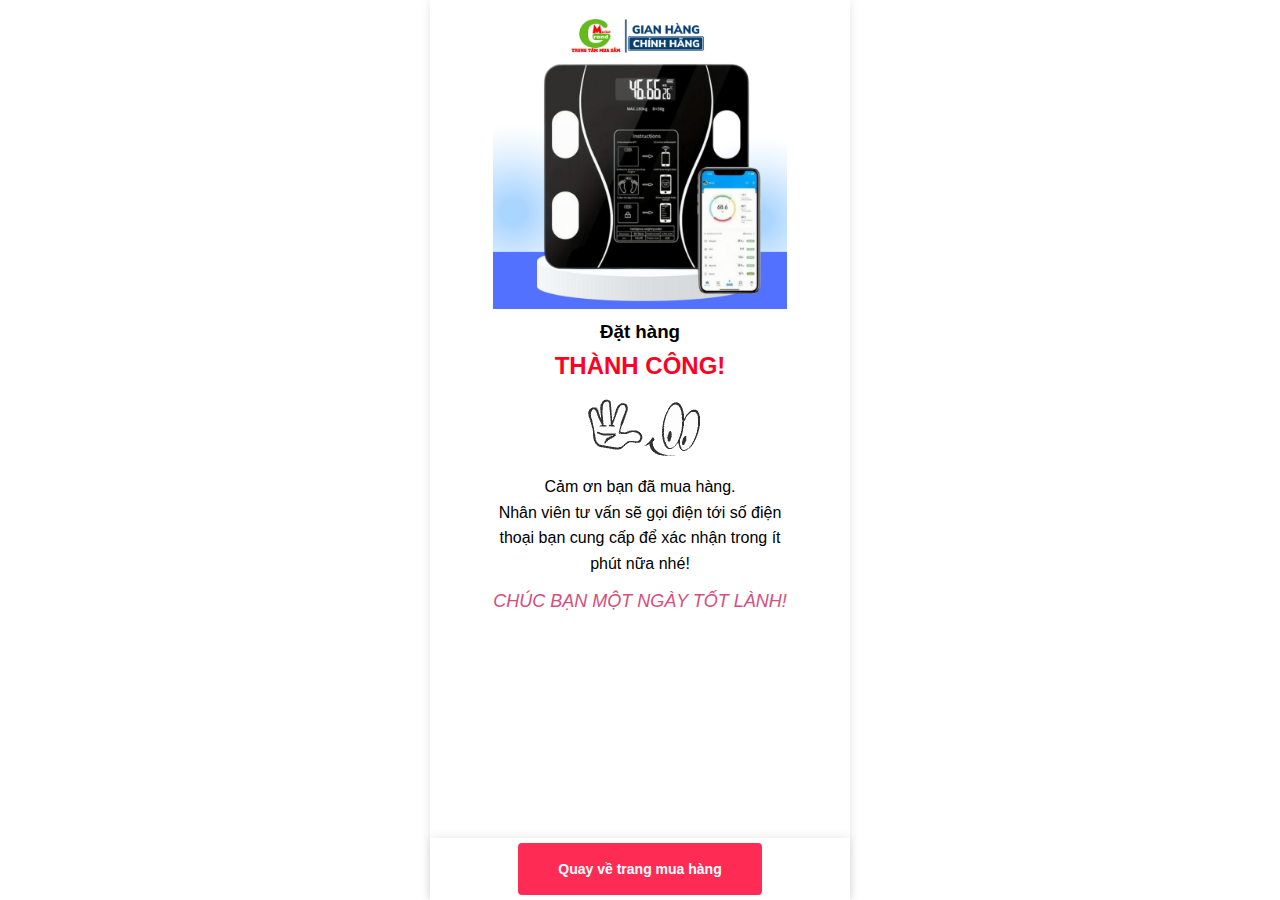
<file: camon/index.html>
<!DOCTYPE html>
<html lang="en">
<head>
    <meta charset="UTF-8">
    <meta name="viewport" content="width=device-width, initial-scale=1.0">
    <title>Cảm ơn - Cân điện tử thông minh</title>
    <link rel="stylesheet" href="../css/common.css">
    <link rel="icon" type="image/x-icon" href="../img/slider/1.png">

    <!-- Facebook Pixel Code -->
    <script>
        !function(f,b,e,v,n,t,s)
        {if(f.fbq)return;n=f.fbq=function(){n.callMethod?
        n.callMethod.apply(n,arguments):n.queue.push(arguments)};
        if(!f._fbq)f._fbq=n;n.push=n;n.loaded=!0;n.version='2.0';
        n.queue=[];t=b.createElement(e);t.async=!0;
        t.src=v;s=b.getElementsByTagName(e)[0];
        s.parentNode.insertBefore(t,s)}(window,document,'script',
        'https://connect.facebook.net/en_US/fbevents.js');
        fbq('init', '805229224928658'); 
        fbq('track', 'PageView');
    </script>
    <noscript><img height="1" width="1" style="display:none"
        src="https://www.facebook.com/tr?id=805229224928658&ev=PageView&noscript=1"
    /></noscript>
    <!-- End Facebook Pixel Code -->
</head>
<div class="container" style="height: 100vh;box-shadow: 0 0 10px rgba(0, 0, 0, 0.1);">
    <div class="menu-footer">
        <div class="menu-buynow" onclick="window.location.href = '/'">Quay về trang mua hàng</div>
    </div>
    <!-- Popup for success message -->
    <div class="popup" id="successPopup">
        <img class="popup-image" src="../img/slider/1.png" alt="Image 1">
        <h3>Đặt hàng</h3>
        <div class="animation">
            <h2>THÀNH CÔNG!</h2>
        </div>
        <img src="../img/icon.gif" alt="">
        <div class="popup-txt">
            <p>Cảm ơn bạn đã mua hàng.</p>
            <p>Nhân viên tư vấn sẽ gọi điện tới số điện thoại bạn cung cấp để xác nhận trong ít phút nữa nhé!</p>
        </div>
        <p class="popup-end">CHÚC BẠN MỘT NGÀY TỐT LÀNH!</p>
    </div>
</div>
</html>
</file>
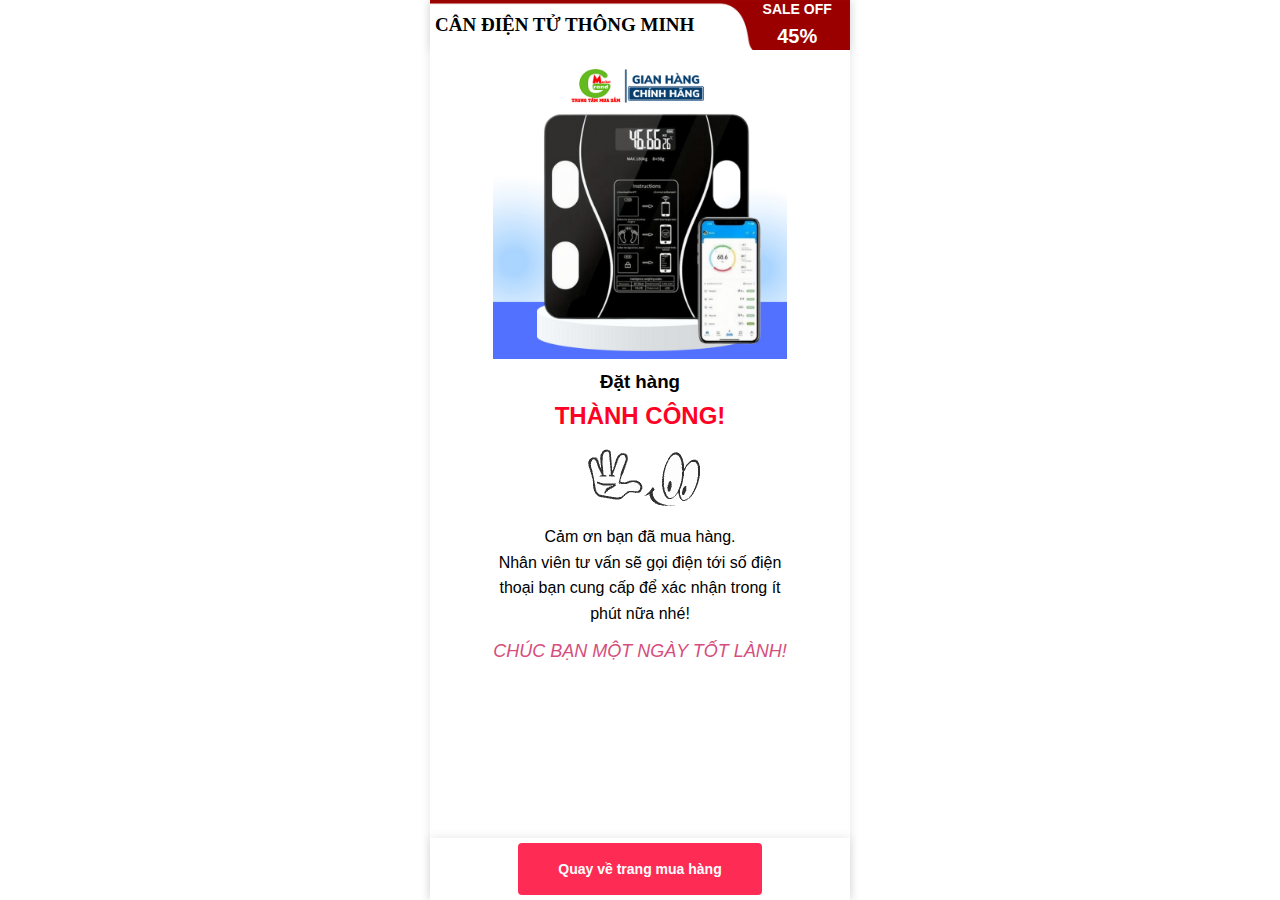
<file: camon.html>
<!DOCTYPE html>
<html lang="en">
<head>
    <meta charset="UTF-8">
    <meta name="viewport" content="width=device-width, initial-scale=1.0">
    <title>Cảm ơn - Cân điện tử thông minh</title>
    <link rel="stylesheet" href="css/common.css">
    <link rel="icon" type="image/x-icon" href="img/slider/1.png">

    <!-- Facebook Pixel Code -->
    <script>
        !function(f,b,e,v,n,t,s)
        {if(f.fbq)return;n=f.fbq=function(){n.callMethod?
        n.callMethod.apply(n,arguments):n.queue.push(arguments)};
        if(!f._fbq)f._fbq=n;n.push=n;n.loaded=!0;n.version='2.0';
        n.queue=[];t=b.createElement(e);t.async=!0;
        t.src=v;s=b.getElementsByTagName(e)[0];
        s.parentNode.insertBefore(t,s)}(window,document,'script',
        'https://connect.facebook.net/en_US/fbevents.js');
        fbq('init', '805229224928658'); 
        fbq('track', 'PageView');
    </script>
    <noscript><img height="1" width="1" style="display:none"
        src="https://www.facebook.com/tr?id=805229224928658&ev=PageView&noscript=1"
    /></noscript>
    <!-- End Facebook Pixel Code -->
</head>
<div class="container" style="height: 100vh;box-shadow: 0 0 10px rgba(0, 0, 0, 0.1);">
    <div class="header" style="box-shadow: 0 0 10px rgba(0, 0, 0, 0.1);">
        <div class="header-title">CÂN ĐIỆN TỬ THÔNG MINH</div>
        <div class="header-sale">SALE OFF<br><span>45%</span></div>
    </div>
    <div class="menu-footer">
        <div class="menu-buynow" onclick="window.location.href = 'index.html'">Quay về trang mua hàng</div>
    </div>
    <!-- Popup for success message -->
    <div class="popup" id="successPopup">
        <img class="popup-image" src="img/slider/1.png" alt="Image 1">
        <h3>Đặt hàng</h3>
        <div class="animation">
            <h2>THÀNH CÔNG!</h2>
        </div>
        <img src="img/icon.gif" alt="">
        <div class="popup-txt">
            <p>Cảm ơn bạn đã mua hàng.</p>
            <p>Nhân viên tư vấn sẽ gọi điện tới số điện thoại bạn cung cấp để xác nhận trong ít phút nữa nhé!</p>
        </div>
        <p class="popup-end">CHÚC BẠN MỘT NGÀY TỐT LÀNH!</p>
    </div>
</div>
</html>
</file>
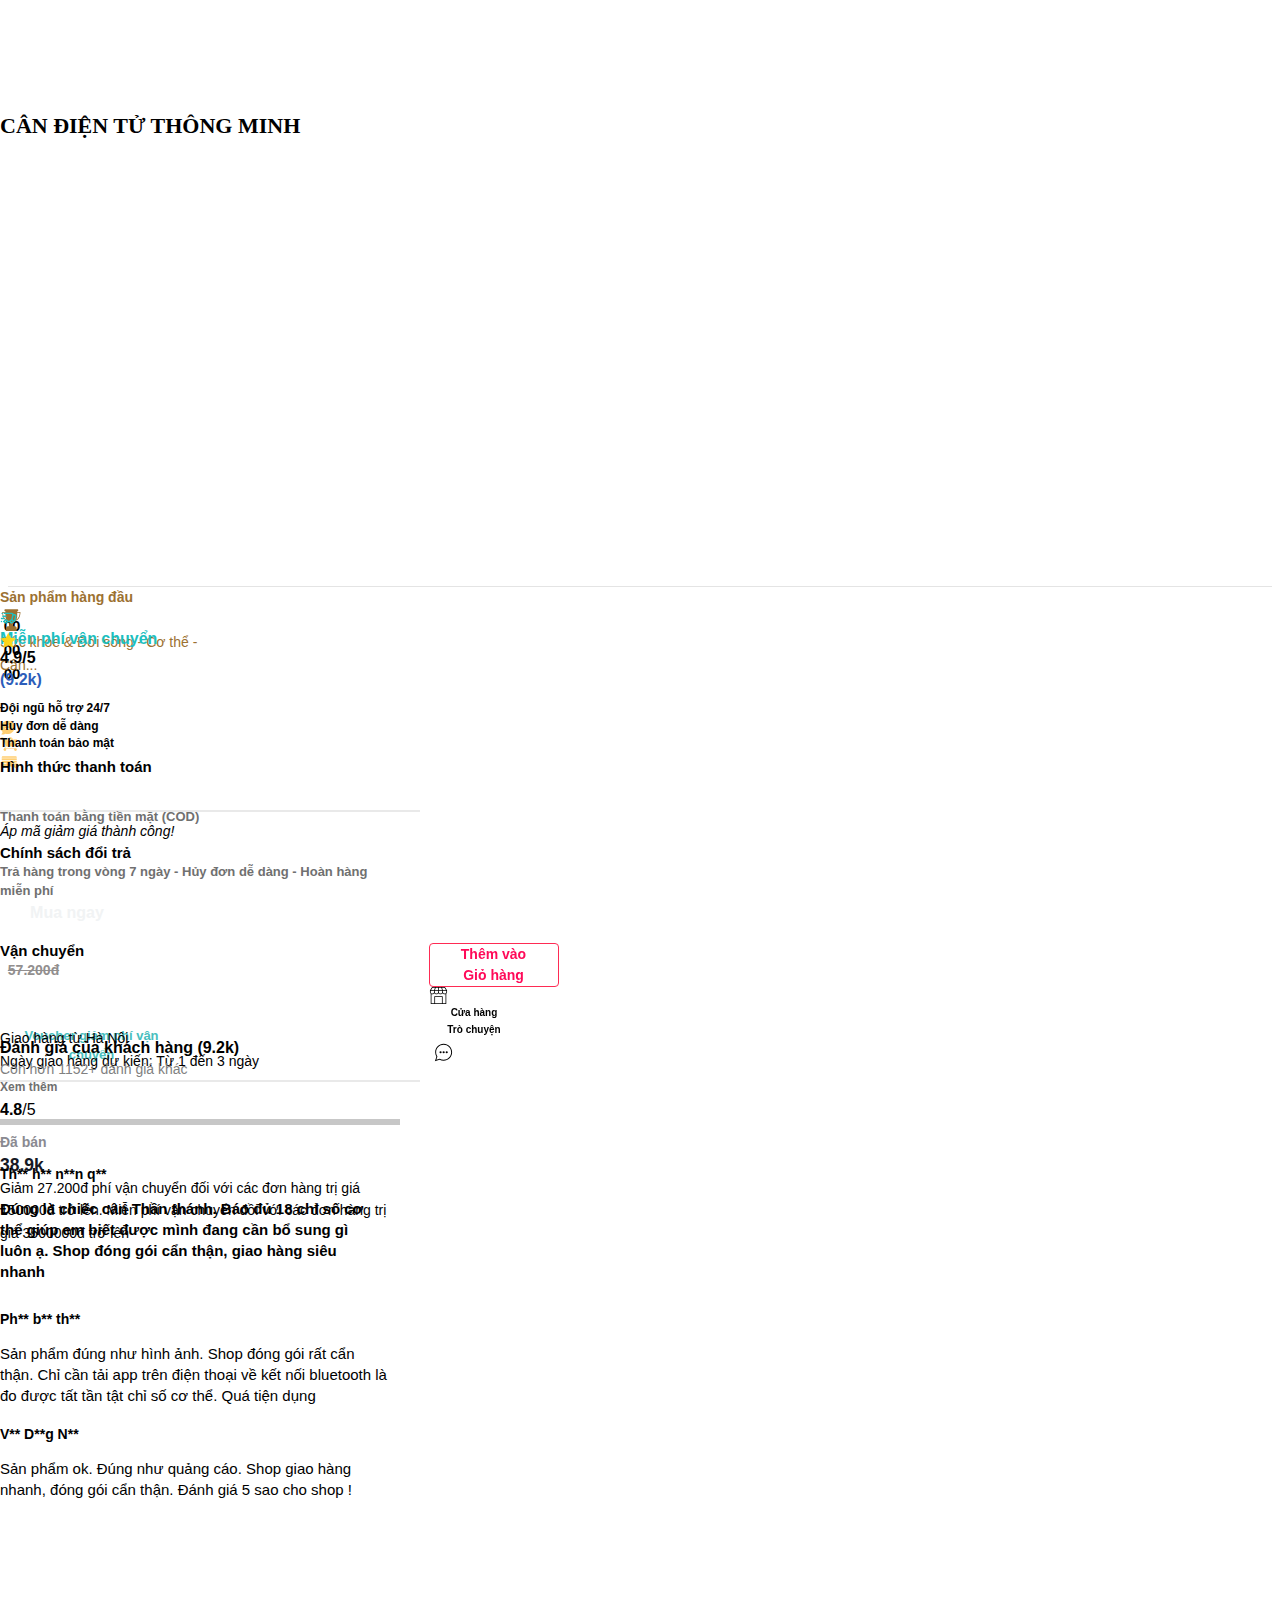
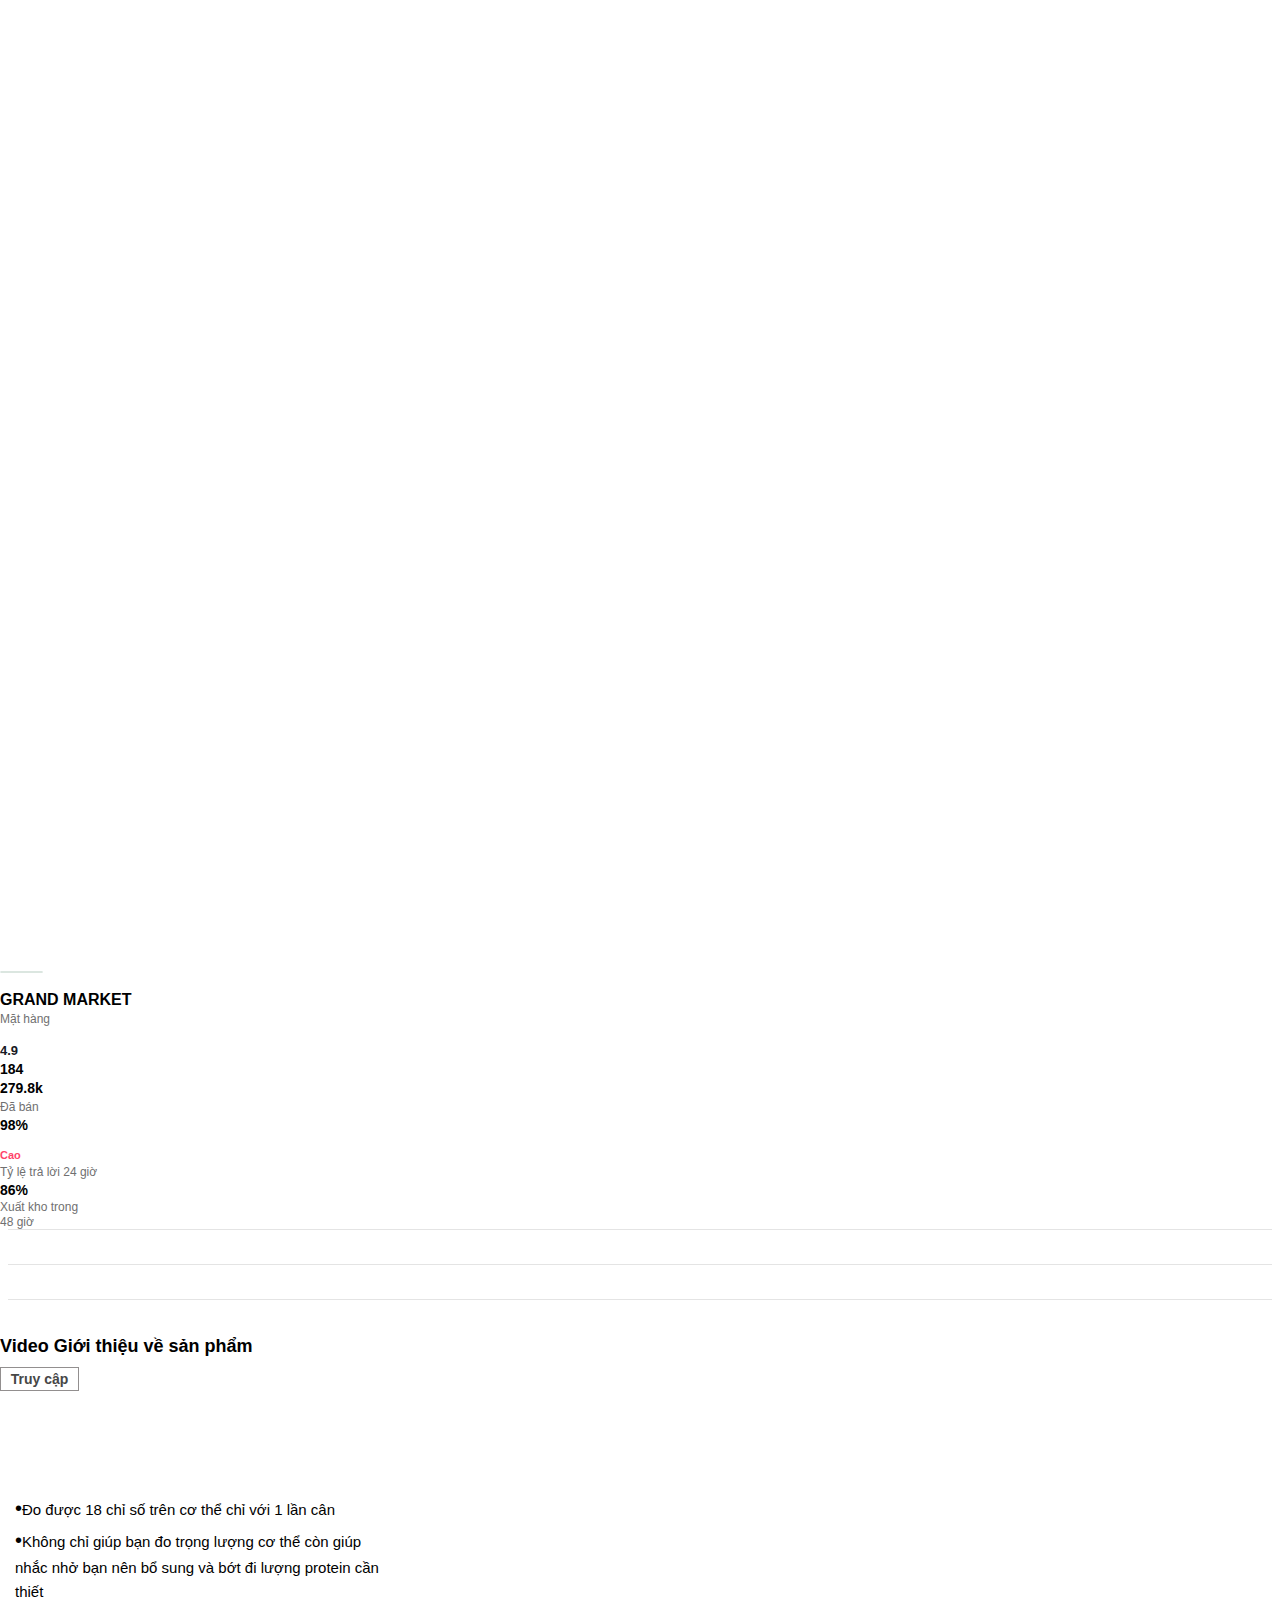
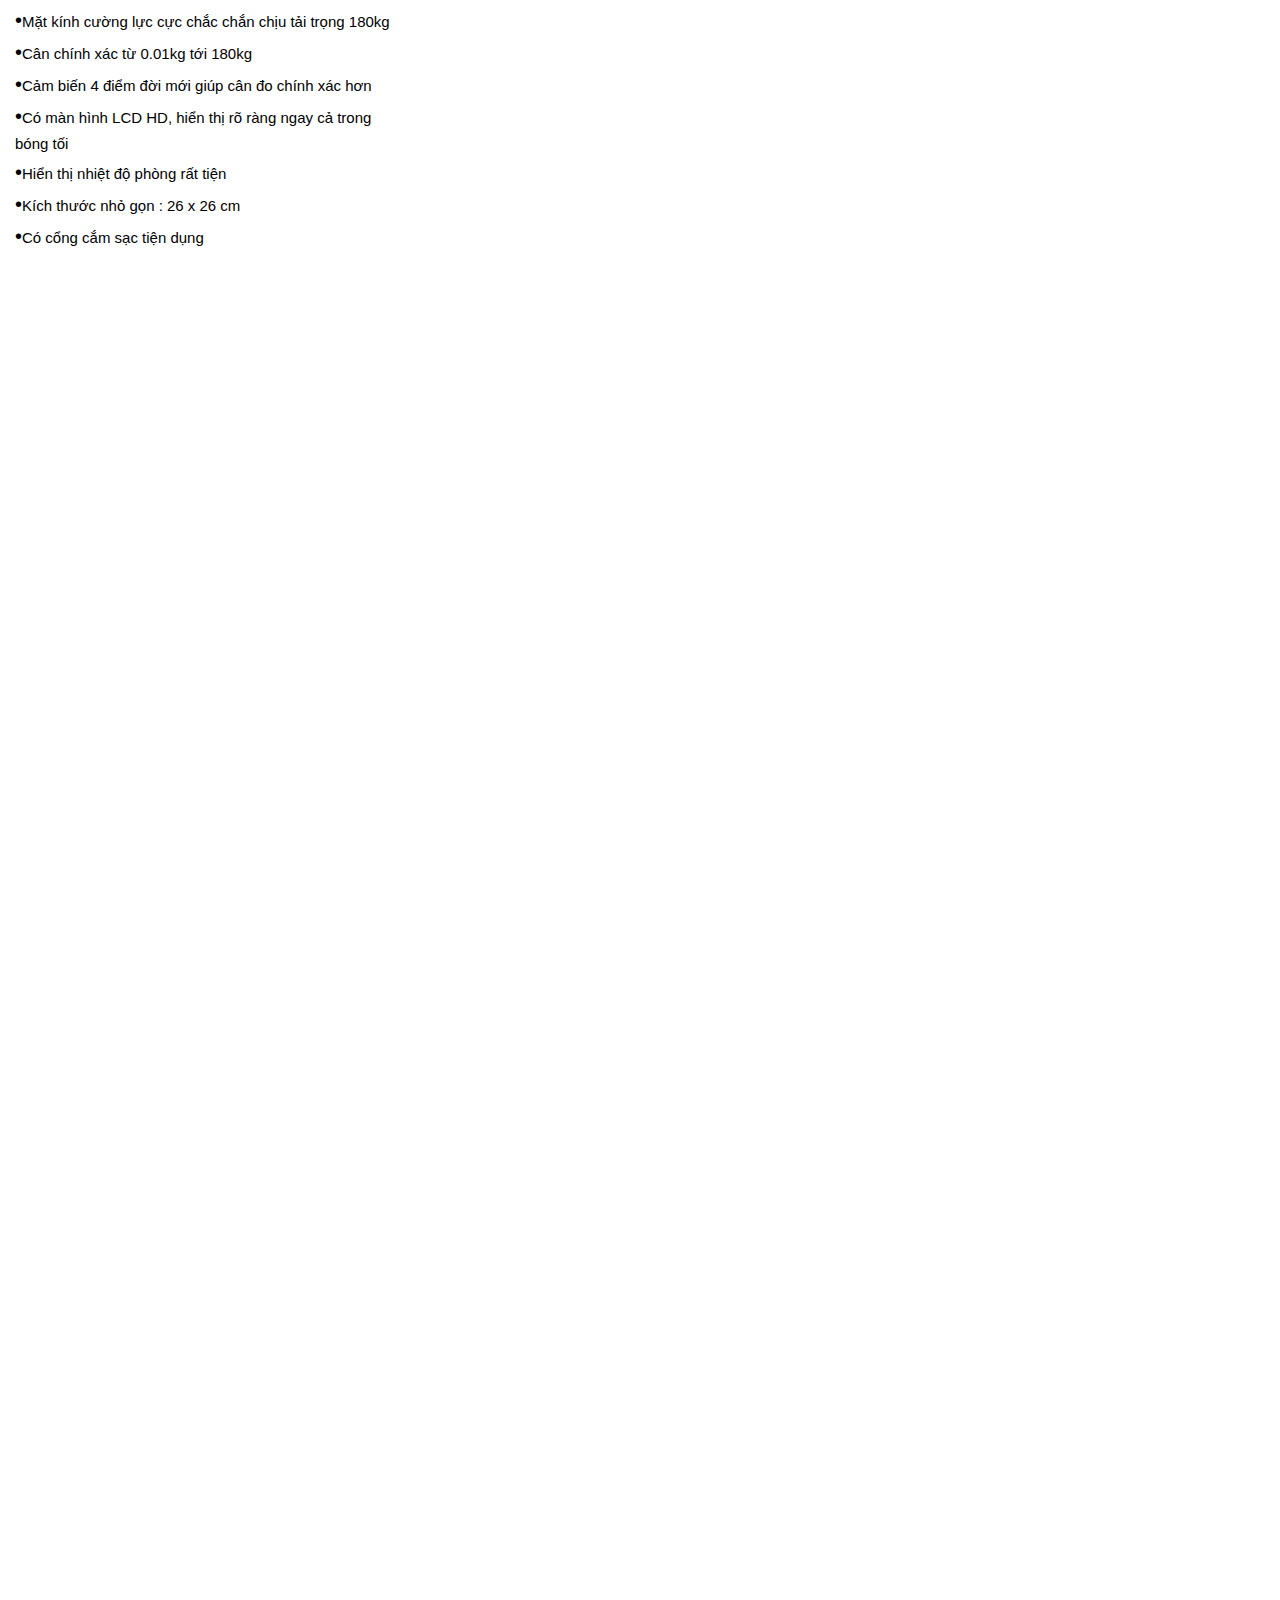
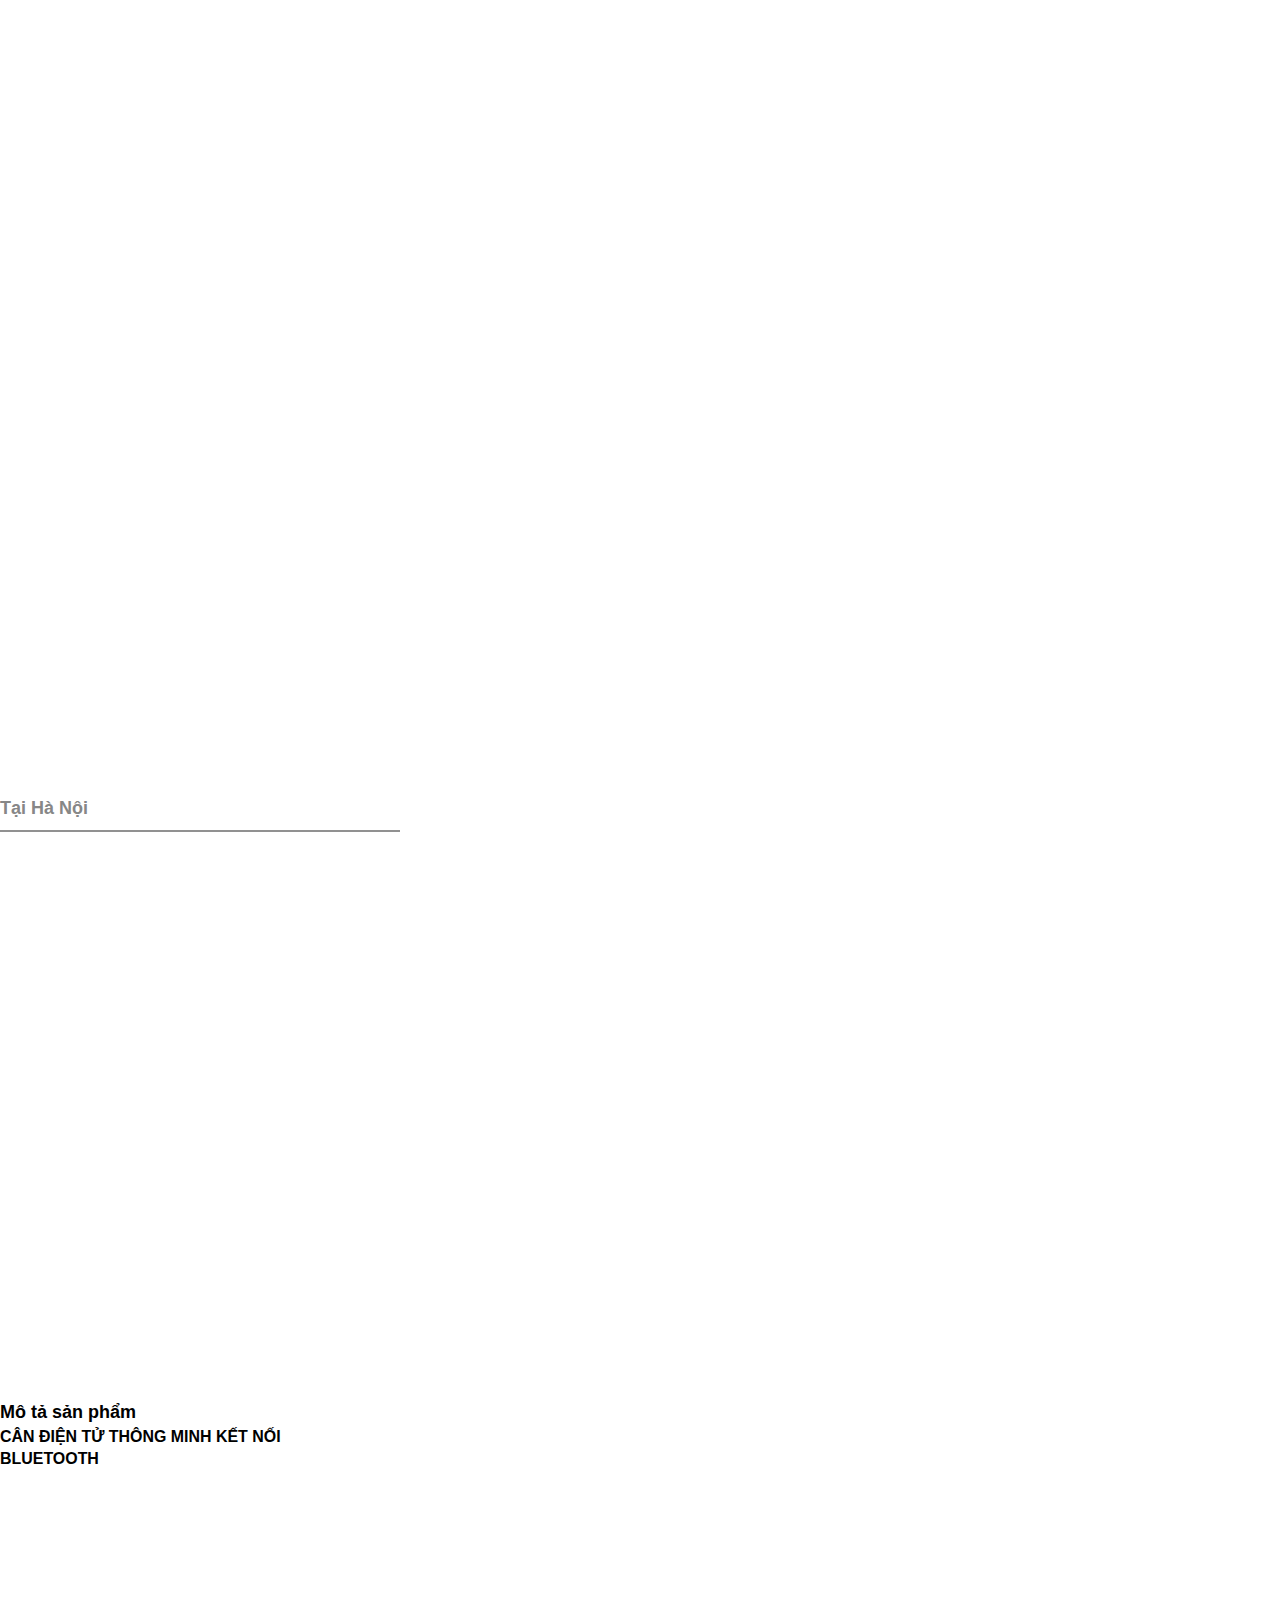
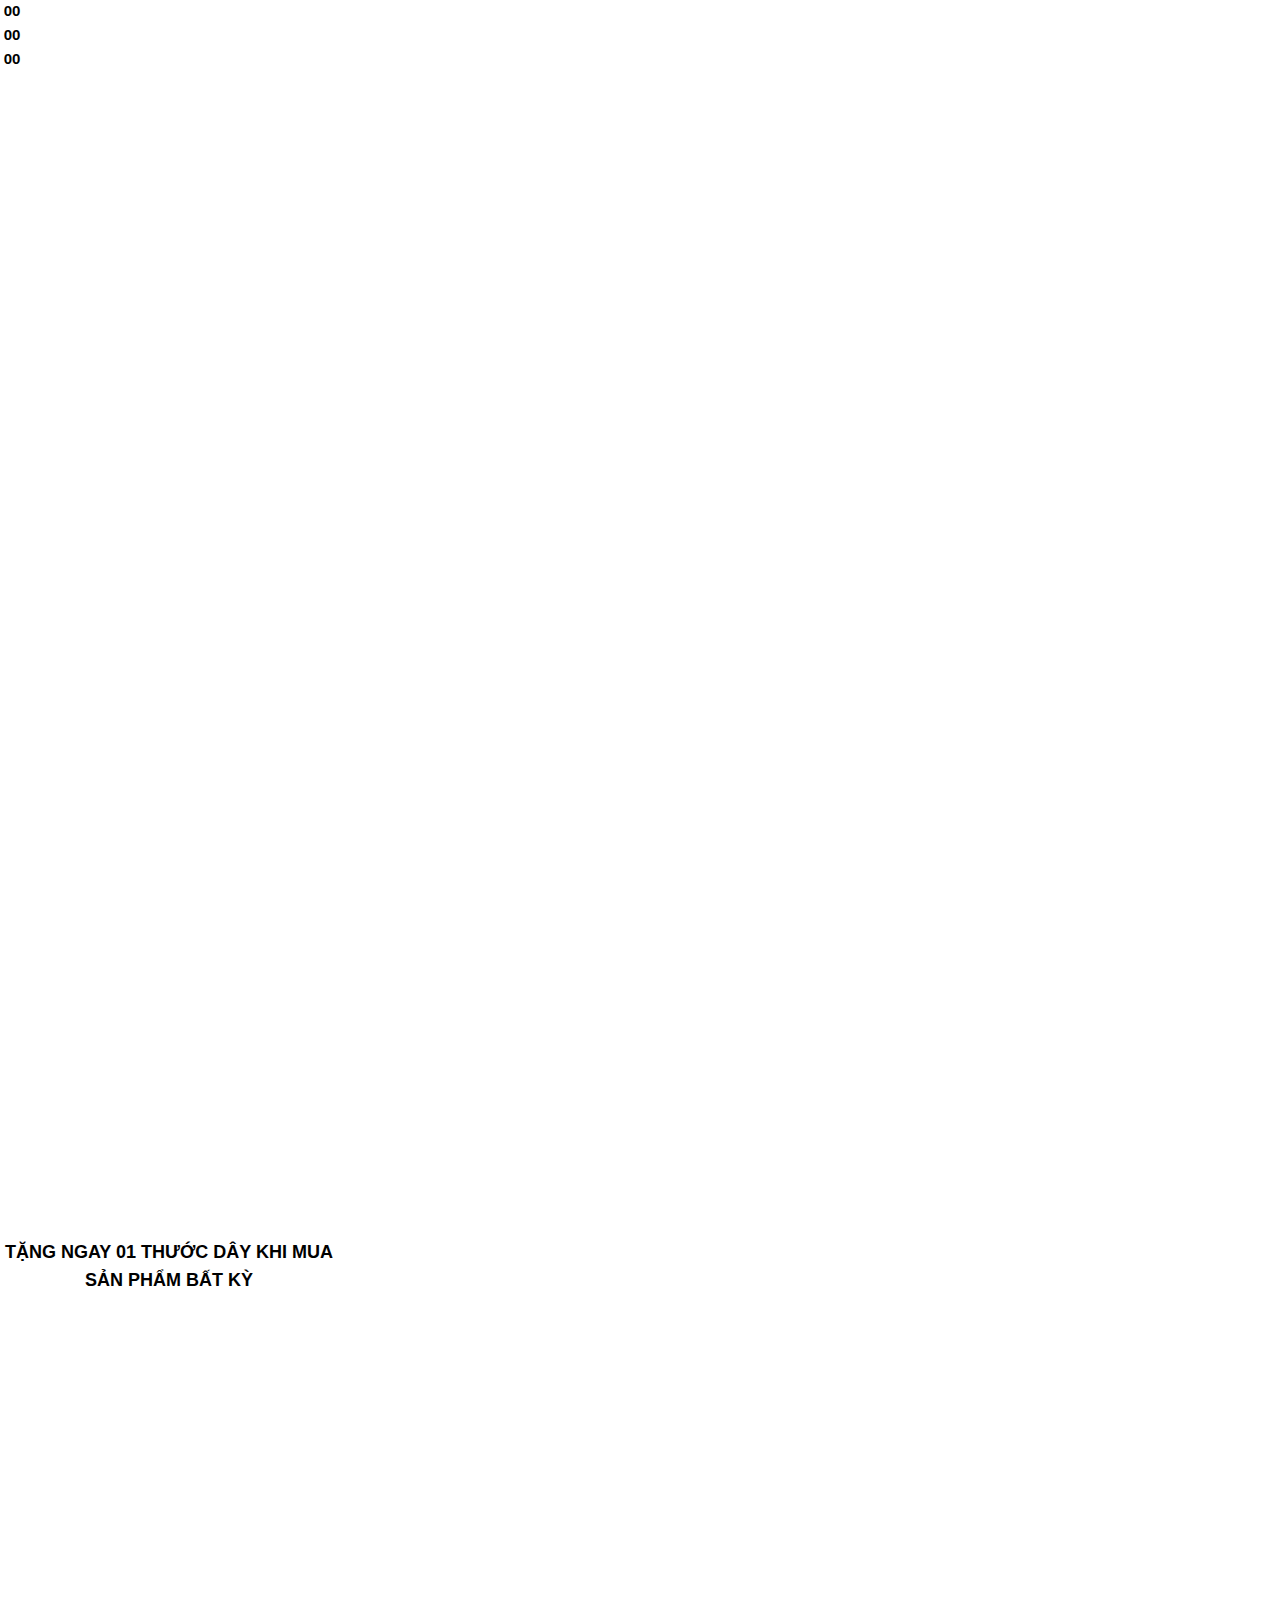
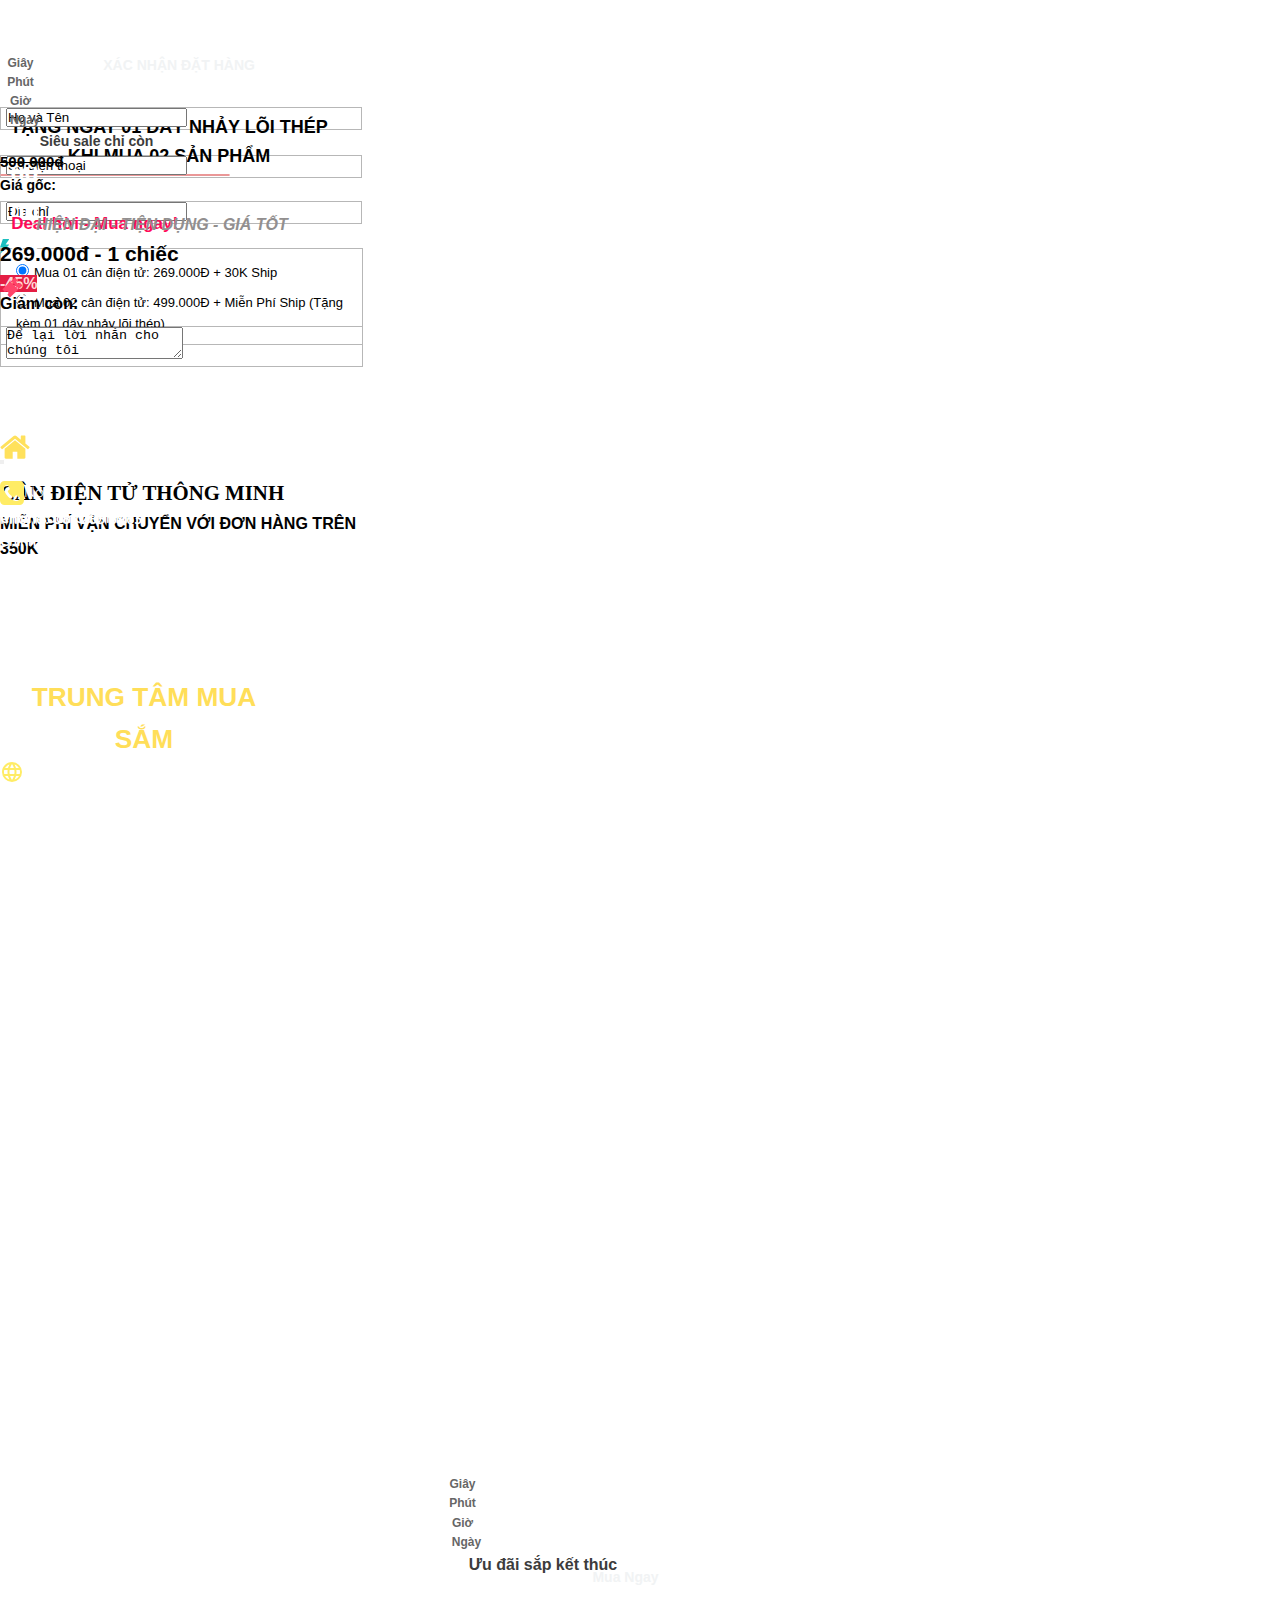
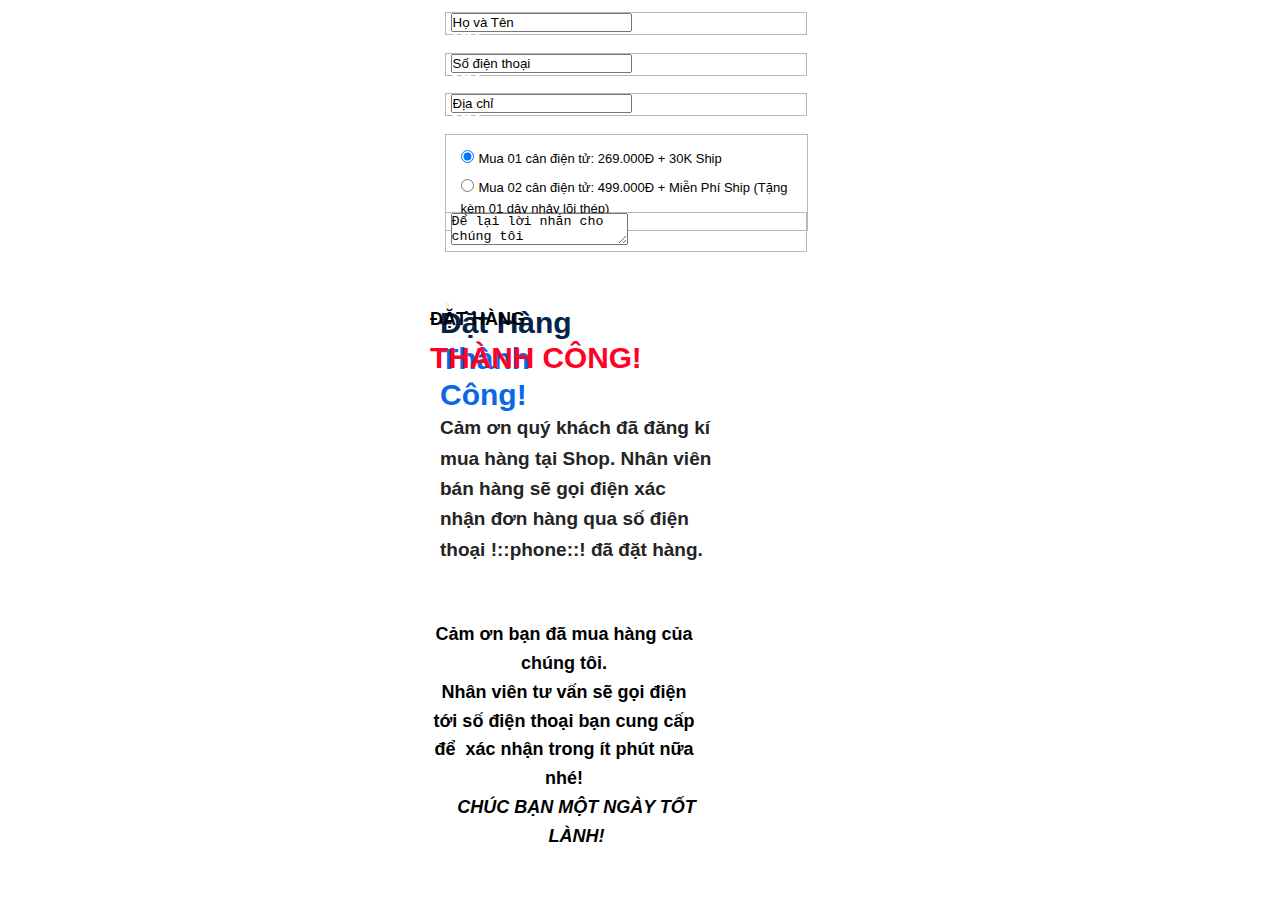
<file: can-dien-tu.html>
<!DOCTYPE html>
<html lang="vi">

<head>
    <meta charset="UTF-8">
    <title>Cân điện tử thông minh</title>
    <meta http-equiv="Cache-Control" content="no-cache">
    <meta http-equiv="X-UA-Compatible" content="IE=edge">
    <meta name="keywords" content="Cân điện tử thông minh">
    <meta name="description" content="Cân điện tử thông minh">
    <meta name='viewport' content='width=device-width, initial-scale=1'/>
    <meta property="og:title" content="Cân điện tử thông minh"/>
    <meta property="og:type" content="website"/>
    <meta property="og:image"
          content="https://static.ladipage.net/614aef18e2ab1300126343a5/tai-xuong-20240324054617-iuavu.png">
    <meta property="og:description" content="Cân điện tử thông minh"/>
    <link rel="shortcut icon"
          href="https://static.ladipage.net/614aef18e2ab1300126343a5/tai-xuong-20240324054617-iuavu.png"/>
    <link rel="preload"
          href="https://fonts.googleapis.com/css2?family=Roboto:wght@400;700&family=Montserrat:wght@400;700&family=Open+Sans:wght@400;700&family=Quicksand:wght@400;700&family=Tinos:wght@400;700&display=swap"
          as="style" onload="this.onload = null; this.rel = 'stylesheet';">
    <link rel="preload" href="https://w.ladicdn.com/v4/source/ladipagev3.min.js?v=1711505929897" as="script">
    <link rel="stylesheet" href="css/common.css">
    <link rel="stylesheet" href="css/element.css">
    <script type="text/javascript" src="js/common.js"></script>
</head>

<body class="lazyload">
<div class="ladi-wraper">
    <div id="SECTION9" class='ladi-section'>
        <div class='ladi-section-background'></div>
        <div class="ladi-container">
            <div id="IMAGE134" class='ladi-element'>
                <div class='ladi-image'>
                    <div class="ladi-image-background"></div>
                </div>
            </div>
            <div id="HEADLINE183" class='ladi-element'>
                <h3 class='ladi-headline'>SALE OFF<br></h3>
            </div>
            <div id="HEADLINE184" class='ladi-element'>
                <h3 class='ladi-headline'>45%<br></h3>
            </div>
            <div id="HEADLINE185" class='ladi-element'>
                <h3 class='ladi-headline'>CÂN ĐIỆN TỬ THÔNG MINH<br></h3>
            </div>
        </div>
    </div>
    <div id="SECTION1" class='ladi-section'>
        <div class='ladi-section-background'></div>
        <div class="ladi-container">
            <div id="GALLERY1" class='ladi-element'>
                <div class='ladi-gallery ladi-gallery-bottom'>
                    <div class="ladi-gallery-view">
                        <div class="ladi-gallery-view-arrow ladi-gallery-view-arrow-left opacity-0"></div>
                        <div class="ladi-gallery-view-arrow ladi-gallery-view-arrow-right opacity-0"></div>
                        <div class="ladi-gallery-view-item selected" data-index="0"></div>
                        <div class="ladi-gallery-view-item" data-index="1"></div>
                        <div class="ladi-gallery-view-item" data-index="2"></div>
                        <div class="ladi-gallery-view-item" data-index="3"></div>
                        <div class="ladi-gallery-view-item" data-index="4"></div>
                        <div class="ladi-gallery-view-item" data-index="5"></div>
                        <div class="ladi-gallery-view-item" data-index="6"></div>
                        <div class="ladi-gallery-view-item" data-index="7"></div>
                        <div class="ladi-gallery-view-item" data-index="8"></div>
                    </div>
                    <div class="ladi-gallery-control">
                        <div class="ladi-gallery-control-box">
                            <div class="ladi-gallery-control-item selected" data-index="0"></div>
                            <div class="ladi-gallery-control-item" data-index="1"></div>
                            <div class="ladi-gallery-control-item" data-index="2"></div>
                            <div class="ladi-gallery-control-item" data-index="3"></div>
                            <div class="ladi-gallery-control-item" data-index="4"></div>
                            <div class="ladi-gallery-control-item" data-index="5"></div>
                            <div class="ladi-gallery-control-item" data-index="6"></div>
                            <div class="ladi-gallery-control-item" data-index="7"></div>
                            <div class="ladi-gallery-control-item" data-index="8"></div>
                        </div>
                        <div class="ladi-gallery-control-arrow ladi-gallery-control-arrow-left opacity-0"></div>
                        <div class="ladi-gallery-control-arrow ladi-gallery-control-arrow-right opacity-0"></div>
                    </div>
                </div>
            </div>
            <div id="GROUP115" class='ladi-element'>
                <div class='ladi-group'>
                    <div id="IMAGE135" class='ladi-element'>
                        <div class='ladi-image'>
                            <div class="ladi-image-background"></div>
                        </div>
                    </div>
                    <div id="COUNTDOWN4" class='ladi-element'>
                        <div class='ladi-countdown'>
                            <div id="COUNTDOWN_ITEM13" class='ladi-element'>
                                <div class="ladi-countdown-background"></div>
                                <div class='ladi-countdown-text'><span>00</span></div>
                            </div>
                            <div id="COUNTDOWN_ITEM14" class='ladi-element'>
                                <div class="ladi-countdown-background"></div>
                                <div class='ladi-countdown-text'><span>00</span></div>
                            </div>
                            <div id="COUNTDOWN_ITEM15" class='ladi-element'>
                                <div class="ladi-countdown-background"></div>
                                <div class='ladi-countdown-text'><span>00</span></div>
                            </div>
                            <div id="COUNTDOWN_ITEM16" class='ladi-element'>
                                <div class="ladi-countdown-background"></div>
                                <div class='ladi-countdown-text'><span>00</span></div>
                            </div>
                        </div>
                    </div>
                    <div id="IMAGE136" class='ladi-element'>
                        <div class='ladi-image'>
                            <div class="ladi-image-background"></div>
                        </div>
                    </div>
                    <div id="HEADLINE186" class='ladi-element'>
                        <h3 class='ladi-headline'>269.000đ - 1 CHIẾC<br></h3>
                    </div>
                    <div id="HEADLINE187" class='ladi-element'>
                        <h3 class='ladi-headline'>Giá cũ<br></h3>
                    </div>
                    <div id="HEADLINE188" class='ladi-element'>
                        <h3 class='ladi-headline'>500.000đ<br></h3>
                    </div>
                </div>
            </div>
            <div id="GROUP114" class='ladi-element'>
                <div class='ladi-group'>
                    <div id="BOX45" class='ladi-element'>
                        <div class='ladi-box ladi-transition'></div>
                    </div>
                    <div id="GROUP111" class='ladi-element'>
                        <div class='ladi-group'>
                            <div data-action="true" id="BUTTON5" class='ladi-element'>
                                <div class='ladi-button'>
                                    <div class="ladi-button-background"></div>
                                    <div id="BUTTON_TEXT5" class='ladi-element ladi-button-headline'>
                                        <p class='ladi-headline'>Mua Ngay</p>
                                    </div>
                                </div>
                            </div>
                            <div data-action="true" id="BUTTON6" class='ladi-element'>
                                <div class='ladi-button'>
                                    <div class="ladi-button-background"></div>
                                    <div id="BUTTON_TEXT6" class='ladi-element ladi-button-headline'>
                                        <p class='ladi-headline'>Thêm vào<br>Giỏ hàng</p>
                                    </div>
                                </div>
                            </div>
                            <div id="GROUP62" class='ladi-element'>
                                <div class='ladi-group'>
                                    <div id="SHAPE56" class='ladi-element'>
                                        <div class='ladi-shape'>
                                            <svg xmlns="http://www.w3.org/2000/svg"
                                                 xmlns:xlink="http://www.w3.org/1999/xlink" version="1.1" x="0px"
                                                 y="0px" viewBox="0 0 100 100" enable-background="new 0 0 100 100"
                                                 xml:space="preserve" preserveAspectRatio="none"
                                                 width="100%" height="100%" class="" fill="#000"><g><path d="M94.724,22.965l-10-16.98C84.364,5.375,83.708,5,83,5H17c-0.708,0-1.364,0.375-1.724,0.985l-10,16.98   C5.096,23.272,5,23.623,5,23.98v8.27h0.051c0.253,3.24,1.72,6.139,3.949,8.249V93c0,1.104,0.896,2,2,2h78c1.104,0,2-0.896,2-2   V40.499c2.229-2.11,3.696-5.009,3.949-8.249H95v-8.27C95,23.623,94.904,23.272,94.724,22.965z M82.25,40   c-4.825,0-8.75-3.925-8.75-8.75v-5.27H91v5.27C91,36.075,87.075,40,82.25,40z M9,25.98h17.5v5.27c0,4.825-3.925,8.75-8.75,8.75   S9,36.075,9,31.25V25.98z M31.25,9l-4.204,12.98H10.499L18.144,9H31.25z M48,9v12.98H31.25L35.454,9H48z M64.546,9l4.204,12.98H52   V9H64.546z M81.856,9l7.645,12.98H72.954L68.75,9H81.856z M60.75,40C55.925,40,52,36.075,52,31.25v-5.27h17.5v5.27   C69.5,36.075,65.575,40,60.75,40z M30.5,31.25v-5.27H48v5.27c0,4.825-3.925,8.75-8.75,8.75S30.5,36.075,30.5,31.25z M32,91V58h36   v33H32z M87,91H72V54H28v37H13V43.073C14.47,43.666,16.07,44,17.75,44c4.518,0,8.484-2.369,10.75-5.923   C30.766,41.631,34.732,44,39.25,44s8.484-2.369,10.75-5.923C52.266,41.631,56.232,44,60.75,44s8.484-2.369,10.75-5.923   C73.766,41.631,77.732,44,82.25,44c1.68,0,3.28-0.334,4.75-0.927V91z"></path></g></svg>
                                        </div>
                                    </div>
                                    <div id="PARAGRAPH16" class='ladi-element'>
                                        <div class='ladi-paragraph'>Cửa hàng</div>
                                    </div>
                                </div>
                            </div>
                            <div id="GROUP61" class='ladi-element'>
                                <div class='ladi-group'>
                                    <div id="PARAGRAPH17" class='ladi-element'>
                                        <div class='ladi-paragraph'>Trò chuyện</div>
                                    </div>
                                    <div id="SHAPE58" class='ladi-element'>
                                        <div class='ladi-shape'>
                                            <svg xmlns="http://www.w3.org/2000/svg"
                                                 xmlns:xlink="http://www.w3.org/1999/xlink" version="1.1" x="0px"
                                                 y="0px" viewBox="0 0 512 512" enable-background="new 0 0 512 512"
                                                 xml:space="preserve" preserveAspectRatio="none"
                                                 width="100%" height="100%" class="" fill="#000000"><g><circle cx="204.486" cy="251.653" r="18.958"></circle><circle
                                                    cx="313.234" cy="251.653" r="18.958"></circle><circle cx="258.86"
                                                                                                          cy="251.653"
                                                                                                          r="18.958"></circle><path
                                                    d="M258.764,102.372c-82.654,0-149.664,67.007-149.664,149.672c0,28.276,7.848,54.725,21.476,77.285l-27.015,80.299   l82.864-26.528c21.444,11.854,46.101,18.617,72.339,18.617c82.668,0,149.676-67.016,149.676-149.673   C408.439,169.379,341.432,102.372,258.764,102.372z M258.764,384.64c-25.391,0-49.137-7.188-69.32-19.616l-59.947,19.188   l19.484-57.926c-14.38-21.205-22.808-46.748-22.808-74.242c0-73.118,59.482-132.604,132.591-132.604   c73.122,0,132.603,59.485,132.603,132.604C391.365,325.157,331.886,384.64,258.764,384.64z"></path></g></svg>
                                        </div>
                                    </div>
                                </div>
                            </div>
                        </div>
                    </div>
                </div>
            </div>
        </div>
    </div>
    <div id="SECTION2" class='ladi-section'>
        <div class='ladi-section-background'></div>
        <div class="ladi-container">
            <div id="GROUP107" class='ladi-element'>
                <div class='ladi-group'>
                    <div id="BOX28" class='ladi-element'>
                        <div class='ladi-box ladi-transition'></div>
                    </div>
                    <div id="PARAGRAPH22" class='ladi-element'>
                        <div class='ladi-paragraph'>Sản phẩm hàng đầu</div>
                    </div>
                    <div id="SHAPE65" class='ladi-element'>
                        <div class='ladi-shape'>
                            <svg xmlns="http://www.w3.org/2000/svg" xmlns:xlink="http://www.w3.org/1999/xlink"
                                 version="1.1" x="0px" y="0px" viewBox="0 0 66 66"
                                 style="enable-background:new 0 0 66 66;" xml:space="preserve"
                                 preserveAspectRatio="none" width="100%"
                                 height="100%" class="" fill="rgba(156, 113, 49, 1)"><g><path d="M43.4,50.4h-3.1h0c-1.2,0-2.7-2-3.4-6.3c1.3-0.2,2.3-1.4,2.3-2.7v-1.2c-1.7,0.6-3.5,0.9-5.3,1c-0.3,0-0.6,0-0.9,0   c-2.1,0-4.2-0.3-6.1-1v1.2c0,1.4,1,2.5,2.3,2.7c-0.7,4.3-2.2,6.3-3.4,6.3h-3.1c-2.8,0-5,2.3-5,5v8.7c0,0.6,0.4,1,1,1h28.8   c0.5,0,1-0.4,1-1v-8.7C48.4,52.7,46.1,50.4,43.4,50.4z"></path><path
                                    d="M58.5,8.9h-8.3V6.9c0.8,0,1.6-0.3,2.1-0.9c0.5-0.5,0.9-1.3,0.9-2.1c0-1.7-1.3-3-3-3H15.8c-1.7,0-3,1.3-3,3c0,1.6,1.3,3,3,3   h0v2.1H7.5c-0.5,0-1,0.5-1,1c0.3,12.4,5.8,21.6,14.3,24.2c3.1,3.1,7.4,5.1,12.2,5.1c0.3,0,0.5,0,0.8,0c4.4-0.2,8.3-2.1,11.2-5   c8.7-2.5,14.2-11.8,14.5-24.3C59.5,9.4,59,8.9,58.5,8.9z M8.5,10.9h7.3v11.2c0,3.2,0.9,6.2,2.4,8.8C12.6,27.5,9,20.3,8.5,10.9z    M47.5,31c4-6.5,2.2-11.9,2.6-20.1h7.3C57,20.4,53.3,27.7,47.5,31z"></path></g></svg>
                        </div>
                    </div>
                    <div id="PARAGRAPH23" class='ladi-element'>
                        <div class='ladi-paragraph'>Sức khỏe &amp; Đời sống - Cơ thể - Cân...</div>
                    </div>
                    <div id="SHAPE66" class='ladi-element'>
                        <div class='ladi-shape'>
                            <svg xmlns="http://www.w3.org/2000/svg" xmlns:xlink="http://www.w3.org/1999/xlink"
                                 version="1.1" x="0px" y="0px" viewBox="0 0 100 100"
                                 style="enable-background:new 0 0 100 100;" xml:space="preserve"
                                 preserveAspectRatio="none"
                                 width="100%" height="100%" class="" fill="rgba(156, 113, 49, 1)"><use xlink:href="#shape_KUgcuhoxTV"></use></svg>
                        </div>
                    </div>
                </div>
            </div>
            <div id="LINE1" class='ladi-element'>
                <div class='ladi-line'>
                    <div class="ladi-line-container"></div>
                </div>
            </div>
            <div id="GROUP19" class='ladi-element'>
                <div class='ladi-group'>
                    <div id="SHAPE8" class='ladi-element'>
                        <div class='ladi-shape'>
                            <svg xmlns="http://www.w3.org/2000/svg" xmlns:xlink="http://www.w3.org/1999/xlink"
                                 version="1.1" x="0px" y="0px" viewBox="0 0 24 24"
                                 style="enable-background:new 0 0 24 24;" xml:space="preserve"
                                 preserveAspectRatio="none" width="100%"
                                 height="100%" class="" fill="#1CBFC0"><path d="M5.1842651,16H5c-0.5522461,0-1,0.4472656-1,1s0.4477539,1,1,1h0.1843262C5.5984497,19.161499,6.6980591,20,8,20  s2.4016113-0.838501,2.8157349-2h2.3685913C13.5984497,19.161499,14.6980591,20,16,20  c1.3076782,0,2.4108276-0.8461304,2.8206177-2.015625c1.1932373-0.079895,2.1885376-0.9144897,2.451355-2.0976563  l1.2446289-5.6025391c0.1787109-0.8027344-0.0141602-1.6318359-0.5292969-2.2734375C21.472168,7.3681641,20.7050781,7,19.8818359,7  H18.574707c-0.1003418-0.3739624-0.2807007-0.7266235-0.5361328-1.0322266C17.5244141,5.3525391,16.7695313,5,15.9677734,5H6  C5.4477539,5,5,5.4472656,5,6s0.4477539,1,1,1h9.9677734c0.2841797,0,0.4580078,0.1572266,0.5366211,0.2509766  c0.078125,0.09375,0.2016602,0.2919922,0.1518555,0.5703125l-1.1339722,6.2269897  C14.4328613,14.2244263,13.5463257,14.984436,13.1842651,16h-2.3685303C10.4016113,14.838501,9.3019409,14,8,14  S5.5983887,14.838501,5.1842651,16z M20.4272461,9.2617188c0.0786133,0.0976563,0.2001953,0.3037109,0.137207,0.5888672  l-1.2446289,5.6025391c-0.0582275,0.2613525-0.2563477,0.4512939-0.5042725,0.5164795  c-0.2426147-0.6555176-0.7125854-1.2089233-1.3255615-1.5636597L18.4745483,9h1.4072876  C20.1738281,9,20.3486328,9.1640625,20.4272461,9.2617188z M16,16c0.0634766,0,0.1274414,0.0048828,0.1704102,0.0117188  C16.6508789,16.1054688,17,16.5205078,17,17c0,0.5517578-0.4487305,1-1,1s-1-0.4482422-1-1S15.4487305,16,16,16z M8,16  c0.5512695,0,1,0.4482422,1,1s-0.4487305,1-1,1s-1-0.4482422-1-1S7.4487305,16,8,16z"></path>
                                <path
                                        d="M4,11h4c0.5522461,0,1-0.4472656,1-1S8.5522461,9,8,9H4c-0.5522461,0-1,0.4472656-1,1S3.4477539,11,4,11z"></path>
                                <path
                                        d="M2,14h3c0.5522461,0,1-0.4472656,1-1s-0.4477539-1-1-1H2c-0.5522461,0-1,0.4472656-1,1S1.4477539,14,2,14z"></path>
                                <circle
                                        cx="3" cy="6" r="1"></circle>
                                <circle cx="2" cy="17" r="1"></circle></svg>
                        </div>
                    </div>
                    <div id="HEADLINE20" class='ladi-element'>
                        <h3 class='ladi-headline'>Miễn phí vận chuyển</h3>
                    </div>
                </div>
            </div>
            <div id="GROUP17" class='ladi-element'>
                <div class='ladi-group'>
                    <div id="SHAPE6" class='ladi-element'>
                        <div class='ladi-shape'>
                            <svg xmlns="http://www.w3.org/2000/svg" xmlns:xlink="http://www.w3.org/1999/xlink"
                                 version="1.1" x="0px" y="0px" viewBox="0 0 100 100" enable-background="new 0 0 100 100"
                                 xml:space="preserve" preserveAspectRatio="none" width="100%"
                                 height="100%" class="" fill="url(&quot;#SHAPE6_mobile_gradient&quot;)"><defs id="SHAPE6_defs"><linearGradient id="SHAPE6_mobile_gradient" gradientTransform="rotate(0)"><stop offset="0%" stop-color="#FACE15"></stop><stop
                                    offset="100%" stop-color="rgba(255, 221, 32, 1.0)"></stop></linearGradient></defs>
                                <g><polygon points="50,4.826 64.682,34.567 97.5,39.336 73.752,62.485 79.36,95.174 50,79.741 20.646,95.174 26.252,62.485    2.5,39.336 35.323,34.567  "></polygon></g></svg>
                        </div>
                    </div>
                    <div id="HEADLINE15" class='ladi-element'>
                        <h3 class='ladi-headline'>4.9/5<br></h3>
                    </div>
                    <div id="HEADLINE16" class='ladi-element'>
                        <h3 class='ladi-headline'>(9.2k)<br></h3>
                    </div>
                </div>
            </div>
            <div id="BOX7" class='ladi-element'>
                <div class='ladi-box ladi-transition'></div>
            </div>
            <div id="GROUP75" class='ladi-element'>
                <div class='ladi-group'>
                    <div id="HEADLINE24" class='ladi-element'>
                        <h3 class='ladi-headline'>Đội ngũ hỗ trợ 24/7<br></h3>
                    </div>
                    <div id="SHAPE12" class='ladi-element'>
                        <div class='ladi-shape'>
                            <svg xmlns="http://www.w3.org/2000/svg" xmlns:xlink="http://www.w3.org/1999/xlink"
                                 version="1.1" x="0px" y="0px" viewBox="0 0 100 100"
                                 style="enable-background:new 0 0 100 100;" xml:space="preserve"
                                 preserveAspectRatio="none"
                                 width="100%" height="100%" class="" fill="#FFCE71"><path d="M67.2,8.3c-19.8-8-42.7-1.2-54.6,16.1C0.9,41.5,3,64.2,17.4,79c-1,4.3-3,9.5-7,12.1c-0.7,0.5-1,1.3-0.9,2.1  c0.2,0.8,0.8,1.4,1.7,1.6c0.2,0,1.7,0.2,4.1,0.2c4.5,0,12-0.8,18.5-5.4c5.1,1.9,10.5,2.9,16.1,2.9c0,0,0.1,0,0.1,0  c21.4,0,39.9-14.8,44.1-35.2C98.3,36.9,87,16.3,67.2,8.3z M34.2,36.7h22.6c1.1,0,2,0.9,2,2s-0.9,2-2,2H34.2c-1.1,0-2-0.9-2-2  S33.1,36.7,34.2,36.7z M70.4,58.8H34.2c-1.1,0-2-0.9-2-2s0.9-2,2-2h36.2c1.1,0,2,0.9,2,2S71.5,58.8,70.4,58.8z"></path></svg>
                        </div>
                    </div>
                </div>
            </div>
            <div id="GROUP21" class='ladi-element'>
                <div class='ladi-group'>
                    <div id="HEADLINE23" class='ladi-element'>
                        <h3 class='ladi-headline'>Hủy đơn dễ dàng<br></h3>
                    </div>
                    <div id="SHAPE11" class='ladi-element'>
                        <div class='ladi-shape'>
                            <svg xmlns="http://www.w3.org/2000/svg" xmlns:xlink="http://www.w3.org/1999/xlink"
                                 version="1.1" x="0px" y="0px" viewBox="0 0 70 70"
                                 style="enable-background:new 0 0 70 70;" xml:space="preserve"
                                 preserveAspectRatio="none" width="100%"
                                 height="100%" class="" fill="#FFCE71"><g><path d="M40.55302,8.57504c-5.37012,0-9.74011,4.35999-9.74011,9.72998s4.37,9.73999,9.74011,9.73999   c5.36987,0,9.72998-4.37,9.72998-9.73999S45.92289,8.57504,40.55302,8.57504z M45.25004,21.59195   c0.39063,0.39063,0.39063,1.02344,0,1.41406c-0.39061,0.39061-1.02343,0.39064-1.41406,0l-3.28467-3.28467l-3.28467,3.28467   c-0.39061,0.39061-1.02343,0.39064-1.41406,0c-0.39063-0.39063-0.39063-1.02344,0-1.41406l3.28467-3.28467l-3.28467-3.28467   c-0.39063-0.39063-0.39063-1.02344,0-1.41406s1.02344-0.39063,1.41406,0l3.28467,3.28467l3.28467-3.28467   c0.39063-0.39063,1.02344-0.39063,1.41406,0s0.39063,1.02344,0,1.41406l-3.28467,3.28467L45.25004,21.59195z"></path><g><path d="M23.64286,45.14505l-4.06995,6.53998h42.02002c1.03067,0,4.54993,1.76913,4.54993,5.48999    c0,3.02002-2.45996,5.47998-5.48999,5.47998c-3.02002,0-5.48999-2.45996-5.48999-5.47998    c0-1.32001,0.46997-2.53998,1.26001-3.48999h-33c2.89416,3.48019,0.46573,8.96997-4.22998,8.96997    c-5.86444,0-7.63179-8.03468-2.28003-10.46997c0-0.10064,0.34286-0.56073,5.08008-8.16998    c0-0.01001-0.01001-0.02002-0.01001-0.04004c-0.08035-0.22742-0.06947-0.19348-0.08008-0.21997l0.02002,0.02997    c-1.38037-3.67537,3.92657,11.79544-11.50995-34.44H4.00291c-0.56,0-1-0.44995-1-1c0-0.54999,0.44-1,1-1h7.09003    c0.40997,0,0.77002,0.25,0.92999,0.63l3.76007,9.33002h13.07996c-0.04004,0.33002-0.05005,0.65997-0.05005,1    c0,6.46997,5.27002,11.73999,11.74011,11.73999c6.46997,0,11.72998-5.27002,11.72998-11.73999    c0-0.34003-0.01001-0.66998-0.05005-1h13.76001c0.07996,0,0.16992,0.01001,0.23999,0.02997h0.01001    c0.26001,0.07001,0.48999,0.24005,0.62988,0.48004c0.13013,0.23999,0.16016,0.51996,0.08008,0.78998l-7.96997,25.84003    c-0.13,0.41998-0.52002,0.70001-0.95996,0.70001H23.64286z"></path></g></g></svg>
                        </div>
                    </div>
                </div>
            </div>
            <div id="GROUP20" class='ladi-element'>
                <div class='ladi-group'>
                    <div id="HEADLINE22" class='ladi-element'>
                        <h3 class='ladi-headline'>Thanh toán bảo mật<br></h3>
                    </div>
                    <div id="SHAPE10" class='ladi-element'>
                        <div class='ladi-shape'>
                            <svg xmlns="http://www.w3.org/2000/svg" xmlns:xlink="http://www.w3.org/1999/xlink"
                                 version="1.1" x="0px" y="0px" viewBox="0 0 60 60"
                                 style="enable-background:new 0 0 60 60;" xml:space="preserve"
                                 preserveAspectRatio="none" width="100%"
                                 height="100%" class="" fill="#FFCE71"><g><path d="M47.52,32.74c-4.12,0-7.48,3.35-7.48,7.47c0,4.13,3.36,7.48,7.48,7.48S55,44.35,55,40.22C55,36.1,51.64,32.74,47.52,32.74z    M50.36,39.45L47.4,42.4c-0.2,0.2-0.45,0.29-0.71,0.29s-0.51-0.1-0.71-0.29l-1.3-1.3c-0.39-0.39-0.39-1.02,0-1.41s1.02-0.39,1.41,0   l0.6,0.6l2.25-2.25c0.39-0.39,1.02-0.39,1.41,0S50.75,39.06,50.36,39.45z"></path><path
                                    d="M49.1,15.72v0.81H5v-0.81c0-1.88,1.52-3.41,3.4-3.41h37.3C47.57,12.3,49.1,13.84,49.1,15.72z"></path><path
                                    d="M5,25.33v13.34c0,1.88,1.52,3.41,3.4,3.41h29.83c-0.12-0.6-0.19-1.22-0.19-1.86c0-5.22,4.25-9.47,9.48-9.47   c0.54,0,1.06,0.06,1.58,0.14v-5.56H5z M17.68,34.33h-7.3c-0.55,0-1-0.45-1-1s0.45-1,1-1h7.3c0.55,0,1,0.45,1,1   S18.23,34.33,17.68,34.33z M22.9,34.33h-1.77c-0.55,0-1-0.45-1-1s0.45-1,1-1h1.77c0.55,0,1,0.45,1,1S23.45,34.33,22.9,34.33z    M28.26,34.33h-1.77c-0.55,0-1-0.45-1-1s0.45-1,1-1h1.77c0.55,0,1,0.45,1,1S28.81,34.33,28.26,34.33z"></path><rect
                                    x="5" y="18.53" width="44.1" height="4.8"></rect></g></svg>
                        </div>
                    </div>
                </div>
            </div>
            <div id="GROUP98" class='ladi-element'>
                <div class='ladi-group'>
                    <div id="HEADLINE28" class='ladi-element'>
                        <h3 class='ladi-headline'>Hình thức thanh toán<br></h3>
                    </div>
                    <div id="GROUP76" class='ladi-element'>
                        <div class='ladi-group'>
                            <div id="BOX12" class='ladi-element'>
                                <div class='ladi-box ladi-transition'></div>
                            </div>
                            <div id="HEADLINE29" class='ladi-element'>
                                <h3 class='ladi-headline'>COD<br></h3>
                            </div>
                            <div id="HEADLINE30" class='ladi-element'>
                                <h3 class='ladi-headline'>Thanh toán bằng tiền mặt (COD)<br></h3>
                            </div>
                        </div>
                    </div>
                </div>
            </div>
            <div id="LINE7" class='ladi-element'>
                <div class='ladi-line'>
                    <div class="ladi-line-container"></div>
                </div>
            </div>
            <div id="GROUP99" class='ladi-element'>
                <div class='ladi-group'>
                    <div id="HEADLINE117" class='ladi-element'>
                        <h3 class='ladi-headline'><span style="font-weight: 400;">Áp mã giảm giá thành công!</span></h3>
                    </div>
                    <div id="HEADLINE31" class='ladi-element'>
                        <h3 class='ladi-headline'>Chính sách đổi trả<br></h3>
                    </div>
                    <div id="HEADLINE32" class='ladi-element'>
                        <h3 class='ladi-headline'>Trả hàng trong vòng 7 ngày - Hủy đơn dễ dàng - Hoàn hàng miễn phí<br>
                        </h3>
                    </div>
                    <div data-action="true" id="BUTTON2" class='ladi-element'>
                        <div class='ladi-button'>
                            <div class="ladi-button-background"></div>
                            <div id="BUTTON_TEXT2" class='ladi-element ladi-button-headline'>
                                <p class='ladi-headline'>Mua ngay</p>
                            </div>
                        </div>
                    </div>
                    <div id="HEADLINE113" class='ladi-element'>
                        <h3 class='ladi-headline'>Vận chuyển<br></h3>
                    </div>
                    <div id="HEADLINE114" class='ladi-element'>
                        <h3 class='ladi-headline'>57.200đ<br></h3>
                    </div>
                    <div id="SHAPE78" class='ladi-element'>
                        <div class='ladi-shape'>
                            <svg xmlns="http://www.w3.org/2000/svg" xmlns:xlink="http://www.w3.org/1999/xlink"
                                 version="1.1" x="0px" y="0px" viewBox="0 0 100 100"
                                 style="enable-background:new 0 0 100 100;" xml:space="preserve"
                                 preserveAspectRatio="none"
                                 width="100%" height="100%" class="" fill="#6B6B6B"><use xlink:href="#shape_KUgcuhoxTV"></use></svg>
                        </div>
                    </div>
                    <div id="GROUP87" class='ladi-element'>
                        <div class='ladi-group'>
                            <div id="IMAGE56" class='ladi-element'>
                                <div class='ladi-image'>
                                    <div class="ladi-image-background"></div>
                                </div>
                            </div>
                            <div id="HEADLINE116" class='ladi-element'>
                                <h3 class='ladi-headline'>Voucher giảm phí vận chuyển<br></h3>
                            </div>
                        </div>
                    </div>
                    <div id="HEADLINE118" class='ladi-element'>
                        <h3 class='ladi-headline'><span style="font-weight: 400;">Giao hàng từ Hà Nội</span><br></h3>
                    </div>
                    <div id="HEADLINE119" class='ladi-element'>
                        <h3 class='ladi-headline'><span style="font-weight: 400;">Ngày giao hàng dự kiến: Từ 1 đến 3 ngày</span><br>
                        </h3>
                    </div>
                    <div id="LINE8" class='ladi-element'>
                        <div class='ladi-line'>
                            <div class="ladi-line-container"></div>
                        </div>
                    </div>
                </div>
            </div>
            <div id="LINE10" class='ladi-element'>
                <div class='ladi-line'>
                    <div class="ladi-line-container"></div>
                </div>
            </div>
            <div id="HEADLINE17" class='ladi-element'>
                <h3 class='ladi-headline'>Đã bán</h3>
            </div>
            <div id="HEADLINE19" class='ladi-element'>
                <h3 class='ladi-headline'>38.9k</h3>
            </div>
            <div id="HEADLINE190" class='ladi-element'>
                <h3 class='ladi-headline'><span style="font-weight: 400;">Giảm 27.200đ phí vận chuyển đối với các đơn hàng trị giá 150000đ trở lên. Miễn phí vận chuyển đồi với các đơn hàng trị giá 3500000đ trở lên</span>
                </h3>
            </div>
            <div id="SHAPE90" class='ladi-element'>
                <div class='ladi-shape'>
                    <svg xmlns="http://www.w3.org/2000/svg" xmlns:xlink="http://www.w3.org/1999/xlink" version="1.1"
                         x="0px" y="0px" viewBox="0 0 100 100" style="enable-background:new 0 0 100 100;"
                         xml:space="preserve" preserveAspectRatio="none" width="100%"
                         height="100%" class="" fill="rgba(156, 113, 49, 1)"><use xlink:href="#shape_KUgcuhoxTV"></use></svg>
                </div>
            </div>
        </div>
    </div>
    <div id="SECTION3" class='ladi-section'>
        <div class='ladi-section-background'></div>
        <div class="ladi-container">
            <div id="BOX14" class='ladi-element'>
                <div class='ladi-box ladi-transition'></div>
            </div>
            <div id="HEADLINE33" class='ladi-element'>
                <h3 class='ladi-headline'>Đánh giá của khách hàng (9.2k)<br></h3>
            </div>
            <div id="HEADLINE44" class='ladi-element'>
                <h3 class='ladi-headline'><span style="font-weight: 400;">Còn hơn 1152+ đánh giá khác</span><br></h3>
            </div>
            <div id="GROUP77" class='ladi-element'>
                <div class='ladi-group'>
                    <div id="HEADLINE92" class='ladi-element'>
                        <h3 class='ladi-headline'>Xem thêm<br></h3>
                    </div>
                    <div id="SHAPE67" class='ladi-element'>
                        <div class='ladi-shape'>
                            <svg xmlns="http://www.w3.org/2000/svg" xmlns:xlink="http://www.w3.org/1999/xlink"
                                 version="1.1" x="0px" y="0px" viewBox="0 0 100 100"
                                 style="enable-background:new 0 0 100 100;" xml:space="preserve"
                                 preserveAspectRatio="none"
                                 width="100%" height="100%" class="" fill="#6B6B6B"><use xlink:href="#shape_KUgcuhoxTV"></use></svg>
                        </div>
                    </div>
                </div>
            </div>
            <div id="HEADLINE34" class='ladi-element'>
                <h3 class='ladi-headline'>4.8<span style="font-weight: normal;">/5</span><br></h3>
            </div>
            <div id="GROUP78" class='ladi-element'>
                <div class='ladi-group'>
                    <div id="SHAPE13" class='ladi-element'>
                        <div class='ladi-shape'>
                            <svg xmlns="http://www.w3.org/2000/svg" xmlns:xlink="http://www.w3.org/1999/xlink"
                                 version="1.1" x="0px" y="0px" viewBox="0 0 100 100" enable-background="new 0 0 100 100"
                                 xml:space="preserve" preserveAspectRatio="none" width="100%"
                                 height="100%" class="" fill="#FACE14"><use xlink:href="#shape_WNeAOAXMuJ"></use></svg>
                        </div>
                    </div>
                    <div id="SHAPE14" class='ladi-element'>
                        <div class='ladi-shape'>
                            <svg xmlns="http://www.w3.org/2000/svg" xmlns:xlink="http://www.w3.org/1999/xlink"
                                 version="1.1" x="0px" y="0px" viewBox="0 0 100 100" enable-background="new 0 0 100 100"
                                 xml:space="preserve" preserveAspectRatio="none" width="100%"
                                 height="100%" class="" fill="#FACE14"><use xlink:href="#shape_WNeAOAXMuJ"></use></svg>
                        </div>
                    </div>
                    <div id="SHAPE15" class='ladi-element'>
                        <div class='ladi-shape'>
                            <svg xmlns="http://www.w3.org/2000/svg" xmlns:xlink="http://www.w3.org/1999/xlink"
                                 version="1.1" x="0px" y="0px" viewBox="0 0 100 100" enable-background="new 0 0 100 100"
                                 xml:space="preserve" preserveAspectRatio="none" width="100%"
                                 height="100%" class="" fill="#FACE14"><use xlink:href="#shape_WNeAOAXMuJ"></use></svg>
                        </div>
                    </div>
                    <div id="SHAPE16" class='ladi-element'>
                        <div class='ladi-shape'>
                            <svg xmlns="http://www.w3.org/2000/svg" xmlns:xlink="http://www.w3.org/1999/xlink"
                                 version="1.1" x="0px" y="0px" viewBox="0 0 100 100" enable-background="new 0 0 100 100"
                                 xml:space="preserve" preserveAspectRatio="none" width="100%"
                                 height="100%" class="" fill="#FACE14"><use xlink:href="#shape_WNeAOAXMuJ"></use></svg>
                        </div>
                    </div>
                    <div id="SHAPE17" class='ladi-element'>
                        <div class='ladi-shape'>
                            <svg xmlns="http://www.w3.org/2000/svg" xmlns:xlink="http://www.w3.org/1999/xlink"
                                 version="1.1" x="0px" y="0px" viewBox="0 0 100 100" enable-background="new 0 0 100 100"
                                 xml:space="preserve" preserveAspectRatio="none" width="100%"
                                 height="100%" class="" fill="#FACE14"><use xlink:href="#shape_WNeAOAXMuJ"></use></svg>
                        </div>
                    </div>
                </div>
            </div>
            <div id="IMAGE8" class='ladi-element'>
                <div class='ladi-image'>
                    <div class="ladi-image-background"></div>
                </div>
            </div>
            <div id="HEADLINE36" class='ladi-element'>
                <h3 class='ladi-headline'>Th** h** n**n q**</h3>
            </div>
            <div id="GROUP25" class='ladi-element'>
                <div class='ladi-group'>
                    <div id="SHAPE18" class='ladi-element'>
                        <div class='ladi-shape'>
                            <svg xmlns="http://www.w3.org/2000/svg" xmlns:xlink="http://www.w3.org/1999/xlink"
                                 version="1.1" x="0px" y="0px" viewBox="0 0 100 100" enable-background="new 0 0 100 100"
                                 xml:space="preserve" preserveAspectRatio="none" width="100%"
                                 height="100%" class="" fill="#FACE14"><use xlink:href="#shape_WNeAOAXMuJ"></use></svg>
                        </div>
                    </div>
                    <div id="SHAPE23" class='ladi-element'>
                        <div class='ladi-shape'>
                            <svg xmlns="http://www.w3.org/2000/svg" xmlns:xlink="http://www.w3.org/1999/xlink"
                                 version="1.1" x="0px" y="0px" viewBox="0 0 100 100" enable-background="new 0 0 100 100"
                                 xml:space="preserve" preserveAspectRatio="none" width="100%"
                                 height="100%" class="" fill="#FACE14"><use xlink:href="#shape_WNeAOAXMuJ"></use></svg>
                        </div>
                    </div>
                    <div id="SHAPE24" class='ladi-element'>
                        <div class='ladi-shape'>
                            <svg xmlns="http://www.w3.org/2000/svg" xmlns:xlink="http://www.w3.org/1999/xlink"
                                 version="1.1" x="0px" y="0px" viewBox="0 0 100 100" enable-background="new 0 0 100 100"
                                 xml:space="preserve" preserveAspectRatio="none" width="100%"
                                 height="100%" class="" fill="#FACE14"><use xlink:href="#shape_WNeAOAXMuJ"></use></svg>
                        </div>
                    </div>
                    <div id="SHAPE25" class='ladi-element'>
                        <div class='ladi-shape'>
                            <svg xmlns="http://www.w3.org/2000/svg" xmlns:xlink="http://www.w3.org/1999/xlink"
                                 version="1.1" x="0px" y="0px" viewBox="0 0 100 100" enable-background="new 0 0 100 100"
                                 xml:space="preserve" preserveAspectRatio="none" width="100%"
                                 height="100%" class="" fill="#FACE14"><use xlink:href="#shape_WNeAOAXMuJ"></use></svg>
                        </div>
                    </div>
                    <div id="SHAPE26" class='ladi-element'>
                        <div class='ladi-shape'>
                            <svg xmlns="http://www.w3.org/2000/svg" xmlns:xlink="http://www.w3.org/1999/xlink"
                                 version="1.1" x="0px" y="0px" viewBox="0 0 100 100" enable-background="new 0 0 100 100"
                                 xml:space="preserve" preserveAspectRatio="none" width="100%"
                                 height="100%" class="" fill="#FACE14"><use xlink:href="#shape_WNeAOAXMuJ"></use></svg>
                        </div>
                    </div>
                </div>
            </div>
            <div id="HEADLINE37" class='ladi-element'>
                <h3 class='ladi-headline'>Đúng là chiếc cân Thần thánh. Báo đủ 18 chỉ số cơ thể giúp em biết được mình
                    đang cần bổ sung gì luôn ạ. Shop đóng gói cẩn thận, giao hàng siêu nhanh</h3>
            </div>
            <div id="GROUP82" class='ladi-element'>
                <div class='ladi-group'>
                    <div id="IMAGE14" class='ladi-element'>
                        <div class='ladi-image'>
                            <div class="ladi-image-background"></div>
                        </div>
                    </div>
                    <div id="HEADLINE38" class='ladi-element'>
                        <h3 class='ladi-headline'>Ph** b** th**<br></h3>
                    </div>
                    <div id="GROUP30" class='ladi-element'>
                        <div class='ladi-group'>
                            <div id="SHAPE27" class='ladi-element'>
                                <div class='ladi-shape'>
                                    <svg xmlns="http://www.w3.org/2000/svg" xmlns:xlink="http://www.w3.org/1999/xlink"
                                         version="1.1" x="0px" y="0px" viewBox="0 0 100 100"
                                         enable-background="new 0 0 100 100" xml:space="preserve"
                                         preserveAspectRatio="none"
                                         width="100%" height="100%" class="" fill="#FACE14"><use xlink:href="#shape_WNeAOAXMuJ"></use></svg>
                                </div>
                            </div>
                            <div id="SHAPE28" class='ladi-element'>
                                <div class='ladi-shape'>
                                    <svg xmlns="http://www.w3.org/2000/svg" xmlns:xlink="http://www.w3.org/1999/xlink"
                                         version="1.1" x="0px" y="0px" viewBox="0 0 100 100"
                                         enable-background="new 0 0 100 100" xml:space="preserve"
                                         preserveAspectRatio="none"
                                         width="100%" height="100%" class="" fill="#FACE14"><use xlink:href="#shape_WNeAOAXMuJ"></use></svg>
                                </div>
                            </div>
                            <div id="SHAPE29" class='ladi-element'>
                                <div class='ladi-shape'>
                                    <svg xmlns="http://www.w3.org/2000/svg" xmlns:xlink="http://www.w3.org/1999/xlink"
                                         version="1.1" x="0px" y="0px" viewBox="0 0 100 100"
                                         enable-background="new 0 0 100 100" xml:space="preserve"
                                         preserveAspectRatio="none"
                                         width="100%" height="100%" class="" fill="#FACE14"><use xlink:href="#shape_WNeAOAXMuJ"></use></svg>
                                </div>
                            </div>
                            <div id="SHAPE30" class='ladi-element'>
                                <div class='ladi-shape'>
                                    <svg xmlns="http://www.w3.org/2000/svg" xmlns:xlink="http://www.w3.org/1999/xlink"
                                         version="1.1" x="0px" y="0px" viewBox="0 0 100 100"
                                         enable-background="new 0 0 100 100" xml:space="preserve"
                                         preserveAspectRatio="none"
                                         width="100%" height="100%" class="" fill="#FACE14"><use xlink:href="#shape_WNeAOAXMuJ"></use></svg>
                                </div>
                            </div>
                            <div id="SHAPE31" class='ladi-element'>
                                <div class='ladi-shape'>
                                    <svg xmlns="http://www.w3.org/2000/svg" xmlns:xlink="http://www.w3.org/1999/xlink"
                                         version="1.1" x="0px" y="0px" viewBox="0 0 100 100"
                                         enable-background="new 0 0 100 100" xml:space="preserve"
                                         preserveAspectRatio="none"
                                         width="100%" height="100%" class="" fill="#FACE14"><use xlink:href="#shape_WNeAOAXMuJ"></use></svg>
                                </div>
                            </div>
                        </div>
                    </div>
                    <div id="HEADLINE95" class='ladi-element'>
                        <h3 class='ladi-headline'><span style="font-weight: 400;">Sản phẩm đúng như hình ảnh. Shop đóng gói rất cẩn thận. Chỉ cần tải app trên điện thoại về kết nối bluetooth là đo được tất tần tật chỉ số cơ thể. Quá tiện dụng</span><br>
                        </h3>
                    </div>
                </div>
            </div>
            <div id="GROUP79" class='ladi-element'>
                <div class='ladi-group'>
                    <div id="IMAGE24" class='ladi-element'>
                        <div class='ladi-image'>
                            <div class="ladi-image-background"></div>
                        </div>
                    </div>
                    <div id="HEADLINE42" class='ladi-element'>
                        <h3 class='ladi-headline'>V** D**g N**<br></h3>
                    </div>
                    <div id="GROUP34" class='ladi-element'>
                        <div class='ladi-group'>
                            <div id="SHAPE37" class='ladi-element'>
                                <div class='ladi-shape'>
                                    <svg xmlns="http://www.w3.org/2000/svg" xmlns:xlink="http://www.w3.org/1999/xlink"
                                         version="1.1" x="0px" y="0px" viewBox="0 0 100 100"
                                         enable-background="new 0 0 100 100" xml:space="preserve"
                                         preserveAspectRatio="none"
                                         width="100%" height="100%" class="" fill="#FACE14"><use xlink:href="#shape_WNeAOAXMuJ"></use></svg>
                                </div>
                            </div>
                            <div id="SHAPE38" class='ladi-element'>
                                <div class='ladi-shape'>
                                    <svg xmlns="http://www.w3.org/2000/svg" xmlns:xlink="http://www.w3.org/1999/xlink"
                                         version="1.1" x="0px" y="0px" viewBox="0 0 100 100"
                                         enable-background="new 0 0 100 100" xml:space="preserve"
                                         preserveAspectRatio="none"
                                         width="100%" height="100%" class="" fill="#FACE14"><use xlink:href="#shape_WNeAOAXMuJ"></use></svg>
                                </div>
                            </div>
                            <div id="SHAPE39" class='ladi-element'>
                                <div class='ladi-shape'>
                                    <svg xmlns="http://www.w3.org/2000/svg" xmlns:xlink="http://www.w3.org/1999/xlink"
                                         version="1.1" x="0px" y="0px" viewBox="0 0 100 100"
                                         enable-background="new 0 0 100 100" xml:space="preserve"
                                         preserveAspectRatio="none"
                                         width="100%" height="100%" class="" fill="#FACE14"><use xlink:href="#shape_WNeAOAXMuJ"></use></svg>
                                </div>
                            </div>
                            <div id="SHAPE40" class='ladi-element'>
                                <div class='ladi-shape'>
                                    <svg xmlns="http://www.w3.org/2000/svg" xmlns:xlink="http://www.w3.org/1999/xlink"
                                         version="1.1" x="0px" y="0px" viewBox="0 0 100 100"
                                         enable-background="new 0 0 100 100" xml:space="preserve"
                                         preserveAspectRatio="none"
                                         width="100%" height="100%" class="" fill="#FACE14"><use xlink:href="#shape_WNeAOAXMuJ"></use></svg>
                                </div>
                            </div>
                            <div id="SHAPE41" class='ladi-element'>
                                <div class='ladi-shape'>
                                    <svg xmlns="http://www.w3.org/2000/svg" xmlns:xlink="http://www.w3.org/1999/xlink"
                                         version="1.1" x="0px" y="0px" viewBox="0 0 100 100"
                                         enable-background="new 0 0 100 100" xml:space="preserve"
                                         preserveAspectRatio="none"
                                         width="100%" height="100%" class="" fill="#FACE14"><use xlink:href="#shape_WNeAOAXMuJ"></use></svg>
                                </div>
                            </div>
                        </div>
                    </div>
                    <div id="HEADLINE43" class='ladi-element'>
                        <h3 class='ladi-headline'><span style="font-weight: 400;">Sản phẩm ok. Đúng như quảng cáo. Shop giao hàng nhanh, đóng gói cẩn thận. Đánh giá 5 sao cho shop !</span><br>
                        </h3>
                    </div>
                </div>
            </div>
            <div id="IMAGE121" class='ladi-element'>
                <div class='ladi-image'>
                    <div class="ladi-image-background"></div>
                </div>
            </div>
            <div id="IMAGE122" class='ladi-element'>
                <div class='ladi-image'>
                    <div class="ladi-image-background"></div>
                </div>
            </div>
            <div id="VIDEO3" class='ladi-element'>
                <div class='ladi-video'>
                    <div class="ladi-video-background"></div>
                    <div id="SHAPE3" class='ladi-element'>
                        <div class='ladi-shape'>
                            <svg xmlns="http://www.w3.org/2000/svg" width="100%" height="100%"
                                 preserveAspectRatio="none" viewBox="0 0 408.7 408.7" fill="rgba(0, 0, 0, 0.5)">
                                <use xlink:href="#shape_EWztZecKTf"></use>
                            </svg>
                        </div>
                    </div>
                </div>
            </div>
            <div id="IMAGE137" class='ladi-element'>
                <div class='ladi-image'>
                    <div class="ladi-image-background"></div>
                </div>
            </div>
            <div id="IMAGE138" class='ladi-element'>
                <div class='ladi-image'>
                    <div class="ladi-image-background"></div>
                </div>
            </div>
            <div id="IMAGE139" class='ladi-element'>
                <div class='ladi-image'>
                    <div class="ladi-image-background"></div>
                </div>
            </div>
            <div id="VIDEO7" class='ladi-element'>
                <div class='ladi-video'>
                    <div class="ladi-video-background"></div>
                    <div id="SHAPE7" class='ladi-element'>
                        <div class='ladi-shape'>
                            <svg xmlns="http://www.w3.org/2000/svg" width="100%" height="100%"
                                 preserveAspectRatio="none" viewBox="0 0 408.7 408.7" fill="rgba(0, 0, 0, 0.5)">
                                <use xlink:href="#shape_EWztZecKTf"></use>
                            </svg>
                        </div>
                    </div>
                </div>
            </div>
        </div>
    </div>
    <div id="SECTION4" class='ladi-section'>
        <div class='ladi-section-background'></div>
        <div class="ladi-container">
            <div id="IMAGE130" class='ladi-element'>
                <div class='ladi-image'>
                    <div class="ladi-image-background"></div>
                </div>
            </div>
            <div id="BOX17" class='ladi-element'>
                <div class='ladi-box ladi-transition'></div>
            </div>
            <div id="HEADLINE45" class='ladi-element'>
                <h3 class='ladi-headline'>GRAND MARKET<br></h3>
            </div>
            <div id="HEADLINE47" class='ladi-element'>
                <h3 class='ladi-headline'><span style="font-weight: 400;">Mặt hàng</span><br></h3>
            </div>
            <div id="SHAPE47" class='ladi-element'>
                <div class='ladi-shape'>
                    <svg xmlns="http://www.w3.org/2000/svg" xmlns:xlink="http://www.w3.org/1999/xlink" version="1.1"
                         x="0px" y="0px" viewBox="0 0 100 100" enable-background="new 0 0 100 100" xml:space="preserve"
                         preserveAspectRatio="none" width="100%"
                         height="100%" class="" fill="rgba(250, 206, 20, 1)"><use xlink:href="#shape_WNeAOAXMuJ"></use></svg>
                </div>
            </div>
            <div id="HEADLINE49" class='ladi-element'>
                <h3 class='ladi-headline'>4.9</h3>
            </div>
            <div id="HEADLINE50" class='ladi-element'>
                <h3 class='ladi-headline'>184<br></h3>
            </div>
            <div id="HEADLINE51" class='ladi-element'>
                <h3 class='ladi-headline'>279.8k<br></h3>
            </div>
            <div id="HEADLINE52" class='ladi-element'>
                <h3 class='ladi-headline'><span style="font-weight: 400;">Đã bán</span></h3>
            </div>
            <div id="HEADLINE53" class='ladi-element'>
                <h3 class='ladi-headline'>98%<br></h3>
            </div>
            <div id="BOX18" class='ladi-element'>
                <div class='ladi-box ladi-transition'></div>
            </div>
            <div id="HEADLINE54" class='ladi-element'>
                <h3 class='ladi-headline'>Cao<br></h3>
            </div>
            <div id="HEADLINE55" class='ladi-element'>
                <h3 class='ladi-headline'><span style="font-weight: 400;">Tỷ lệ trả lời 24 giờ</span><br></h3>
            </div>
            <div id="HEADLINE56" class='ladi-element'>
                <h3 class='ladi-headline'>86%<br></h3>
            </div>
            <div id="HEADLINE57" class='ladi-element'>
                <h3 class='ladi-headline'><span style="font-weight: 400;">Xuất kho trong 48 giờ&nbsp;</span><br></h3>
            </div>
            <div id="LINE2" class='ladi-element'>
                <div class='ladi-line'>
                    <div class="ladi-line-container"></div>
                </div>
            </div>
            <div id="LINE3" class='ladi-element'>
                <div class='ladi-line'>
                    <div class="ladi-line-container"></div>
                </div>
            </div>
            <div id="LINE4" class='ladi-element'>
                <div class='ladi-line'>
                    <div class="ladi-line-container"></div>
                </div>
            </div>
            <div id="HEADLINE58" class='ladi-element'>
                <h3 class='ladi-headline'>Video Giới thiệu về sản phẩm&nbsp;<br></h3>
            </div>
            <div id="BOX22" class='ladi-element'>
                <div class='ladi-box ladi-transition'></div>
            </div>
            <div id="BUTTON8" class='ladi-element'>
                <div class='ladi-button'>
                    <div class="ladi-button-background"></div>
                    <div id="BUTTON_TEXT8" class='ladi-element ladi-button-headline'>
                        <p class='ladi-headline'>Truy cập</p>
                    </div>
                </div>
            </div>
            <div id="BOX31" class='ladi-element'>
                <div class='ladi-box ladi-transition'></div>
            </div>
            <div id="IMAGE61" class='ladi-element'>
                <div class='ladi-image'>
                    <div class="ladi-image-background"></div>
                </div>
            </div>
            <div id="LIST_PARAGRAPH9" class='ladi-element'>
                <div class='ladi-list-paragraph'>
                    <ul>
                        <li>Đo được 18 chỉ số trên cơ thể chỉ với 1 lần cân</li>
                        <li>Không chỉ giúp bạn đo trọng lượng cơ thể còn giúp nhắc nhở bạn nên bổ sung và bớt đi lượng
                            protein cần thiết
                        </li>
                        <li>Mặt kính cường lực cực chắc chắn chịu tải trọng 180kg</li>
                        <li>Cân chính xác từ 0.01kg tới 180kg</li>
                        <li>Cảm biến 4 điểm đời mới giúp cân đo chính xác hơn</li>
                        <li>Có màn hình LCD HD, hiển thị rõ ràng ngay cả trong bóng tối</li>
                        <li>Hiển thị nhiệt độ phòng rất tiện</li>
                        <li>Kích thước nhỏ gọn : 26 x 26 cm&nbsp;</li>
                        <li>Có cổng cắm sạc tiện dụng</li>
                    </ul>
                </div>
            </div>
            <div id="IMAGE125" class='ladi-element'>
                <div class='ladi-image'>
                    <div class="ladi-image-background"></div>
                </div>
            </div>
            <div id="IMAGE126" class='ladi-element'>
                <div class='ladi-image'>
                    <div class="ladi-image-background"></div>
                </div>
            </div>
            <div id="IMAGE128" class='ladi-element'>
                <div class='ladi-image'>
                    <div class="ladi-image-background"></div>
                </div>
            </div>
            <div id="IMAGE129" class='ladi-element'>
                <div class='ladi-image'>
                    <div class="ladi-image-background"></div>
                </div>
            </div>
            <div id="IMAGE131" class='ladi-element'>
                <div class='ladi-image'>
                    <div class="ladi-image-background"></div>
                </div>
            </div>
            <div id="BOX46" class='ladi-element'>
                <div class='ladi-box ladi-transition'></div>
            </div>
            <div id="HEADLINE191" class='ladi-element'>
                <h3 class='ladi-headline'>Yêu thích<br></h3>
            </div>
            <div id="IMAGE140" class='ladi-element'>
                <div class='ladi-image'>
                    <div class="ladi-image-background"></div>
                </div>
            </div>
            <div id="HEADLINE192" class='ladi-element'>
                <h3 class='ladi-headline'>Tại Hà Nội<br></h3>
            </div>
            <div id="LINE11" class='ladi-element'>
                <div class='ladi-line'>
                    <div class="ladi-line-container"></div>
                </div>
            </div>
            <div id="VIDEO4" class='ladi-element'>
                <div class='ladi-video'>
                    <div class="ladi-video-background"></div>
                    <div id="SHAPE4" class='ladi-element'>
                        <div class='ladi-shape'>
                            <svg xmlns="http://www.w3.org/2000/svg" width="100%" height="100%"
                                 preserveAspectRatio="none" viewBox="0 0 408.7 408.7" fill="rgba(0, 0, 0, 0.5)">
                                <use xlink:href="#shape_EWztZecKTf"></use>
                            </svg>
                        </div>
                    </div>
                </div>
            </div>
            <div id="HEADLINE193" class='ladi-element'>
                <h3 class='ladi-headline'>Mô tả sản phẩm<br></h3>
            </div>
            <div id="HEADLINE194" class='ladi-element'>
                <h3 class='ladi-headline'>CÂN ĐIỆN TỬ THÔNG MINH KẾT NỐI BLUETOOTH</h3>
            </div>
            <div id="GROUP116" class='ladi-element'>
                <div class='ladi-group'>
                    <div id="IMAGE141" class='ladi-element'>
                        <div class='ladi-image'>
                            <div class="ladi-image-background"></div>
                        </div>
                    </div>
                    <div id="COUNTDOWN5" class='ladi-element'>
                        <div class='ladi-countdown'>
                            <div id="COUNTDOWN_ITEM17" class='ladi-element'>
                                <div class="ladi-countdown-background"></div>
                                <div class='ladi-countdown-text'><span>00</span></div>
                            </div>
                            <div id="COUNTDOWN_ITEM18" class='ladi-element'>
                                <div class="ladi-countdown-background"></div>
                                <div class='ladi-countdown-text'><span>00</span></div>
                            </div>
                            <div id="COUNTDOWN_ITEM19" class='ladi-element'>
                                <div class="ladi-countdown-background"></div>
                                <div class='ladi-countdown-text'><span>00</span></div>
                            </div>
                            <div id="COUNTDOWN_ITEM20" class='ladi-element'>
                                <div class="ladi-countdown-background"></div>
                                <div class='ladi-countdown-text'><span>00</span></div>
                            </div>
                        </div>
                    </div>
                    <div id="IMAGE142" class='ladi-element'>
                        <div class='ladi-image'>
                            <div class="ladi-image-background"></div>
                        </div>
                    </div>
                    <div id="HEADLINE196" class='ladi-element'>
                        <h3 class='ladi-headline'>269.000đ - 1 chiếc<br></h3>
                    </div>
                    <div id="HEADLINE197" class='ladi-element'>
                        <h3 class='ladi-headline'>Giá cũ<br></h3>
                    </div>
                    <div id="HEADLINE198" class='ladi-element'>
                        <h3 class='ladi-headline'>260.000đ<br></h3>
                    </div>
                </div>
            </div>
            <div id="IMAGE148" class='ladi-element'>
                <div class='ladi-image'>
                    <div class="ladi-image-background"></div>
                </div>
            </div>
            <div id="IMAGE149" class='ladi-element'>
                <div class='ladi-image'>
                    <div class="ladi-image-background"></div>
                </div>
            </div>
            <div id="IMAGE150" class='ladi-element'>
                <div class='ladi-image'>
                    <div class="ladi-image-background"></div>
                </div>
            </div>
            <div id="HEADLINE206" class='ladi-element'>
                <h3 class='ladi-headline'>TẶNG NGAY 01 THƯỚC DÂY KHI MUA SẢN PHẨM BẤT KỲ<br></h3>
            </div>
            <div id="IMAGE151" class='ladi-element'>
                <div class='ladi-image'>
                    <div class="ladi-image-background"></div>
                </div>
            </div>
            <div id="HEADLINE207" class='ladi-element'>
                <h3 class='ladi-headline'>TẶNG NGAY 01 DÂY NHẢY LÕI THÉP<br>KHI MUA 02 SẢN PHẨM<br></h3>
            </div>
        </div>
    </div>
    <div id="SECTION5" class='ladi-section'>
        <div class='ladi-section-background'></div>
        <div class="ladi-container">
            <div id="GROUP63" class='ladi-element'>
                <div class='ladi-group'>
                    <div id="BOX21" class='ladi-element'>
                        <div class='ladi-box ladi-transition'></div>
                    </div>
                    <div id="FORM2" data-config-id="65dc4745344dbe00a44eca44" class='ladi-element'>
                        <form autocomplete="off" method="post" class='ladi-form'>
                            <div id="BUTTON3" class='ladi-element'>
                                <div class='ladi-button'>
                                    <div class="ladi-button-background"></div>
                                    <div id="BUTTON_TEXT3" class='ladi-element ladi-button-headline'>
                                        <p class='ladi-headline'>XÁC NHẬN ĐẶT HÀNG&nbsp;</p>
                                    </div>
                                </div>
                            </div>
                            <div id="FORM_ITEM2" class='ladi-element'>
                                <div class="ladi-form-item-container">
                                    <div class="ladi-form-item-background"></div>
                                    <div class='ladi-form-item'><input autocomplete="off" tabindex="1" name="name"
                                                                       required class="ladi-form-control" type="text"
                                                                       placeholder="Họ và Tên" value=""/></div>
                                </div>
                            </div>
                            <div id="FORM_ITEM4" class='ladi-element'>
                                <div class="ladi-form-item-container">
                                    <div class="ladi-form-item-background"></div>
                                    <div class='ladi-form-item'><input autocomplete="off" tabindex="3" name="phone"
                                                                       required class="ladi-form-control" type="tel"
                                                                       placeholder="Số điện thoại"
                                                                       pattern="(\+84|0)(9|8|7|5|3)[0-9]{8}" value=""/>
                                    </div>
                                </div>
                            </div>
                            <div id="FORM_ITEM7" class='ladi-element'>
                                <div class="ladi-form-item-container">
                                    <div class="ladi-form-item-background"></div>
                                    <div class='ladi-form-item'><input autocomplete="off" tabindex="4" name="address"
                                                                       required class="ladi-form-control" type="text"
                                                                       placeholder="Địa chỉ" value=""/></div>
                                </div>
                            </div>
                            <div id="FORM_ITEM16" class='ladi-element'>
                                <div class="ladi-form-item-container">
                                    <div class="ladi-form-item-background"></div>
                                    <div class='ladi-form-item ladi-form-checkbox ladi-form-checkbox-vertical'>
                                        <div class="ladi-form-checkbox-box-item">
                                            <div class="ladi-form-checkbox-item"><input tabindex="4" name="form_item16"
                                                                                        required type="radio"
                                                                                        value="Mua 01 cân điện tử: 269.000Đ + 30K Ship"
                                                                                        checked="checked"/><span
                                                    data-checked="true">Mua 01 cân điện tử: 269.000Đ + 30K Ship</span>
                                            </div>
                                            <div
                                                    class="ladi-form-checkbox-item"><input tabindex="4"
                                                                                           name="form_item16" required
                                                                                           type="radio"
                                                                                           value="Mua 02 cân điện tử: 499.000Đ + Miễn Phí Ship (Tặng kèm 01 dây nhảy lõi thép)"/><span
                                                    data-checked="false">Mua 02 cân điện tử: 499.000Đ + Miễn Phí Ship (Tặng kèm 01 dây nhảy lõi thép)</span>
                                            </div>
                                        </div>
                                    </div>
                                </div>
                            </div>
                            <div id="FORM_ITEM17" class='ladi-element'>
                                <div class="ladi-form-item-container">
                                    <div class="ladi-form-item-background"></div>
                                    <div class='ladi-form-item'><textarea autocomplete="off" tabindex="5" name="message"
                                                                          class="ladi-form-control"
                                                                          placeholder="Để lại lời nhắn cho chúng tôi"></textarea>
                                    </div>
                                </div>
                            </div>
                            <button type="submit" class="ladi-hidden"></button>
                        </form>
                    </div>
                </div>
            </div>
            <div id="GROUP65" class='ladi-element'>
                <div class='ladi-group'>
                    <div id="HEADLINE74" class='ladi-element'>
                        <h3 class='ladi-headline'>Giây</h3>
                    </div>
                    <div id="HEADLINE75" class='ladi-element'>
                        <h3 class='ladi-headline'>Phút</h3>
                    </div>
                    <div id="HEADLINE76" class='ladi-element'>
                        <h3 class='ladi-headline'>Giờ</h3>
                    </div>
                    <div id="HEADLINE77" class='ladi-element'>
                        <h3 class='ladi-headline'>Ngày</h3>
                    </div>
                    <div id="HEADLINE78" class='ladi-element'>
                        <h3 class='ladi-headline'>Siêu sale chỉ còn&nbsp;</h3>
                    </div>
                    <div id="COUNTDOWN1" class='ladi-element'>
                        <div class='ladi-countdown'>
                            <div id="COUNTDOWN_ITEM1" class='ladi-element'>
                                <div class="ladi-countdown-background"></div>
                                <div class='ladi-countdown-text'><span>00</span></div>
                            </div>
                            <div id="COUNTDOWN_ITEM2" class='ladi-element'>
                                <div class="ladi-countdown-background"></div>
                                <div class='ladi-countdown-text'><span>00</span></div>
                            </div>
                            <div id="COUNTDOWN_ITEM3" class='ladi-element'>
                                <div class="ladi-countdown-background"></div>
                                <div class='ladi-countdown-text'><span>00</span></div>
                            </div>
                            <div id="COUNTDOWN_ITEM4" class='ladi-element'>
                                <div class="ladi-countdown-background"></div>
                                <div class='ladi-countdown-text'><span>00</span></div>
                            </div>
                        </div>
                    </div>
                </div>
            </div>
            <div id="GROUP59" class='ladi-element'>
                <div class='ladi-group'>
                    <div id="HEADLINE65" class='ladi-element'>
                        <h3 class='ladi-headline'>500.000đ<br></h3>
                    </div>
                    <div id="HEADLINE68" class='ladi-element'>
                        <h3 class='ladi-headline'>Giá gốc:<br></h3>
                    </div>
                </div>
            </div>
            <div id="GROUP85" class='ladi-element'>
                <div class='ladi-group'>
                    <div id="BOX19" class='ladi-element'>
                        <div class='ladi-box ladi-transition'></div>
                    </div>
                    <div id="HEADLINE63" class='ladi-element'>
                        <h3 class='ladi-headline'>Deal hời - Mua ngay!&nbsp;<br></h3>
                    </div>
                    <div id="SHAPE51" class='ladi-element'>
                        <div class='ladi-shape'>
                            <svg xmlns="http://www.w3.org/2000/svg" xmlns:xlink="http://www.w3.org/1999/xlink"
                                 version="1.1" x="0px" y="0px" viewBox="0 0 56.3 90" enable-background="new 0 0 56.3 90"
                                 xml:space="preserve" preserveAspectRatio="none" width="100%"
                                 height="100%" class="" fill="rgba(28, 191, 192, 1)"><polygon points="56.3,0 33.7,33.7 56.3,33.7 0,90 17,50.6 0,50.6 17,0 "></polygon></svg>
                        </div>
                    </div>
                </div>
            </div>
            <div id="HEADLINE111" class='ladi-element'>
                <h3 class='ladi-headline'>HIỆN ĐẠI - TIỆN DỤNG - GIÁ TỐT</h3>
            </div>
            <div id="GROUP86" class='ladi-element'>
                <div class='ladi-group'>
                    <div id="GROUP58" class='ladi-element'>
                        <div class='ladi-group'>
                            <div id="HEADLINE64" class='ladi-element'>
                                <h3 class='ladi-headline'>269.000đ - 1 chiếc<br></h3>
                            </div>
                            <div id="SHAPE48" class='ladi-element'>
                                <div class='ladi-shape'>
                                    <svg xmlns="http://www.w3.org/2000/svg" viewBox="0 0 32 32" x="0px" y="0px"
                                         preserveAspectRatio="none" width="100%" height="100%" class=""
                                         fill="rgba(255, 68, 106, 1)">
                                        <g data-name="31">
                                            <path d="M29,13h1V7H2v6H3a3,3,0,0,1,0,6H2v6H30V19H29a3,3,0,0,1,0-6ZM12,23H10V21h2Zm0-4H10V17h2Zm0-4H10V13h2Zm0-4H10V9h2Z"></path>
                                        </g>
                                    </svg>
                                </div>
                            </div>
                            <div id="HEADLINE67" class='ladi-element'>
                                <h3 class='ladi-headline'>Giảm còn:<br></h3>
                            </div>
                        </div>
                    </div>
                    <div id="HEADLINE112" class='ladi-element'>
                        <h3 class='ladi-headline'><span style="background-color: rgb(228, 30, 68);">-45%</span><br></h3>
                    </div>
                </div>
            </div>
            <div id="IMAGE143" class='ladi-element'>
                <div class='ladi-image'>
                    <div class="ladi-image-background"></div>
                </div>
            </div>
            <div id="IMAGE144" class='ladi-element'>
                <div class='ladi-image'>
                    <div class="ladi-image-background"></div>
                </div>
            </div>
            <div id="HEADLINE200" class='ladi-element'>
                <h3 class='ladi-headline'>CÂN ĐIỆN TỬ THÔNG MINH</h3>
            </div>
            <div id="HEADLINE205" class='ladi-element'>
                <h3 class='ladi-headline'>MIỄN PHÍ VẬN CHUYỂN VỚI ĐƠN HÀNG TRÊN 350K</h3>
            </div>
        </div>
    </div>
    <div id="SECTION12" class='ladi-section'>
        <div class='ladi-section-background'></div>
        <div class="ladi-container">
            <div id="HEADLINE144" class='ladi-element'>
                <h3 class='ladi-headline'>Giá lẻ rẻ như giá sỉ</h3>
            </div>
            <div id="GROUP100" class='ladi-element'>
                <div class='ladi-group'>
                    <div id="SHAPE82" class='ladi-element'>
                        <div class='ladi-shape'>
                            <svg xmlns="http://www.w3.org/2000/svg" width="100%" height="100%"
                                 preserveAspectRatio="none" viewBox="0 0 1664 1896.0833" fill="rgba(255, 225, 92, 1.0)">
                                <path d="M1408 992v480q0 26-19 45t-45 19H960v-384H704v384H320q-26 0-45-19t-19-45V992q0-1 .5-3t.5-3l575-474 575 474q1 2 1 6zm223-69l-62 74q-8 9-21 11h-3q-13 0-21-7L832 424l-692 577q-12 8-24 7-13-2-21-11l-62-74q-8-10-7-23.5T37 878l719-599q32-26 76-26t76 26l244 204V288q0-14 9-23t23-9h192q14 0 23 9t9 23v408l219 182q10 8 11 21.5t-7 23.5z"></path>
                            </svg>
                        </div>
                    </div>
                    <div id="HEADLINE145" class='ladi-element'>
                        <h3 class='ladi-headline'>Văn Phòng: <span style="font-weight: 400;">35 Phú Minh - Bắc Từ Liêm - Hà Nội</span><br>
                        </h3>
                    </div>
                </div>
            </div>
            <div id="GROUP101" class='ladi-element'>
                <div class='ladi-group'>
                    <div id="SHAPE83" class='ladi-element'>
                        <div class='ladi-shape'>
                            <svg xmlns="http://www.w3.org/2000/svg" width="100%" height="100%"
                                 preserveAspectRatio="none" viewBox="0 0 1536 1896.0833" class=""
                                 fill="rgba(255, 236, 101, 1.0)">
                                <path d="M1280 1193q0-11-2-16-3-8-38.5-29.5T1151 1098l-53-29q-5-3-19-13t-25-15-21-5q-18 0-47 32.5t-57 65.5-44 33q-7 0-16.5-3.5T853 1157t-17-9.5-14-8.5q-99-55-170.5-126.5T525 842q-2-3-8.5-14t-9.5-17-6.5-15.5T497 779q0-13 20.5-33.5t45-38.5 45-39.5T628 631q0-10-5-21t-15-25-13-19q-3-6-15-28.5T555 492t-26.5-47.5-25-40.5-16.5-18-16-2q-48 0-101 22-46 21-80 94.5T256 631q0 16 2.5 34t5 30.5 9 33 10 29.5 12.5 33 11 30q60 164 216.5 320.5T843 1358q6 2 30 11t33 12.5 29.5 10 33 9 30.5 5 34 2.5q57 0 130.5-34t94.5-80q22-53 22-101zm256-777v960q0 119-84.5 203.5T1248 1664H288q-119 0-203.5-84.5T0 1376V416q0-119 84.5-203.5T288 128h960q119 0 203.5 84.5T1536 416z"></path>
                            </svg>
                        </div>
                    </div>
                    <div id="HEADLINE146" class='ladi-element'>
                        <h3 class='ladi-headline'>Phone: 081 283 3963</h3>
                    </div>
                </div>
            </div>
            <div id="HEADLINE147" class='ladi-element'>
                <h3 class='ladi-headline'>Chính sách bảo mật</h3>
            </div>
            <div id="HEADLINE148" class='ladi-element'>
                <h3 class='ladi-headline'>Chính sách đổi trả</h3>
            </div>
            <div id="HEADLINE149" class='ladi-element'>
                <h3 class='ladi-headline'>Chính sách thanh toán</h3>
            </div>
            <div id="HEADLINE150" class='ladi-element'>
                <h3 class='ladi-headline'>Chính sách bảo hành</h3>
            </div>
            <div id="LINE9" class='ladi-element'>
                <div class='ladi-line'>
                    <div class="ladi-line-container"></div>
                </div>
            </div>
            <div id="GROUP102" class='ladi-element'>
                <div class='ladi-group'>
                    <div id="HEADLINE151" class='ladi-element'>
                        <h3 class='ladi-headline'>©2019 Allrights reserved.</h3>
                    </div>
                    <div id="GROUP103" class='ladi-element'>
                        <div class='ladi-group'>
                            <div id="SHAPE84" class='ladi-element'>
                                <div class='ladi-shape'>
                                    <svg xmlns="http://www.w3.org/2000/svg" width="100%" height="100%"
                                         preserveAspectRatio="none" viewBox="0 0 1536 1896.0833"
                                         fill="rgba(255, 255, 255, 1)">
                                        <path d="M1248 128q119 0 203.5 84.5T1536 416v960q0 119-84.5 203.5T1248 1664h-188v-595h199l30-232h-229V689q0-56 23.5-84t91.5-28l122-1V369q-63-9-178-9-136 0-217.5 80T820 666v171H620v232h200v595H288q-119 0-203.5-84.5T0 1376V416q0-119 84.5-203.5T288 128h960z"></path>
                                    </svg>
                                </div>
                            </div>
                            <div id="SHAPE85" class='ladi-element'>
                                <div class='ladi-shape'>
                                    <svg xmlns="http://www.w3.org/2000/svg" width="100%" height="100%"
                                         preserveAspectRatio="none" viewBox="0 0 1536 1896.0833"
                                         fill="rgba(255, 255, 255, 1)">
                                        <path d="M768 128q209 0 385.5 103T1433 510.5 1536 896t-103 385.5-279.5 279.5T768 1664t-385.5-103T103 1281.5 0 896t103-385.5T382.5 231 768 128zm274 521q-2 1-9.5 9.5T1019 668q2 0 4.5-5t5-11 3.5-7q6-7 22-15 14-6 52-12 34-8 51 11-2-2 9.5-13t14.5-12q3-2 15-4.5t15-7.5l2-22q-12 1-17.5-7t-6.5-21q0 2-6 8 0-7-4.5-8t-11.5 1-9 1q-10-3-15-7.5t-8-16.5-4-15q-2-5-9.5-10.5T1112 484q-1-2-2.5-5.5t-3-6.5-4-5.5-5.5-2.5-7 5-7.5 10-4.5 5q-3-2-6-1.5t-4.5 1-4.5 3-5 3.5q-3 2-8.5 3t-8.5 2q15-5-1-11-10-4-16-3 9-4 7.5-12t-8.5-14h5q-1-4-8.5-8.5T1002 438t-13-6q-8-5-34-9.5t-33-.5q-5 6-4.5 10.5t4 14T925 459q1 6-5.5 13t-6.5 12q0 7 14 15.5t10 21.5q-3 8-16 16t-16 12q-5 8-1.5 18.5T914 584q2 2 1.5 4t-3.5 4.5-5.5 4-6.5 3.5l-3 2q-11 5-20.5-6T863 570q-7-25-16-30-23-8-29 1-5-13-41-26-25-9-58-4 6-1 0-15-7-15-19-12 3-6 4-17.5t1-13.5q3-13 12-23 1-1 7-8.5t9.5-13.5.5-6q35 4 50-11 5-5 11.5-17t10.5-17q9-6 14-5.5t14.5 5.5 14.5 5q14 1 15.5-11t-7.5-20q12 1 3-17-5-7-8-9-12-4-27 5-8 4 2 8-1-1-9.5 10.5T801 346t-16-5q-1-1-5.5-13.5T770 314q-8 0-16 15 3-8-11-15t-24-8q19-12-8-27-7-4-20.5-5t-19.5 4q-5 7-5.5 11.5t5 8T681 303t11.5 4 8.5 3q14 10 8 14-2 1-8.5 3.5T689 332t-6 4q-3 4 0 14t-2 14q-5-5-9-17.5t-7-16.5q7 9-25 6l-10-1q-4 0-16 2t-20.5 1-13.5-8q-4-8 0-20 1-4 4-2-4-3-11-9.5t-10-8.5q-46 15-94 41 6 1 12-1 5-2 13-6.5t10-5.5q34-14 42-7l5-5q14 16 20 25-7-4-30-1-20 6-22 12 7 12 5 18-4-3-11.5-10T498 339t-15-5q-16 0-22 1-146 80-235 222 7 7 12 8 4 1 5 9t2.5 11 11.5-3q9 8 3 19 1-1 44 27 19 17 21 21 3 11-10 18-1-2-9-9t-9-4q-3 5 .5 18.5T308 685q-7 0-9.5 16t-2.5 35.5-1 23.5l2 1q-3 12 5.5 34.5T324 815q-13 3 20 43 6 8 8 9 3 2 12 7.5t15 10 10 10.5q4 5 10 22.5t14 23.5q-2 6 9.5 20t10.5 23q-1 0-2.5 1t-2.5 1q3 7 15.5 14t15.5 13q1 3 2 10t3 11 8 2q2-20-24-62-15-25-17-29-3-5-5.5-15.5T421 915q2 0 6 1.5t8.5 3.5 7.5 4 2 3q-3 7 2 17.5t12 18.5 17 19 12 13q6 6 14 19.5t0 13.5q9 0 20 10t17 20q5 8 8 26t5 24q2 7 8.5 13.5t12.5 9.5l16 8 13 7q5 2 18.5 10.5T642 1168q10 4 16 4t14.5-2.5 13.5-3.5q15-2 29 15t21 21q36 19 55 11-2 1 .5 7.5t8 15.5 9 14.5 5.5 8.5q5 6 18 15t18 15q6-4 7-9-3 8 7 20t18 10q14-3 14-32-31 15-49-18 0-1-2.5-5.5t-4-8.5-2.5-8.5 0-7.5 5-3q9 0 10-3.5t-2-12.5-4-13q-1-8-11-20t-12-15q-5 9-16 8t-16-9q0 1-1.5 5.5t-1.5 6.5q-13 0-15-1 1-3 2.5-17.5t3.5-22.5q1-4 5.5-12t7.5-14.5 4-12.5-4.5-9.5-17.5-2.5q-19 1-26 20-1 3-3 10.5t-5 11.5-9 7q-7 3-24 2t-24-5q-13-8-22.5-29t-9.5-37q0-10 2.5-26.5t3-25T652 986q3-2 9-9.5t10-10.5q2-1 4.5-1.5t4.5 0 4-1.5 3-6q-1-1-4-3-3-3-4-3 7 3 28.5-1.5T735 951q15 11 22-2 0-1-2.5-9.5T754 926q5 27 29 9 3 3 15.5 5t17.5 5q3 2 7 5.5t5.5 4.5 5-.5 8.5-6.5q10 14 12 24 11 40 19 44 7 3 11 2t4.5-9.5 0-14T887 982l-1-8v-18l-1-8q-15-3-18.5-12t1.5-18.5 15-18.5q1-1 8-3.5t15.5-6.5 12.5-8q21-19 15-35 7 0 11-9-1 0-5-3t-7.5-5-4.5-2q9-5 2-16 5-3 7.5-11t7.5-10q9 12 21 2 7-8 1-16 5-7 20.5-10.5t18.5-9.5q7 2 8-2t1-12 3-12q4-5 15-9t13-5l17-11q3-4 0-4 18 2 31-11 10-11-6-20 3-6-3-9.5t-15-5.5q3-1 11.5-.5t10.5-1.5q15-10-7-16-17-5-43 12zm-163 877q206-36 351-189-3-3-12.5-4.5t-12.5-3.5q-18-7-24-8 1-7-2.5-13t-8-9-12.5-8-11-7q-2-2-7-6t-7-5.5-7.5-4.5-8.5-2-10 1l-3 1q-3 1-5.5 2.5t-5.5 3-4 3 0 2.5q-21-17-36-22-5-1-11-5.5t-10.5-7-10-1.5-11.5 7q-5 5-6 15t-2 13q-7-5 0-17.5t2-18.5q-3-6-10.5-4.5t-12 4.5-11.5 8.5-9 6.5-8.5 5.5-8.5 7.5q-3 4-6 12t-5 11q-2-4-11.5-6.5t-9.5-5.5q2 10 4 35t5 38q7 31-12 48-27 25-29 40-4 22 12 26 0 7-8 20.5t-7 21.5q0 6 2 16z"></path>
                                    </svg>
                                </div>
                            </div>
                            <div id="SHAPE86" class='ladi-element'>
                                <div class='ladi-shape'>
                                    <svg xmlns="http://www.w3.org/2000/svg" width="100%" height="100%"
                                         preserveAspectRatio="none" viewBox="0 0 1792 1896.0833"
                                         fill="rgba(255, 255, 255, 1)">
                                        <path d="M1792 710v794q0 66-47 113t-113 47H160q-66 0-113-47T0 1504V710q44 49 101 87 362 246 497 345 57 42 92.5 65.5t94.5 48 110 24.5h2q51 0 110-24.5t94.5-48 92.5-65.5q170-123 498-345 57-39 100-87zm0-294q0 79-49 151t-122 123q-376 261-468 325-10 7-42.5 30.5t-54 38-52 32.5-57.5 27-50 9h-2q-23 0-50-9t-57.5-27-52-32.5-54-38T639 1015q-91-64-262-182.5T172 690q-62-42-117-115.5T0 438q0-78 41.5-130T160 256h1472q65 0 112.5 47t47.5 113z"></path>
                                    </svg>
                                </div>
                            </div>
                        </div>
                    </div>
                </div>
            </div>
            <div id="HEADLINE152" class='ladi-element'>
                <h3 class='ladi-headline'>TRUNG TÂM MUA SẮM</h3>
            </div>
            <div id="HEADLINE153" class='ladi-element'>
                <h3 class='ladi-headline'></h3>
            </div>
            <div id="GROUP104" class='ladi-element'>
                <div class='ladi-group'>
                    <div id="SHAPE87" class='ladi-element'>
                        <div class='ladi-shape'>
                            <svg xmlns="http://www.w3.org/2000/svg" width="100%" height="100%"
                                 preserveAspectRatio="none" viewBox="0 0 24 24" class=""
                                 fill="rgba(255, 236, 101, 1.0)">
                                <path d="M16.36,14C16.44,13.34 16.5,12.68 16.5,12C16.5,11.32 16.44,10.66 16.36,10H19.74C19.9,10.64 20,11.31 20,12C20,12.69 19.9,13.36 19.74,14M14.59,19.56C15.19,18.45 15.65,17.25 15.97,16H18.92C17.96,17.65 16.43,18.93 14.59,19.56M14.34,14H9.66C9.56,13.34 9.5,12.68 9.5,12C9.5,11.32 9.56,10.65 9.66,10H14.34C14.43,10.65 14.5,11.32 14.5,12C14.5,12.68 14.43,13.34 14.34,14M12,19.96C11.17,18.76 10.5,17.43 10.09,16H13.91C13.5,17.43 12.83,18.76 12,19.96M8,8H5.08C6.03,6.34 7.57,5.06 9.4,4.44C8.8,5.55 8.35,6.75 8,8M5.08,16H8C8.35,17.25 8.8,18.45 9.4,19.56C7.57,18.93 6.03,17.65 5.08,16M4.26,14C4.1,13.36 4,12.69 4,12C4,11.31 4.1,10.64 4.26,10H7.64C7.56,10.66 7.5,11.32 7.5,12C7.5,12.68 7.56,13.34 7.64,14M12,4.03C12.83,5.23 13.5,6.57 13.91,8H10.09C10.5,6.57 11.17,5.23 12,4.03M18.92,8H15.97C15.65,6.75 15.19,5.55 14.59,4.44C16.43,5.07 17.96,6.34 18.92,8M12,2C6.47,2 2,6.5 2,12A10,10 0 0,0 12,22A10,10 0 0,0 22,12A10,10 0 0,0 12,2Z"></path>
                            </svg>
                        </div>
                    </div>
                    <div id="HEADLINE154" class='ladi-element'>
                        <h3 class='ladi-headline'>Website: https://trungtammuasam.org</h3>
                    </div>
                </div>
            </div>
            <div id="IMAGE73" class='ladi-element'>
                <div class='ladi-image'>
                    <div class="ladi-image-background"></div>
                </div>
            </div>
            <div id="BOX44" class='ladi-element'>
                <div class='ladi-box ladi-transition'></div>
            </div>
        </div>
    </div>
    <div id="SECTION_POPUP" class='ladi-section'>
        <div class='ladi-section-background'></div>
        <div class="ladi-container">
            <div id="POPUP2" class='ladi-element'>
                <div class='ladi-popup'>
                    <div class="ladi-popup-background"></div>
                    <div class="ladi-overlay"></div>
                    <div id="BOX23" class='ladi-element'>
                        <div class='ladi-box ladi-transition'></div>
                    </div>
                    <div id="GROUP66" class='ladi-element'>
                        <div class='ladi-group'>
                            <div id="HEADLINE79" class='ladi-element'>
                                <h3 class='ladi-headline'>Giây</h3>
                            </div>
                            <div id="HEADLINE80" class='ladi-element'>
                                <h3 class='ladi-headline'>Phút</h3>
                            </div>
                            <div id="HEADLINE81" class='ladi-element'>
                                <h3 class='ladi-headline'>Giờ</h3>
                            </div>
                            <div id="HEADLINE82" class='ladi-element'>
                                <h3 class='ladi-headline'>Ngày</h3>
                            </div>
                            <div id="HEADLINE83" class='ladi-element'>
                                <h3 class='ladi-headline'>Ưu đãi sắp kết thúc</h3>
                            </div>
                            <div id="COUNTDOWN2" class='ladi-element'>
                                <div class='ladi-countdown'>
                                    <div id="COUNTDOWN_ITEM5" class='ladi-element'>
                                        <div class="ladi-countdown-background"></div>
                                        <div class='ladi-countdown-text'><span>00</span></div>
                                    </div>
                                    <div id="COUNTDOWN_ITEM6" class='ladi-element'>
                                        <div class="ladi-countdown-background"></div>
                                        <div class='ladi-countdown-text'><span>00</span></div>
                                    </div>
                                    <div id="COUNTDOWN_ITEM7" class='ladi-element'>
                                        <div class="ladi-countdown-background"></div>
                                        <div class='ladi-countdown-text'><span>00</span></div>
                                    </div>
                                    <div id="COUNTDOWN_ITEM8" class='ladi-element'>
                                        <div class="ladi-countdown-background"></div>
                                        <div class='ladi-countdown-text'><span>00</span></div>
                                    </div>
                                </div>
                            </div>
                        </div>
                    </div>
                    <div id="FORM12" data-config-id="65dc4745344dbe00a44eca44" class='ladi-element'>
                        <form autocomplete="off" method="post" class='ladi-form'>
                            <div id="BUTTON20" class='ladi-element'>
                                <div class='ladi-button'>
                                    <div class="ladi-button-background"></div>
                                    <div id="BUTTON_TEXT20" class='ladi-element ladi-button-headline'>
                                        <p class='ladi-headline'>Mua Ngay</p>
                                    </div>
                                </div>
                            </div>
                            <div id="FORM_ITEM53" class='ladi-element'>
                                <div class="ladi-form-item-container">
                                    <div class="ladi-form-item-background"></div>
                                    <div class='ladi-form-item'><input autocomplete="off" tabindex="1" name="name"
                                                                       required class="ladi-form-control" type="text"
                                                                       placeholder="Họ và Tên" value=""/></div>
                                </div>
                            </div>
                            <div id="FORM_ITEM54" class='ladi-element'>
                                <div class="ladi-form-item-container">
                                    <div class="ladi-form-item-background"></div>
                                    <div class='ladi-form-item'><input autocomplete="off" tabindex="3" name="phone"
                                                                       required class="ladi-form-control" type="tel"
                                                                       placeholder="Số điện thoại"
                                                                       pattern="(\+84|0)(9|8|7|5|3)[0-9]{8}" value=""/>
                                    </div>
                                </div>
                            </div>
                            <div id="FORM_ITEM55" class='ladi-element'>
                                <div class="ladi-form-item-container">
                                    <div class="ladi-form-item-background"></div>
                                    <div class='ladi-form-item'><input autocomplete="off" tabindex="4" name="address"
                                                                       required class="ladi-form-control" type="text"
                                                                       placeholder="Địa chỉ" value=""/></div>
                                </div>
                            </div>
                            <div id="FORM_ITEM56" class='ladi-element'>
                                <div class="ladi-form-item-container">
                                    <div class="ladi-form-item-background"></div>
                                    <div class='ladi-form-item ladi-form-checkbox ladi-form-checkbox-vertical'>
                                        <div class="ladi-form-checkbox-box-item">
                                            <div class="ladi-form-checkbox-item"><input tabindex="4" name="form_item16"
                                                                                        required type="radio"
                                                                                        value="Mua 01 cân điện tử: 269.000Đ + 30K Ship"
                                                                                        checked="checked"/><span
                                                    data-checked="true">Mua 01 cân điện tử: 269.000Đ + 30K Ship</span>
                                            </div>
                                            <div
                                                    class="ladi-form-checkbox-item"><input tabindex="4"
                                                                                           name="form_item16" required
                                                                                           type="radio"
                                                                                           value="Mua 02 cân điện tử: 499.000Đ + Miễn Phí Ship (Tặng kèm 01 dây nhảy lõi thép)"/><span
                                                    data-checked="false">Mua 02 cân điện tử: 499.000Đ + Miễn Phí Ship (Tặng kèm 01 dây nhảy lõi thép)</span>
                                            </div>
                                        </div>
                                    </div>
                                </div>
                            </div>
                            <div id="FORM_ITEM57" class='ladi-element'>
                                <div class="ladi-form-item-container">
                                    <div class="ladi-form-item-background"></div>
                                    <div class='ladi-form-item'><textarea autocomplete="off" tabindex="5" name="message"
                                                                          class="ladi-form-control"
                                                                          placeholder="Để lại lời nhắn cho chúng tôi"></textarea>
                                    </div>
                                </div>
                            </div>
                            <button type="submit" class="ladi-hidden"></button>
                        </form>
                    </div>
                </div>
            </div>
            <div id="dathangthanhcong" class='ladi-element'>
                <div class='ladi-popup'>
                    <div class="ladi-popup-background"></div>
                    <div class="ladi-overlay"></div>
                    <div id="BOX37" class='ladi-element'>
                        <div class='ladi-box ladi-transition'></div>
                    </div>
                    <div id="BOX38" class='ladi-element'>
                        <div class='ladi-box ladi-transition'></div>
                    </div>
                    <div id="HEADLINE162" class='ladi-element'>
                        <h3 class='ladi-headline ladi-transition'><span
                                style="font-weight: bold; color: rgb(5, 34, 74);">Đặt Hàng&nbsp;<br></span>Thành Công!
                        </h3>
                    </div>
                    <div id="HEADLINE163" class='ladi-element'>
                        <h3 class='ladi-headline ladi-transition'>Cảm ơn quý khách đã đăng kí mua hàng tại Shop. Nhân
                            viên bán hàng sẽ gọi điện xác nhận đơn hàng qua số điện thoại !::phone::! đã đặt hàng.</h3>
                    </div>
                    <div id="IMAGE75" class='ladi-element'>
                        <div class='ladi-image'>
                            <div class="ladi-image-background"></div>
                        </div>
                    </div>
                </div>
            </div>
            <div id="camon" class='ladi-element'>
                <div class='ladi-popup'>
                    <div class="ladi-popup-background"></div>
                    <div id="HEADLINE201" class='ladi-element'>
                        <h3 class='ladi-headline'>ĐẶT HÀNG</h3>
                    </div>
                    <div id="HEADLINE202" class='ladi-element'>
                        <h3 class='ladi-headline'>THÀNH CÔNG!</h3>
                    </div>
                    <div id="IMAGE145" class='ladi-element'>
                        <div class='ladi-image'>
                            <div class="ladi-image-background"></div>
                        </div>
                    </div>
                    <div id="SHAPE92" class='ladi-element'>
                        <div class='ladi-shape'>
                            <svg xmlns="http://www.w3.org/2000/svg" width="100%" height="100%"
                                 preserveAspectRatio="none" viewBox="0 0 157.7 150" class=""
                                 fill="rgba(255, 222, 89, 1)">
                                <use xlink:href="#shape_yjiwgfGSzK"></use>
                            </svg>
                        </div>
                    </div>
                    <div id="SHAPE93" class='ladi-element'>
                        <div class='ladi-shape'>
                            <svg xmlns="http://www.w3.org/2000/svg" width="100%" height="100%"
                                 preserveAspectRatio="none" viewBox="0 0 157.7 150" class=""
                                 fill="rgba(255, 222, 89, 1)">
                                <use xlink:href="#shape_yjiwgfGSzK"></use>
                            </svg>
                        </div>
                    </div>
                    <div id="SHAPE94" class='ladi-element'>
                        <div class='ladi-shape'>
                            <svg xmlns="http://www.w3.org/2000/svg" width="100%" height="100%"
                                 preserveAspectRatio="none" viewBox="0 0 157.7 150" class=""
                                 fill="rgba(255, 222, 89, 1)">
                                <use xlink:href="#shape_yjiwgfGSzK"></use>
                            </svg>
                        </div>
                    </div>
                    <div id="HEADLINE203" class='ladi-element'>
                        <h3 class='ladi-headline'>Cảm ơn bạn đã mua hàng của chúng tôi.<br>Nhân viên tư vấn sẽ gọi điện
                            tới số điện thoại bạn cung cấp để&nbsp; xác nhận trong ít phút nữa nhé!<br></h3>
                    </div>
                    <div id="HEADLINE204" class='ladi-element'>
                        <h3 class='ladi-headline'>CHÚC BẠN MỘT NGÀY TỐT LÀNH!</h3>
                    </div>
                    <div id="IMAGE146" class='ladi-element'>
                        <div class='ladi-image'>
                            <div class="ladi-image-background"></div>
                        </div>
                    </div>
                </div>
            </div>
        </div>
    </div>
</div>
<div id="backdrop-popup" class="backdrop-popup"></div>
<div id="backdrop-dropbox" class="backdrop-dropbox"></div>
<div id="lightbox-screen" class="lightbox-screen"></div>
<script id="script_lazyload" type="text/javascript">
    window.lazyload_run = function (dom, is_first, check_dom_rect) {
        if (check_dom_rect && (document.body.clientWidth <= 0 || document.body.clientheight <= 0)) {
            return setTimeout(function () {
                window.lazyload_run(dom, is_first, check_dom_rect);
            }, 1);
        }
        var style_lazyload = document.getElementById('style_lazyload');
        var list_element_lazyload = dom.querySelectorAll('body.lazyload .ladi-overlay, body.lazyload .ladi-box, body.lazyload .ladi-button-background, body.lazyload .ladi-collection-item, body.lazyload .ladi-countdown-background, body.lazyload .ladi-form-item-background, body.lazyload .ladi-form-label-container .ladi-form-label-item.image, body.lazyload .ladi-frame-background, body.lazyload .ladi-gallery-view-item, body.lazyload .ladi-gallery-control-item, body.lazyload .ladi-headline, body.lazyload .ladi-image-background, body.lazyload .ladi-image-compare, body.lazyload .ladi-list-paragraph ul li, body.lazyload .ladi-section-background, body.lazyload .ladi-survey-option-background, body.lazyload .ladi-survey-option-image, body.lazyload .ladi-tabs-background, body.lazyload .ladi-video-background, body.lazyload .ladi-banner, body.lazyload .ladi-spin-lucky-screen, body.lazyload .ladi-spin-lucky-start');
        var docEventScroll = window;
        for (var i = 0; i < list_element_lazyload.length; i++) {
            var rect = list_element_lazyload[i].getBoundingClientRect();
            if (rect.x == "undefined" || rect.x == undefined || rect.y == "undefined" || rect.y == undefined) {
                rect.x = rect.left;
                rect.y = rect.top;
            }
            var offset_top = rect.y + window.scrollY;
            if (offset_top >= window.scrollY + window.innerHeight || window.scrollY >= offset_top + list_element_lazyload[i].offsetHeight) {
                list_element_lazyload[i].classList.add('ladi-lazyload');
            }
        }
        if (typeof style_lazyload != "undefined" && style_lazyload != undefined) {
            style_lazyload.parentElement.removeChild(style_lazyload);
        }
        document.body.classList.remove("lazyload");
        var currentScrollY = window.scrollY;
        var stopLazyload = function (event) {
            if (event.type == "scroll" && window.scrollY == currentScrollY) {
                currentScrollY = -1;
                return;
            }
            docEventScroll.removeEventListener('scroll', stopLazyload);
            list_element_lazyload = document.getElementsByClassName('ladi-lazyload');
            while (list_element_lazyload.length > 0) {
                list_element_lazyload[0].classList.remove('ladi-lazyload');
            }
        };
        if (is_first) {
            var scrollEventPassive = null;
            try {
                var opts = Object.defineProperty({}, 'passive', {
                    get: function () {
                        scrollEventPassive = {
                            passive: true
                        };
                    }
                });
                window.addEventListener('testPassive', null, opts);
                window.removeEventListener('testPassive', null, opts);
            } catch (e) {
            }
            docEventScroll.addEventListener('scroll', stopLazyload, scrollEventPassive);
        }
        return dom;
    };
    window.lazyload_run(document, true, true);
</script>
<!--[if lt IE 9]>
<script src="https://w.ladicdn.com/v4/source/html5shiv.min.js?v=1711505929897"></script>
<script src="https://w.ladicdn.com/v4/source/respond.min.js?v=1711505929897"></script><![endif]-->
<link href="https://fonts.googleapis.com/css2?family=Roboto:wght@400;700&family=Montserrat:wght@400;700&family=Open+Sans:wght@400;700&family=Quicksand:wght@400;700&family=Tinos:wght@400;700&display=swap"
      rel="stylesheet" type="text/css">
<style type="text/css">
    @-webkit-keyframes pulse {
        0% {
            -webkit-transform: scale(1);
            transform: scale(1);
        }
        50% {
            -webkit-transform: scale(1.1);
            transform: scale(1.1);
        }
        100% {
            -webkit-transform: scale(1);
            transform: scale(1);
        }
    }

    @keyframes pulse {
        0% {
            -webkit-transform: scale(1);
            -ms-transform: scale(1);
            transform: scale(1);
        }
        50% {
            -webkit-transform: scale(1.1);
            -ms-transform: scale(1.1);
            transform: scale(1.1);
        }
        100% {
            -webkit-transform: scale(1);
            -ms-transform: scale(1);
            transform: scale(1);
        }
    }

    @-webkit-keyframes flash {
        0%,
        100%,
        50% {
            opacity: 1;
        }
        25%,
        75% {
            opacity: 0;
        }
    }

    @keyframes flash {
        0%,
        100%,
        50% {
            opacity: 1;
        }
        25%,
        75% {
            opacity: 0;
        }
    }
</style>
<script src="https://w.ladicdn.com/v4/source/ladipagev3.min.js?v=1711505929897" type="text/javascript"></script>
<script id="script_event_data" type="application/json">
    {
        "GALLERY1": {
            "a": "gallery",
            "ah": true,
            "ae": 3
        },
        "BUTTON2": {
            "a": "button",
            "cs": [
                {
                    "dr": "action",
                    "dw": "POPUP2",
                    "a": "popup"
                }
            ]
        },
        "SHAPE51": {
            "a": "shape",
            "D": "flash",
            "A": "1s"
        },
        "FORM_ITEM2": {
            "a": "form_item",
            "bS": "text",
            "bQ": 1
        },
        "FORM_ITEM4": {
            "a": "form_item",
            "bS": "tel",
            "bQ": 3
        },
        "FORM2": {
            "a": "form",
            "bP": "65dc4745344dbe00a44eca44",
            "bM": true,
            "bK": "popup",
            "bJ": "camon",
            "bF": "CompleteRegistration",
            "bD": 269000,
            "bB": "fbq(&#39;track&#39;, &#39;Purchase&#39;, &#123;value: 399000, currency: &#34;VND&#34;&#125;);",
            "by": true
        },
        "FORM_ITEM7": {
            "a": "form_item",
            "bS": "text",
            "bQ": 4
        },
        "COUNTDOWN1": {
            "a": "countdown",
            "bX": "countdown",
            "bW": 60
        },
        "COUNTDOWN_ITEM1": {
            "a": "countdown_item",
            "bY": "day"
        },
        "COUNTDOWN_ITEM2": {
            "a": "countdown_item",
            "bY": "hour"
        },
        "COUNTDOWN_ITEM3": {
            "a": "countdown_item",
            "bY": "minute"
        },
        "COUNTDOWN_ITEM4": {
            "a": "countdown_item",
            "bY": "seconds"
        },
        "POPUP2": {
            "a": "popup",
            "X": "default",
            "U": "background-color: rgba(0, 0, 0, 0.5);"
        },
        "COUNTDOWN_ITEM5": {
            "a": "countdown_item",
            "bY": "day"
        },
        "COUNTDOWN_ITEM6": {
            "a": "countdown_item",
            "bY": "hour"
        },
        "COUNTDOWN_ITEM7": {
            "a": "countdown_item",
            "bY": "minute"
        },
        "COUNTDOWN_ITEM8": {
            "a": "countdown_item",
            "bY": "seconds"
        },
        "COUNTDOWN2": {
            "a": "countdown",
            "bX": "countdown",
            "bW": 60
        },
        "HEADLINE147": {
            "a": "headline",
            "cs": [
                {
                    "dw": "",
                    "dr": "action",
                    "a": "link"
                }
            ]
        },
        "HEADLINE148": {
            "a": "headline",
            "cs": [
                {
                    "dw": "",
                    "dr": "action",
                    "a": "link"
                }
            ]
        },
        "HEADLINE149": {
            "a": "headline",
            "cs": [
                {
                    "dw": "",
                    "dr": "action",
                    "a": "link"
                }
            ]
        },
        "HEADLINE150": {
            "a": "headline",
            "cs": [
                {
                    "dw": "",
                    "dr": "action",
                    "a": "link"
                }
            ]
        },
        "FORM_ITEM16": {
            "a": "form_item",
            "bS": "radio",
            "bR": "Mua 01 cân điện tử: 269.000Đ + 30K Ship",
            "bQ": 4
        },
        "FORM_ITEM17": {
            "a": "form_item",
            "bS": "textarea",
            "bQ": 5
        },
        "dathangthanhcong": {
            "a": "popup",
            "X": "default",
            "U": "background-color: rgba(0, 0, 0, 0.5);"
        },
        "FORM_ITEM53": {
            "a": "form_item",
            "bS": "text",
            "bQ": 1
        },
        "FORM_ITEM54": {
            "a": "form_item",
            "bS": "tel",
            "bQ": 3
        },
        "FORM_ITEM55": {
            "a": "form_item",
            "bS": "text",
            "bQ": 4
        },
        "FORM_ITEM56": {
            "a": "form_item",
            "bS": "radio",
            "bR": "Mua 01 cân điện tử: 269.000Đ + 30K Ship",
            "bQ": 4
        },
        "FORM_ITEM57": {
            "a": "form_item",
            "bS": "textarea",
            "bQ": 5
        },
        "FORM12": {
            "a": "form",
            "bP": "65dc4745344dbe00a44eca44",
            "bM": true,
            "bK": "popup",
            "bJ": "camon",
            "bF": "CompleteRegistration",
            "bD": 269000,
            "bB": "fbq(&#39;track&#39;, &#39;Purchase&#39;, &#123;value: 399000, currency: &#34;VND&#34;&#125;);",
            "by": true
        },
        "COUNTDOWN4": {
            "a": "countdown",
            "bX": "countdown",
            "bW": 60,
            "D": "flash",
            "A": "1s"
        },
        "COUNTDOWN_ITEM13": {
            "a": "countdown_item",
            "bY": "day"
        },
        "COUNTDOWN_ITEM14": {
            "a": "countdown_item",
            "bY": "hour"
        },
        "COUNTDOWN_ITEM15": {
            "a": "countdown_item",
            "bY": "minute"
        },
        "COUNTDOWN_ITEM16": {
            "a": "countdown_item",
            "bY": "seconds"
        },
        "BUTTON6": {
            "a": "button",
            "cs": [
                {
                    "dr": "action",
                    "dw": "POPUP2",
                    "a": "popup"
                }
            ]
        },
        "BUTTON5": {
            "a": "button",
            "cs": [
                {
                    "dr": "action",
                    "dw": "POPUP2",
                    "a": "popup"
                }
            ]
        },
        "GROUP114": {
            "a": "group",
            "aB": true,
            "ax": "bottom_center",
            "au": "0px",
            "ar": "0px",
            "ao": "0px",
            "al": "0px"
        },
        "VIDEO3": {
            "a": "video",
            "ci": "https://s.ladicdn.com/614aef18e2ab1300126343a5/vn-11110103-6ke14-ls3nzmcqt9s4c6default-20240324055751-u1__9.mp4",
            "ch": "direct",
            "cg": true,
            "Y": true
        },
        "VIDEO4": {
            "a": "video",
            "ci": "https://s.ladicdn.com/614aef18e2ab1300126343a5/03244-20240324061420-g9hxb.mp4",
            "ch": "direct",
            "cg": true,
            "Y": true
        },
        "COUNTDOWN_ITEM17": {
            "a": "countdown_item",
            "bY": "day"
        },
        "COUNTDOWN_ITEM18": {
            "a": "countdown_item",
            "bY": "hour"
        },
        "COUNTDOWN_ITEM19": {
            "a": "countdown_item",
            "bY": "minute"
        },
        "COUNTDOWN_ITEM20": {
            "a": "countdown_item",
            "bY": "seconds"
        },
        "COUNTDOWN5": {
            "a": "countdown",
            "bX": "countdown",
            "bW": 60,
            "D": "flash",
            "A": "1s"
        },
        "HEADLINE202": {
            "a": "headline",
            "D": "pulse",
            "A": "1s"
        },
        "camon": {
            "a": "popup",
            "X": "default",
            "U": "background-color: rgba(0, 0, 0, 0.5);"
        },
        "VIDEO7": {
            "a": "video",
            "ci": "https://s.ladicdn.com/614aef18e2ab1300126343a5/vn-11110103-6ke14-ls3m296j4f5wc3default-20240324055751-ibyka.mp4",
            "ch": "direct",
            "cg": true,
            "Y": true
        }
    }
</script>
<script id="script_ladipage_run" type="text/javascript">
    (function () {
        var run = function () {
            if (typeof window.LadiPageScript == "undefined" || typeof window.ladi == "undefined" || window.ladi == undefined) {
                setTimeout(run, 100);
                return;
            }
            window.LadiPageApp = window.LadiPageApp || new window.LadiPageAppV2();
            window.LadiPageScript.runtime.ladipage_id = '65ffba5ccf9ec000122811c3';
            window.LadiPageScript.runtime.publish_platform = 'LADIPAGEDNS';
            window.LadiPageScript.runtime.is_mobile_only = true;
            window.LadiPageScript.runtime.version = '1711505929897';
            window.LadiPageScript.runtime.cdn_url = 'https://w.ladicdn.com/v4/source/';
            window.LadiPageScript.runtime.DOMAIN_SET_COOKIE = ["taphoachamsip.com"];
            window.LadiPageScript.runtime.DOMAIN_FREE = ["preview.ldp.page", "ldp.link", "ldp.page"];
            window.LadiPageScript.runtime.bodyFontSize = 12;
            window.LadiPageScript.runtime.store_id = "614aef18e2ab1300126343a5";
            window.LadiPageScript.runtime.time_zone = 7;
            window.LadiPageScript.runtime.currency = "VND";
            window.LadiPageScript.runtime.convert_replace_str = true;
            window.LadiPageScript.runtime.desktop_width = 960;
            window.LadiPageScript.runtime.mobile_width = 420;
            window.LadiPageScript.runtime.formdata = true;
            window.LadiPageScript.runtime.tracking_button_click = true;
            window.LadiPageScript.runtime.publish_time = 1711541405658;
            window.LadiPageScript.runtime.lang = "vi";
            window.LadiPageScript.run(true);
            window.LadiPageScript.runEventScroll();
        };
        run();
    })();
</script>
</body>

</html>
</file>
<file: css/element.css>
/*******  style_element  *******/
#SECTION9 {
    height: 50.254px;
}

#SECTION9 > .ladi-section-background,
#BOX45 > .ladi-box,
#BOX21 > .ladi-box,
#BOX23 > .ladi-box,
#dathangthanhcong > .ladi-popup > .ladi-popup-background,
#camon > .ladi-popup > .ladi-popup-background {
    background-color: rgb(255, 255, 255);
}

#IMAGE134,
#IMAGE134 > .ladi-image > .ladi-image-background {
    width: 420px;
    height: 49.508px;
}

#IMAGE134 {
    top: 0.746px;
    left: 0px;
}

#IMAGE134 > .ladi-image > .ladi-image-background,
#GALLERY1,
#IMAGE135,
#IMAGE135 > .ladi-image > .ladi-image-background,
#IMAGE136 > .ladi-image > .ladi-image-background,
#GROUP111,
#BOX28,
#SHAPE8,
#SHAPE6,
#SHAPE12,
#SHAPE11,
#SHAPE10,
#HEADLINE28,
#BOX12,
#IMAGE56,
#IMAGE56 > .ladi-image > .ladi-image-background,
#SHAPE13,
#SHAPE18,
#SHAPE27,
#IMAGE24,
#SHAPE37,
#IMAGE121 > .ladi-image > .ladi-image-background,
#IMAGE137 > .ladi-image > .ladi-image-background,
#IMAGE138 > .ladi-image > .ladi-image-background,
#IMAGE139 > .ladi-image > .ladi-image-background,
#IMAGE130 > .ladi-image > .ladi-image-background,
#IMAGE61 > .ladi-image > .ladi-image-background,
#IMAGE125 > .ladi-image > .ladi-image-background,
#IMAGE126 > .ladi-image > .ladi-image-background,
#IMAGE128 > .ladi-image > .ladi-image-background,
#IMAGE129 > .ladi-image > .ladi-image-background,
#IMAGE131 > .ladi-image > .ladi-image-background,
#IMAGE140 > .ladi-image > .ladi-image-background,
#IMAGE141,
#IMAGE141 > .ladi-image > .ladi-image-background,
#IMAGE142 > .ladi-image > .ladi-image-background,
#IMAGE148 > .ladi-image > .ladi-image-background,
#IMAGE149 > .ladi-image > .ladi-image-background,
#IMAGE150 > .ladi-image > .ladi-image-background,
#IMAGE151 > .ladi-image > .ladi-image-background,
#BOX21,
#FORM_ITEM2,
#BOX19,
#GROUP58,
#IMAGE143 > .ladi-image > .ladi-image-background,
#IMAGE144 > .ladi-image > .ladi-image-background,
#SHAPE82,
#SHAPE83,
#GROUP103,
#SHAPE84,
#SHAPE87,
#IMAGE73 > .ladi-image > .ladi-image-background,
#POPUP2,
#FORM_ITEM53,
#dathangthanhcong,
#IMAGE75 > .ladi-image > .ladi-image-background,
#camon,
#IMAGE145 > .ladi-image > .ladi-image-background,
#IMAGE146 > .ladi-image > .ladi-image-background {
    top: 0px;
    left: 0px;
}

#IMAGE134 > .ladi-image > .ladi-image-background {
    background-image: url("https://w.ladicdn.com/s750x350/5d95c4494faa1d1287216682/anh-1-20240109153141-rgjyh.png");
}

#HEADLINE183 {
    width: 88px;
    top: 2.5px;
    left: 326px;
}

#HEADLINE183 > .ladi-headline {
    font-size: 15.36px;
    font-weight: bold;
    line-height: 1.6;
    color: rgb(255, 255, 255);
    text-align: center;
}

#HEADLINE184 {
    width: 61px;
    top: 16.254px;
    left: 339.5px;
}

#HEADLINE184 > .ladi-headline {
    font-size: 21.38px;
    font-weight: bold;
    line-height: 1.6;
    color: rgb(255, 255, 255);
    text-align: center;
}

#HEADLINE185 {
    width: 317px;
    top: 8px;
    left: 5px;
}

#HEADLINE185 > .ladi-headline {
    font-family: Tinos, serif;
    font-size: 22px;
    font-weight: bold;
    line-height: 1.6;
    color: rgb(0, 0, 0);
    text-align: left;
}

#SECTION1 {
    height: 488.001px;
}

#GALLERY1 {
    width: 420px;
    height: 435.107px;
}

#GALLERY1 > .ladi-gallery > .ladi-gallery-view {
    height: calc(100% + 0px);
}

#GALLERY1 > .ladi-gallery > .ladi-gallery-control,
#SECTION_POPUP {
    height: 0px;
}

#GALLERY1 > .ladi-gallery > .ladi-gallery-control {
    display: none;
}

#GALLERY1 > .ladi-gallery > .ladi-gallery-control > .ladi-gallery-control-box > .ladi-gallery-control-item {
    width: 0px;
    height: 0px;
    margin-right: 0px;
}

#GALLERY1 .ladi-gallery .ladi-gallery-view-item[data-index="0"],
#IMAGE148 > .ladi-image > .ladi-image-background {
    background-image: url("https://w.ladicdn.com/s750x750/614aef18e2ab1300126343a5/tai-xuong-20240324054617-iuavu.png");
}

#GALLERY1 .ladi-gallery .ladi-gallery-control-item[data-index="0"] {
    background-image: url("https://w.ladicdn.com/s400x400/614aef18e2ab1300126343a5/tai-xuong-20240324054617-iuavu.png");
}

#GALLERY1 .ladi-gallery .ladi-gallery-view-item[data-index="1"],
#IMAGE125 > .ladi-image > .ladi-image-background {
    background-image: url("https://w.ladicdn.com/s750x750/614aef18e2ab1300126343a5/tai-xuong-2-20240324053601-x-brl.png");
}

#GALLERY1 .ladi-gallery .ladi-gallery-control-item[data-index="1"] {
    background-image: url("https://w.ladicdn.com/s400x400/614aef18e2ab1300126343a5/tai-xuong-2-20240324053601-x-brl.png");
}

#GALLERY1 .ladi-gallery .ladi-gallery-view-item[data-index="2"] {
    background-image: url("https://w.ladicdn.com/s750x750/614aef18e2ab1300126343a5/tai-xuong-3-20240324053601-zyuch.png");
}

#GALLERY1 .ladi-gallery .ladi-gallery-control-item[data-index="2"] {
    background-image: url("https://w.ladicdn.com/s400x400/614aef18e2ab1300126343a5/tai-xuong-3-20240324053601-zyuch.png");
}

#GALLERY1 .ladi-gallery .ladi-gallery-view-item[data-index="3"],
#IMAGE126 > .ladi-image > .ladi-image-background {
    background-image: url("https://w.ladicdn.com/s750x750/614aef18e2ab1300126343a5/tai-xuong-7-20240324053601-yllar.png");
}

#GALLERY1 .ladi-gallery .ladi-gallery-control-item[data-index="3"] {
    background-image: url("https://w.ladicdn.com/s400x400/614aef18e2ab1300126343a5/tai-xuong-7-20240324053601-yllar.png");
}

#GALLERY1 .ladi-gallery .ladi-gallery-view-item[data-index="4"],
#IMAGE130 > .ladi-image > .ladi-image-background {
    background-image: url("https://w.ladicdn.com/s750x750/614aef18e2ab1300126343a5/tai-xuong-8-20240324053601-frnex.png");
}

#GALLERY1 .ladi-gallery .ladi-gallery-control-item[data-index="4"] {
    background-image: url("https://w.ladicdn.com/s400x400/614aef18e2ab1300126343a5/tai-xuong-8-20240324053601-frnex.png");
}

#GALLERY1 .ladi-gallery .ladi-gallery-view-item[data-index="5"],
#IMAGE149 > .ladi-image > .ladi-image-background {
    background-image: url("https://w.ladicdn.com/s750x750/614aef18e2ab1300126343a5/tai-xuong-1-20240324053602-wauwg.png");
}

#GALLERY1 .ladi-gallery .ladi-gallery-control-item[data-index="5"] {
    background-image: url("https://w.ladicdn.com/s400x400/614aef18e2ab1300126343a5/tai-xuong-1-20240324053602-wauwg.png");
}

#GALLERY1 .ladi-gallery .ladi-gallery-view-item[data-index="6"],
#IMAGE129 > .ladi-image > .ladi-image-background {
    background-image: url("https://w.ladicdn.com/s750x750/614aef18e2ab1300126343a5/tai-xuong-19-20240324053601-urhr1.png");
}

#GALLERY1 .ladi-gallery .ladi-gallery-control-item[data-index="6"] {
    background-image: url("https://w.ladicdn.com/s400x400/614aef18e2ab1300126343a5/tai-xuong-19-20240324053601-urhr1.png");
}

#GALLERY1 .ladi-gallery .ladi-gallery-view-item[data-index="7"],
#IMAGE131 > .ladi-image > .ladi-image-background {
    background-image: url("https://w.ladicdn.com/s750x750/614aef18e2ab1300126343a5/tai-xuong-20-20240324053601-jp_as.png");
}

#GALLERY1 .ladi-gallery .ladi-gallery-control-item[data-index="7"] {
    background-image: url("https://w.ladicdn.com/s400x400/614aef18e2ab1300126343a5/tai-xuong-20-20240324053601-jp_as.png");
}

#GALLERY1 .ladi-gallery .ladi-gallery-view-item[data-index="8"],
#IMAGE128 > .ladi-image > .ladi-image-background {
    background-image: url("https://w.ladicdn.com/s750x750/614aef18e2ab1300126343a5/tai-xuong-21-20240324053601-mtqwx.png");
}

#GALLERY1 .ladi-gallery .ladi-gallery-control-item[data-index="8"] {
    background-image: url("https://w.ladicdn.com/s400x400/614aef18e2ab1300126343a5/tai-xuong-21-20240324053601-mtqwx.png");
}

#GROUP115,
#GROUP116 {
    width: 420.288px;
    height: 107.433px;
}

#GROUP115 {
    top: 380.568px;
    left: -0.144px;
}

#IMAGE135,
#IMAGE141 {
    width: 420.288px;
    height: 105.076px;
}

#IMAGE135 > .ladi-image > .ladi-image-background,
#IMAGE141 > .ladi-image > .ladi-image-background {
    width: 421.442px;
    height: 105.076px;
    background-image: url("https://w.ladicdn.com/s750x450/5d95c4494faa1d1287216682/uu-dai-20240109153950-scnzv.png");
}

#COUNTDOWN4 {
    width: 96.0649px;
    height: 35.644px;
    top: 70.432px;
    left: 318.692px;
}

#COUNTDOWN4 > .ladi-countdown,
#COUNTDOWN5 > .ladi-countdown {
    font-size: 15px;
    font-weight: bold;
    color: rgb(0, 0, 0);
    text-align: center;
}

#COUNTDOWN4.ladi-animation > .ladi-countdown,
#COUNTDOWN5.ladi-animation > .ladi-countdown {
    animation-name: flash;
    animation-delay: 1s;
    animation-duration: 1s;
    animation-iteration-count: 1;
}

#COUNTDOWN4 > .ladi-countdown > .ladi-element,
#COUNTDOWN5 > .ladi-countdown > .ladi-element {
    width: 25%;
    height: 100%;
}

#COUNTDOWN4 > .ladi-countdown .ladi-countdown-background,
#COUNTDOWN5 > .ladi-countdown .ladi-countdown-background {
    border-width: 1px;
    border-color: rgb(0, 0, 0);
}

#COUNTDOWN_ITEM13,
#COUNTDOWN_ITEM17 {
    visibility: hidden;
    pointer-events: none;
}

#IMAGE136,
#IMAGE136 > .ladi-image > .ladi-image-background,
#IMAGE142 > .ladi-image > .ladi-image-background {
    width: 61.4075px;
    height: 66.3856px;
}

#IMAGE136 {
    top: 41.047px;
    left: 0px;
}

#IMAGE136 > .ladi-image > .ladi-image-background,
#IMAGE142 > .ladi-image > .ladi-image-background {
    background-image: url("https://w.ladicdn.com/5d95c4494faa1d1287216682/giphy-1-20200721070414-20210302092107-20210520184147-20220826084559-20230228182308-cp-rx.gif");
}

#HEADLINE186,
#HEADLINE45 {
    width: 202px;
}

#HEADLINE186 {
    top: 50.076px;
    left: 74.4075px;
}

#HEADLINE186 > .ladi-headline {
    font-size: 18.93px;
    font-weight: bold;
    line-height: 1.6;
    color: rgb(255, 255, 255);
    text-align: left;
}

#HEADLINE187,
#HEADLINE197 {
    width: 60px;
}

#HEADLINE187 {
    top: 80.076px;
    left: 92.5px;
}

#HEADLINE187 > .ladi-headline {
    font-size: 14px;
    line-height: 1.6;
    color: rgb(255, 255, 255);
    text-align: left;
}

#HEADLINE188,
#HEADLINE198 {
    width: 75px;
}

#HEADLINE188 {
    top: 80.076px;
    left: 141.5px;
}

#HEADLINE188 > .ladi-headline {
    font-size: 14px;
    line-height: 1.6;
    color: rgb(255, 255, 255);
    text-decoration-line: line-through;
    text-align: left;
}

#GROUP114,
#GROUP111 {
    width: 423px;
    height: 43.3435px;
}

#GROUP114 {
    top: auto;
    left: 0px;
    right: 0px;
    bottom: 0px;
    position: fixed;
    z-index: 90000050;
    margin: 0px auto;
}

#BOX45 {
    width: 402px;
    height: 43.3435px;
    top: 0px;
    left: 2px;
}

#BOX45 > .ladi-box,
#BOX28 > .ladi-box,
#BOX7 > .ladi-box,
#BOX14 > .ladi-box,
#BOX18 > .ladi-box,
#BOX22 > .ladi-box,
#BOX31 > .ladi-box,
#IMAGE73 > .ladi-image,
#BOX44 > .ladi-box {
    border-radius: 0px;
}

#BOX45 > .ladi-box:hover,
#BOX28 > .ladi-box:hover,
#BOX7 > .ladi-box:hover,
#BOX12 > .ladi-box:hover,
#BOX14 > .ladi-box:hover,
#BOX17 > .ladi-box:hover,
#BOX18 > .ladi-box:hover,
#BOX22 > .ladi-box:hover,
#BOX31 > .ladi-box:hover,
#BOX46 > .ladi-box:hover,
#BOX21 > .ladi-box:hover,
#BOX19 > .ladi-box:hover,
#BOX44 > .ladi-box:hover,
#BOX23 > .ladi-box:hover,
#BOX37 > .ladi-box:hover,
#BOX38 > .ladi-box:hover,
#HEADLINE162 > .ladi-headline:hover,
#HEADLINE163 > .ladi-headline:hover {
    opacity: 1;
}

#BUTTON5,
#BUTTON6 {
    width: 130.332px;
    height: 43.0025px;
}

#BUTTON5 {
    top: 0.341px;
    left: 292.668px;
}

#BUTTON5 > .ladi-button > .ladi-button-background,
#BUTTON2 > .ladi-button > .ladi-button-background {
    background-color: rgb(254, 43, 84);
}

#BUTTON5 > .ladi-button,
#BUTTON2 > .ladi-button {
    border-radius: 4px;
}

#BUTTON_TEXT5 {
    width: 130px;
}

#BUTTON_TEXT5,
#BUTTON_TEXT6,
#BUTTON_TEXT2,
#BUTTON_TEXT8 {
    top: 9px;
    left: 0px;
}

#BUTTON_TEXT5 > .ladi-headline {
    font-size: 14px;
    font-weight: bold;
    line-height: 1.6;
    color: rgb(255, 255, 255);
    text-align: center;
}

#BUTTON6 {
    top: 0.323px;
    left: 156px;
}

#BUTTON6 > .ladi-button > .ladi-button-background {
    background-color: rgba(254, 44, 84, 0);
}

#BUTTON6 > .ladi-button {
    border-width: 1.3px;
    border-radius: 4px;
    border-style: solid;
    border-color: rgb(254, 43, 84);
}

#BUTTON_TEXT6 {
    width: 128px;
}

#BUTTON_TEXT6 > .ladi-headline {
    font-size: 14px;
    font-weight: bold;
    line-height: 1.5;
    color: rgb(255, 9, 88);
    text-align: center;
}

#GROUP62 {
    width: 91px;
    height: 36px;
    top: 5.323px;
    left: 0px;
}

#SHAPE56 {
    width: 19px;
    height: 19px;
    top: 0px;
    left: 34.5px;
}

#SHAPE56 svg:last-child,
#SHAPE58 svg:last-child {
    fill: rgb(0, 0, 0);
}

#PARAGRAPH16,
#PARAGRAPH17,
#HEADLINE57 {
    width: 91px;
}

#PARAGRAPH16 {
    top: 20px;
    left: 0px;
}

#PARAGRAPH16 > .ladi-paragraph {
    font-size: 10px;
    font-weight: bold;
    line-height: 1.6;
    color: rgb(0, 0, 0);
    text-align: center;
}

#GROUP61 {
    width: 91px;
    height: 41.323px;
    top: 0px;
    left: 66.5px;
}

#PARAGRAPH17 {
    top: 25.323px;
    left: 0px;
}

#PARAGRAPH17 > .ladi-paragraph {
    font-size: 10px;
    font-weight: bold;
    line-height: 1.6;
    color: rgb(1, 1, 1);
    text-align: center;
}

#SHAPE58 {
    width: 28.9778px;
    height: 28.9778px;
    top: 0px;
    left: 33px;
}

#SECTION2 {
    height: 491px;
}

#GROUP107 {
    width: 408.13px;
    height: 48px;
    top: 38px;
    left: 3.6915px;
}

#BOX28 {
    width: 404.308px;
    height: 48px;
}

#BOX28 > .ladi-box {
    background-color: rgb(249, 245, 242);
}

#PARAGRAPH22,
#HEADLINE20 {
    width: 161px;
}

#PARAGRAPH22 {
    top: 13px;
    left: 35.5085px;
}

#PARAGRAPH22 > .ladi-paragraph {
    font-size: 14px;
    font-weight: bold;
    line-height: 1.6;
    color: rgb(156, 113, 49);
}

#SHAPE65 {
    width: 22.7px;
    height: 22.7px;
    top: 11px;
    left: 8.8085px;
}

#SHAPE65 svg:last-child,
#SHAPE66 svg:last-child,
#SHAPE90 svg:last-child {
    fill: rgb(156, 113, 49);
}

#PARAGRAPH23 {
    width: 231px;
    top: 13px;
    left: 169.167px;
}

#PARAGRAPH23 > .ladi-paragraph {
    font-size: 14px;
    line-height: 1.6;
    color: rgb(156, 113, 49);
}

#SHAPE66,
#SHAPE90 {
    width: 19.462px;
    height: 19.462px;
}

#SHAPE66 {
    top: 14.179px;
    left: 388.668px;
}

#LINE1 {
    height: 22px;
    top: 19.0005px;
    left: 121.5px;
}

#LINE1 > .ladi-line > .ladi-line-container {
    border-top: 0px !important;
    border-right: 1.5px solid rgb(228, 228, 228);
    border-bottom: 1.5px solid rgb(228, 228, 228);
    border-left: 1.5px solid rgb(228, 228, 228);
}

#LINE1 > .ladi-line,
#LINE2 > .ladi-line,
#LINE3 > .ladi-line,
#LINE4 > .ladi-line {
    height: 100%;
    padding: 0px 8px;
}

#GROUP19 {
    width: 182.5px;
    height: 22px;
    top: 20.0005px;
    left: 234.5px;
}

#SHAPE8 {
    width: 17.5px;
    height: 19.4748px;
}

#SHAPE8 svg:last-child,
#SHAPE51 svg:last-child {
    fill: rgb(28, 191, 192);
}

#HEADLINE20 {
    top: 0px;
    left: 21.5px;
}

#HEADLINE20 > .ladi-headline {
    font-size: 16px;
    font-weight: bold;
    line-height: 1.4;
    color: rgb(28, 191, 192);
    text-align: left;
}

#GROUP17 {
    width: 116px;
    height: 22.0625px;
    top: 19.0005px;
    left: 14.5px;
}

#SHAPE6 {
    width: 16.5px;
    height: 16.5px;
}

#SHAPE6 svg:last-child {
    fill: url("#SHAPE6_mobile_gradient");
}

#HEADLINE15,
#HEADLINE34,
#HEADLINE68 {
    width: 56px;
}

#HEADLINE15 {
    top: 0px;
    left: 20px;
}

#HEADLINE15 > .ladi-headline,
#HEADLINE33 > .ladi-headline,
#HEADLINE34 > .ladi-headline {
    font-size: 16px;
    font-weight: bold;
    line-height: 1.4;
    color: rgb(0, 0, 0);
    text-align: left;
}

#HEADLINE16 {
    width: 51px;
    top: 0.0625px;
    left: 65px;
}

#HEADLINE16 > .ladi-headline {
    font-size: 16px;
    line-height: 1.4;
    color: rgb(44, 93, 186);
    text-align: left;
}

#BOX7 {
    width: 420px;
    height: 48px;
    top: 72px;
    left: -4.1785px;
}

#BOX7 > .ladi-box,
#BOX14 > .ladi-box,
#BOX22 > .ladi-box,
#BOX31 > .ladi-box {
    background-color: rgb(249, 249, 249);
}

#GROUP75 {
    width: 134.755px;
    height: 17.308px;
    top: 87.976px;
    left: 275.897px;
}

#HEADLINE24,
#HEADLINE22 {
    width: 115px;
}

#HEADLINE24 {
    top: 0.308px;
    left: 19.755px;
}

#HEADLINE24 > .ladi-headline,
#HEADLINE23 > .ladi-headline,
#HEADLINE22 > .ladi-headline {
    font-size: 12px;
    line-height: 1.4;
    color: rgb(0, 0, 0);
    text-align: left;
}

#SHAPE12 {
    width: 15.2659px;
    height: 15.266px;
}

#SHAPE12 svg:last-child,
#SHAPE11 svg:last-child,
#SHAPE10 svg:last-child {
    fill: rgb(255, 206, 113);
}

#GROUP21 {
    width: 123.458px;
    height: 17.883px;
    top: 87.976px;
    left: 152.439px;
}

#HEADLINE23 {
    width: 101px;
    top: 0.617px;
    left: 22.458px;
}

#SHAPE11 {
    width: 17.883px;
    height: 17.883px;
}

#GROUP20 {
    width: 138.117px;
    height: 20.5px;
    top: 87.059px;
    left: 14.3215px;
}

#HEADLINE22 {
    top: 0.617px;
    left: 23.117px;
}

#SHAPE10 {
    width: 20.5px;
    height: 20.5px;
}

#GROUP98 {
    width: 267.5px;
    height: 46px;
    top: 120px;
    left: 10.8455px;
}

#HEADLINE28,
#HEADLINE31 {
    width: 192px;
}

#HEADLINE28 > .ladi-headline,
#HEADLINE31 > .ladi-headline,
#HEADLINE113 > .ladi-headline,
#HEADLINE95 > .ladi-headline,
#HEADLINE43 > .ladi-headline {
    font-size: 15px;
    font-weight: bold;
    line-height: 1.4;
    color: rgb(0, 0, 0);
    text-align: left;
}

#GROUP76 {
    width: 267.5px;
    height: 18px;
    top: 28px;
    left: 0px;
}

#BOX12 {
    width: 27px;
    height: 17px;
}

#BOX12 > .ladi-box {
    border-radius: 2px;
    background-color: rgb(79, 171, 126);
}

#HEADLINE29 {
    width: 25px;
    top: 2px;
    left: 2px;
}

#HEADLINE29 > .ladi-headline {
    font-size: 10px;
    font-weight: bold;
    line-height: 1.4;
    color: rgb(255, 255, 255);
    text-align: left;
}

#HEADLINE30 {
    width: 234px;
    top: 0px;
    left: 33.5px;
}

#HEADLINE30 > .ladi-headline,
#HEADLINE32 > .ladi-headline {
    font-size: 13px;
    line-height: 1.4;
    color: rgb(112, 112, 112);
    text-align: left;
}

#LINE7,
#LINE8 {
    width: 420px;
}

#LINE7 {
    top: 166px;
    left: 0.8455px;
}

#LINE7 > .ladi-line > .ladi-line-container,
#LINE8 > .ladi-line > .ladi-line-container {
    border-top: 1px solid rgb(233, 233, 233);
    border-right: 1px solid rgb(233, 233, 233);
    border-bottom: 1px solid rgb(233, 233, 233);
    border-left: 0px !important;
}

#LINE7 > .ladi-line,
#LINE8 > .ladi-line,
#LINE10 > .ladi-line,
#LINE11 > .ladi-line,
#LINE9 > .ladi-line {
    width: 100%;
    padding: 8px 0px;
}

#GROUP99 {
    width: 420px;
    height: 290.955px;
    top: 182.579px;
    left: 0.8455px;
}

#HEADLINE117 {
    width: 180px;
    top: 28.9865px;
    left: 233.5px;
}

#HEADLINE117 > .ladi-headline {
    font-size: 14px;
    font-weight: bold;
    font-style: italic;
    line-height: 1.6;
    color: rgb(0, 0, 0);
    text-align: left;
}

#HEADLINE31 {
    top: 196.821px;
    left: 17.5px;
}

#HEADLINE32 {
    width: 394px;
    top: 219.821px;
    left: 17.5px;
}

#BUTTON2 {
    width: 134.386px;
    height: 39.8349px;
    top: 251.12px;
    left: 142.807px;
}

#BUTTON_TEXT2 {
    width: 134px;
}

#BUTTON_TEXT2 > .ladi-headline {
    font-size: 16px;
    font-weight: bold;
    line-height: 1.6;
    color: rgb(241, 243, 244);
    text-align: center;
}

#HEADLINE113 {
    width: 110px;
    top: 0.0005px;
    left: 17.5px;
}

#HEADLINE114 {
    width: 67px;
    top: 0.0005px;
    left: 320.646px;
}

#HEADLINE114 > .ladi-headline {
    font-size: 14px;
    line-height: 1.4;
    color: rgb(146, 143, 143);
    text-decoration-line: line-through;
    text-align: center;
}

#SHAPE78 {
    width: 18.641px;
    height: 18.641px;
    top: 0px;
    left: 387.646px;
}

#SHAPE78 svg:last-child,
#SHAPE67 svg:last-child {
    fill: rgb(107, 107, 107);
}

#GROUP87,
#IMAGE56,
#IMAGE56 > .ladi-image > .ladi-image-background {
    width: 217.254px;
    height: 28.654px;
}

#GROUP87 {
    top: 24.6595px;
    left: 13.5px;
}

#IMAGE56 > .ladi-image > .ladi-image-background {
    background-image: url("https://w.ladicdn.com/s550x350/5c7362c6c417ab07e5196b05/1-20230922041846-a2w0l.png");
}

#HEADLINE116 {
    width: 183px;
    top: 5.327px;
    left: 17.127px;
}

#HEADLINE116 > .ladi-headline {
    font-size: 13px;
    font-weight: bold;
    line-height: 1.4;
    color: rgb(72, 190, 190);
    text-align: center;
}

#HEADLINE118,
#HEADLINE119 {
    width: 392px;
}

#HEADLINE118 {
    top: 123.987px;
    left: 19px;
}

#HEADLINE118 > .ladi-headline,
#HEADLINE119 > .ladi-headline,
#HEADLINE190 > .ladi-headline {
    font-size: 14px;
    font-weight: bold;
    line-height: 1.6;
    color: rgb(0, 0, 0);
    text-align: left;
}

#HEADLINE119 {
    top: 149.421px;
    left: 19px;
}

#LINE8 {
    top: 171.421px;
    left: 0px;
}

#LINE10,
#LINE11 {
    width: 400px;
}

#LINE10 {
    top: 0px;
    left: 10.8455px;
}

#LINE10 > .ladi-line > .ladi-line-container {
    border-top: 3px solid rgb(199, 199, 199);
    border-right: 3px solid rgb(199, 199, 199);
    border-bottom: 3px solid rgb(199, 199, 199);
    border-left: 0px !important;
}

#HEADLINE17 {
    width: 58px;
    top: 22.0005px;
    left: 134.5px;
}

#HEADLINE17 > .ladi-headline {
    font-size: 14px;
    line-height: 1.4;
    color: rgb(138, 138, 145);
    text-align: left;
}

#HEADLINE19 {
    width: 46px;
    top: 20.0005px;
    left: 182.908px;
}

#HEADLINE19 > .ladi-headline {
    font-size: 17.5px;
    font-weight: bold;
    line-height: 1.4;
    color: rgb(22, 24, 36);
    text-align: left;
}

#HEADLINE190,
#LIST_PARAGRAPH9 {
    width: 395px;
}

#HEADLINE190 {
    top: 235.565px;
    left: 20.8215px;
}

#SHAPE90 {
    top: 402.906px;
    left: 405.36px;
}

#SECTION3 {
    height: 1121.75px;
}

#BOX14,
#BOX22,
#BOX31 {
    width: 420px;
    height: 8px;
}

#BOX14 {
    top: 3px;
    left: 0px;
}

#HEADLINE33 {
    width: 305px;
    top: 31.8px;
    left: 17.5px;
}

#HEADLINE44 {
    width: 374px;
    top: 1093.75px;
    left: 20px;
}

#HEADLINE44 > .ladi-headline {
    font-size: 14px;
    font-weight: bold;
    line-height: 1.4;
    color: rgb(129, 129, 129);
    text-align: left;
}

#GROUP77 {
    width: 77.33px;
    height: 19.962px;
    top: 33.819px;
    left: 337.5px;
}

#HEADLINE92 {
    width: 65px;
    top: 1.481px;
    left: 0px;
}

#HEADLINE92 > .ladi-headline,
#HEADLINE47 > .ladi-headline,
#HEADLINE52 > .ladi-headline,
#HEADLINE55 > .ladi-headline {
    font-size: 12px;
    font-weight: bold;
    line-height: 1.4;
    color: rgb(112, 112, 112);
    text-align: left;
}

#SHAPE67 {
    width: 19.962px;
    height: 19.962px;
    top: 0px;
    left: 57.368px;
}

#HEADLINE34 {
    top: 60.42px;
    left: 17.5px;
}

#GROUP78 {
    width: 98.5835px;
    height: 15.75px;
    top: 63.545px;
    left: 64.2083px;
}

#SHAPE13,
#SHAPE14,
#SHAPE15,
#SHAPE16,
#SHAPE17 {
    width: 15.75px;
    height: 15.75px;
}

#SHAPE13 svg:last-child,
#SHAPE14 svg:last-child,
#SHAPE15 svg:last-child,
#SHAPE16 svg:last-child,
#SHAPE17 svg:last-child,
#SHAPE18 svg:last-child,
#SHAPE23 svg:last-child,
#SHAPE24 svg:last-child,
#SHAPE25 svg:last-child,
#SHAPE26 svg:last-child,
#SHAPE27 svg:last-child,
#SHAPE28 svg:last-child,
#SHAPE29 svg:last-child,
#SHAPE30 svg:last-child,
#SHAPE31 svg:last-child,
#SHAPE37 svg:last-child,
#SHAPE38 svg:last-child,
#SHAPE39 svg:last-child,
#SHAPE40 svg:last-child,
#SHAPE41 svg:last-child,
#SHAPE47 svg:last-child {
    fill: rgb(250, 206, 20);
}

#SHAPE14 {
    top: 0px;
    left: 20.7084px;
}

#SHAPE15 {
    top: 0px;
    left: 41.4167px;
}

#SHAPE16 {
    top: 0px;
    left: 62.1251px;
}

#SHAPE17 {
    top: 0px;
    left: 82.8335px;
}

#IMAGE8,
#IMAGE14 {
    width: 28px;
    height: 28px;
}

#IMAGE8 {
    top: 95.13px;
    left: 19px;
}

#IMAGE8 > .ladi-image > .ladi-image-background {
    width: 31.4386px;
    height: 47.1579px;
    top: -0.210526px;
    left: -0.070133px;
    background-image: url("https://w.ladicdn.com/s350x350/5c7362c6c417ab07e5196b05/1l0ebod020230922031847.jpg");
}

#IMAGE8 > .ladi-image,
#IMAGE14 > .ladi-image,
#IMAGE24 > .ladi-image,
#IMAGE75 > .ladi-image {
    border-radius: 1000px;
}

#HEADLINE36 {
    width: 132px;
    top: 99.13px;
    left: 54px;
}

#HEADLINE36 > .ladi-headline,
#HEADLINE38 > .ladi-headline,
#HEADLINE42 > .ladi-headline,
#HEADLINE50 > .ladi-headline,
#HEADLINE51 > .ladi-headline,
#HEADLINE53 > .ladi-headline,
#HEADLINE56 > .ladi-headline {
    font-size: 14px;
    font-weight: bold;
    line-height: 1.4;
    color: rgb(0, 0, 0);
    text-align: left;
}

#GROUP25,
#GROUP30 {
    width: 74.6594px;
    height: 13.3188px;
}

#GROUP25 {
    top: 128.67px;
    left: 20px;
}

#SHAPE18,
#SHAPE23,
#SHAPE24,
#SHAPE25,
#SHAPE26,
#SHAPE27,
#SHAPE28,
#SHAPE29,
#SHAPE30,
#SHAPE31,
#SHAPE47 {
    width: 13.3188px;
    height: 13.3188px;
}

#SHAPE23,
#SHAPE28 {
    top: 0px;
    left: 15.3351px;
}

#SHAPE24,
#SHAPE29 {
    top: 0px;
    left: 30.6703px;
}

#SHAPE25,
#SHAPE30 {
    top: 0px;
    left: 46.0055px;
}

#SHAPE26,
#SHAPE31 {
    top: 0px;
    left: 61.3406px;
}

#HEADLINE37 {
    width: 382px;
    top: 144.3px;
    left: 20px;
}

#HEADLINE37 > .ladi-headline {
    font-size: 15px;
    line-height: 1.4;
    color: rgb(0, 0, 0);
    text-align: left;
}

#GROUP82 {
    width: 387px;
    height: 114.722px;
    top: 415.514px;
    left: 18px;
}

#IMAGE14 {
    top: 0px;
    left: 1.5px;
}

#IMAGE14 > .ladi-image > .ladi-image-background {
    width: 42.1053px;
    height: 28.0701px;
    top: -0.210526px;
    left: -10.7368px;
    background-image: url("https://w.ladicdn.com/s350x350/5d95c4494faa1d1287216682/hinh-nen-gai-xinh-20221118083905-hdnoq.jpg");
}

#HEADLINE38 {
    width: 90px;
    top: 4px;
    left: 36.5px;
}

#GROUP30 {
    top: 33.54px;
    left: 2.5px;
}

#HEADLINE95 {
    width: 387px;
    top: 51.722px;
    left: 0px;
}

#GROUP79 {
    width: 397.059px;
    height: 93.17px;
    top: 765.172px;
    left: 18px;
}

#IMAGE24 {
    width: 29.6427px;
    height: 28px;
}

#IMAGE24 > .ladi-image > .ladi-image-background {
    width: 30.3795px;
    height: 45.1579px;
    top: -2.21053px;
    left: -0.7368px;
    background-image: url("https://w.ladicdn.com/s350x350/5c7362c6c417ab07e5196b05/FbXDW9fB20230922033528.jpeg");
}

#HEADLINE42 {
    width: 89px;
    top: 4px;
    left: 37.0533px;
}

#GROUP34 {
    width: 79.0394px;
    height: 13.3188px;
    top: 33.54px;
    left: 1.05867px;
}

#SHAPE37,
#SHAPE38,
#SHAPE39,
#SHAPE40,
#SHAPE41 {
    width: 14.1002px;
    height: 13.3188px;
}

#SHAPE38 {
    top: 0px;
    left: 16.2348px;
}

#SHAPE39 {
    top: 0px;
    left: 32.4696px;
}

#SHAPE40 {
    top: 0px;
    left: 48.7045px;
}

#SHAPE41 {
    top: 0px;
    left: 64.9392px;
}

#HEADLINE43 {
    width: 396px;
    top: 51.17px;
    left: 1.05867px;
}

#IMAGE121,
#IMAGE121 > .ladi-image > .ladi-image-background {
    width: 138.338px;
    height: 196.89px;
}

#IMAGE121 {
    top: 874.452px;
    left: 18px;
}

#IMAGE121 > .ladi-image > .ladi-image-background {
    background-image: url("https://w.ladicdn.com/s450x500/614aef18e2ab1300126343a5/tai-xuong-72-20240324055804-0iene.png");
}

#IMAGE122 {
    width: 152.591px;
    height: 198.525px;
    top: 546.619px;
    left: 150.933px;
}

#IMAGE122 > .ladi-image > .ladi-image-background {
    width: 152.349px;
    height: 224.149px;
    top: -25.6241px;
    left: 0.241737px;
    background-image: url("https://w.ladicdn.com/s500x550/614aef18e2ab1300126343a5/tai-xuong-22-20240324055804-dwlhk.png");
}

#VIDEO3,
#VIDEO7 {
    width: 133px;
    height: 196.89px;
}

#VIDEO3 {
    top: 547.437px;
    left: 6px;
}

#VIDEO3 > .ladi-video > .ladi-video-background {
    background-image: url("https://w.ladicdn.com/s133x196/614aef18e2ab1300126343a5/tai-xuong-23-20240324055804-eq53n.png");
    background-size: cover;
    background-origin: content-box;
    background-position: 50% 50%;
    background-repeat: no-repeat;
    background-attachment: scroll;
}

#SHAPE3,
#SHAPE7,
#SHAPE4 {
    width: 40px;
    height: 40px;
}

#SHAPE3,
#SHAPE7 {
    top: 78.445px;
    left: 46.5px;
}

#SHAPE3 svg:last-child,
#SHAPE7 svg:last-child,
#SHAPE4 svg:last-child {
    fill: rgba(0, 0, 0, 0.5);
}

#IMAGE137,
#IMAGE137 > .ladi-image > .ladi-image-background {
    width: 141.134px;
    height: 196.89px;
}

#IMAGE137 {
    top: 212.437px;
    left: 150.933px;
}

#IMAGE137 > .ladi-image > .ladi-image-background {
    background-image: url("https://w.ladicdn.com/s450x500/614aef18e2ab1300126343a5/tai-xuong-70-20240324055804-phslr.png");
}

#IMAGE138 {
    width: 121.082px;
    height: 199.799px;
    top: 872.997px;
    left: 164.918px;
}

#IMAGE138 > .ladi-image > .ladi-image-background {
    width: 127.582px;
    height: 199.799px;
    background-image: url("https://w.ladicdn.com/s450x500/614aef18e2ab1300126343a5/tai-xuong-73-20240324055943-6lh1q.png");
}

#IMAGE139,
#IMAGE139 > .ladi-image > .ladi-image-background {
    width: 22.2666px;
    height: 14.2654px;
}

#IMAGE139 {
    top: 1096.62px;
    left: 206.867px;
}

#IMAGE139 > .ladi-image > .ladi-image-background {
    background-image: url("https://w.ladicdn.com/5d95c4494faa1d1287216682/5d55a0ce325e62b6b73cf97a9d723a4caeebd03ea06692cecae50708-20230411081101-nkdsh.gif");
}

#VIDEO7 {
    top: 212.437px;
    left: 9px;
}

#VIDEO7 > .ladi-video > .ladi-video-background {
    background-image: url("https://w.ladicdn.com/s133x196/614aef18e2ab1300126343a5/tai-xuong-71-20240324055804-p_jca.png");
    background-size: cover;
    background-origin: content-box;
    background-position: 50% 50%;
    background-repeat: no-repeat;
    background-attachment: scroll;
}

#SECTION4 {
    height: 5410.72px;
}

#IMAGE130,
#IMAGE130 > .ladi-image > .ladi-image-background,
#IMAGE129,
#IMAGE129 > .ladi-image > .ladi-image-background,
#IMAGE131,
#IMAGE131 > .ladi-image > .ladi-image-background,
#IMAGE148,
#IMAGE148 > .ladi-image > .ladi-image-background,
#IMAGE149,
#IMAGE149 > .ladi-image > .ladi-image-background,
#IMAGE150,
#IMAGE150 > .ladi-image > .ladi-image-background {
    width: 420px;
    height: 420px;
}

#IMAGE130 {
    top: 2880.35px;
    left: 0.144px;
}

#BOX17 {
    width: 42.5px;
    height: 18.091px;
    top: 56.3px;
    left: 90px;
}

#BOX17 > .ladi-box {
    border-width: 1px;
    border-radius: 2px;
    border-style: solid;
    border-color: rgb(219, 230, 224);
    background-color: rgb(234, 245, 239);
}

#HEADLINE45 {
    top: 28.3px;
    left: 86.5px;
}

#HEADLINE45 > .ladi-headline {
    font-size: 16px;
    font-weight: bold;
    line-height: 1.4;
    color: rgb(0, 0, 0);
    text-transform: uppercase;
    text-align: left;
}

#HEADLINE47,
#HEADLINE52 {
    width: 70px;
}

#HEADLINE47 {
    top: 133.39px;
    left: 16.5px;
}

#SHAPE47 {
    top: 58.3px;
    left: 91px;
}

#HEADLINE49 {
    width: 30px;
    top: 56.3px;
    left: 107.319px;
}

#HEADLINE49 > .ladi-headline {
    font-size: 13px;
    font-weight: bold;
    line-height: 1.4;
    color: rgb(22, 24, 36);
    text-align: left;
}

#HEADLINE50 {
    width: 27px;
    top: 113.39px;
    left: 16px;
}

#HEADLINE51,
#HEADLINE53,
#HEADLINE56 {
    width: 66px;
}

#HEADLINE51 {
    top: 113.39px;
    left: 102.319px;
}

#HEADLINE52 {
    top: 133.39px;
    left: 101.319px;
}

#HEADLINE53 {
    top: 113.39px;
    left: 185px;
}

#BOX18 {
    width: 26px;
    height: 13px;
    top: 115.89px;
    left: 225px;
}

#BOX18 > .ladi-box,
#BOX19 > .ladi-box {
    background-color: rgb(255, 243, 244);
}

#HEADLINE54 {
    width: 33px;
    top: 114.39px;
    left: 228.319px;
}

#HEADLINE54 > .ladi-headline {
    font-size: 11px;
    line-height: 1.4;
    color: rgb(255, 68, 106);
    text-align: left;
}

#HEADLINE55 {
    width: 117px;
    top: 132.89px;
    left: 185px;
}

#HEADLINE56 {
    top: 113.39px;
    left: 303px;
}

#HEADLINE57 {
    top: 134.39px;
    left: 304px;
}

#HEADLINE57 > .ladi-headline {
    font-size: 12px;
    font-weight: bold;
    line-height: 1.2;
    color: rgb(112, 112, 112);
    text-align: left;
}

#LINE2,
#LINE3,
#LINE4 {
    height: 35px;
}

#LINE2 {
    top: 113.39px;
    left: 84.5px;
}

#LINE2 > .ladi-line > .ladi-line-container,
#LINE3 > .ladi-line > .ladi-line-container,
#LINE4 > .ladi-line > .ladi-line-container {
    border-top: 0px !important;
    border-right: 1px solid rgb(228, 228, 228);
    border-bottom: 1px solid rgb(228, 228, 228);
    border-left: 1px solid rgb(228, 228, 228);
}

#LINE3 {
    top: 113.39px;
    left: 168.319px;
}

#LINE4 {
    top: 114.89px;
    left: 286px;
}

#HEADLINE58 {
    width: 296px;
    top: 189.441px;
    left: 9px;
}

#HEADLINE58 > .ladi-headline,
#HEADLINE193 > .ladi-headline {
    font-size: 18px;
    font-weight: bold;
    line-height: 1.4;
    color: rgb(0, 0, 0);
    text-align: left;
}

#BOX22 {
    top: -0.32px;
    left: 0px;
}

#BUTTON8 {
    width: 79px;
    height: 30px;
    top: 28.3px;
    left: 322px;
}

#BUTTON8 > .ladi-button > .ladi-button-background {
    background-color: rgba(1, 1, 1, 0);
}

#BUTTON8 > .ladi-button {
    border-width: 1px;
    border-style: solid;
    border-color: rgb(146, 143, 143);
}

#BUTTON_TEXT8 {
    width: 77px;
}

#BUTTON_TEXT8 > .ladi-headline {
    font-size: 14px;
    font-weight: bold;
    line-height: 1.6;
    color: rgb(71, 71, 71);
    text-align: center;
}

#BOX31 {
    top: 176.94px;
    left: 0px;
}

#IMAGE61 {
    width: 143.586px;
    height: 86.578px;
    top: -3.989px;
    left: -27.5773px;
}

#IMAGE61 > .ladi-image > .ladi-image-background {
    width: 143.586px;
    height: 109.632px;
    background-image: url("https://w.ladicdn.com/s450x450/5d95c4494faa1d1287216682/logo-gia-dung-copy-20230203133518-ymnof.png");
}

#IMAGE61 > .ladi-image {
    border-radius: 2000px;
}

#LIST_PARAGRAPH9 {
    top: 854.02px;
    left: 13.793px;
}

#LIST_PARAGRAPH9 > .ladi-list-paragraph {
    font-size: 15px;
    line-height: 1.6;
    color: rgb(0, 0, 0);
}

#LIST_PARAGRAPH9 ul li {
    padding-left: 15px;
}

#LIST_PARAGRAPH9 ul li:before {
    top: -4px;
    font-size: 20px;
    content: counter(linum, disc);
}

#IMAGE125 {
    width: 420px;
    height: 392px;
    top: 1548.02px;
    left: 0px;
}

#IMAGE125 > .ladi-image > .ladi-image-background {
    width: 420px;
    height: 424.9px;
}

#IMAGE126 {
    width: 423px;
    height: 420px;
    top: 1956.02px;
    left: -3px;
}

#IMAGE126 > .ladi-image > .ladi-image-background {
    width: 427px;
    height: 420px;
}

#IMAGE128,
#IMAGE128 > .ladi-image > .ladi-image-background {
    width: 407.899px;
    height: 404.507px;
}

#IMAGE128 {
    top: 1131.35px;
    left: 6.0505px;
}

#IMAGE129 {
    top: 2447.35px;
    left: 0px;
}

#IMAGE131 {
    top: 3320.35px;
    left: 0.144px;
}

#BOX46 {
    width: 70.4313px;
    height: 17.5494px;
    top: 71.6188px;
    left: 9px;
}

#BOX46 > .ladi-box {
    border-radius: 5px;
    background-color: rgb(255, 22, 22);
}

#HEADLINE191 {
    width: 62px;
    top: 68.8935px;
    left: 13.793px;
}

#HEADLINE191 > .ladi-headline {
    font-size: 14.08px;
    font-weight: bold;
    line-height: 1.6;
    color: rgb(255, 255, 255);
    text-align: left;
}

#IMAGE140,
#IMAGE140 > .ladi-image > .ladi-image-background {
    width: 27.068px;
    height: 22.8525px;
}

#IMAGE140 {
    top: 78.123px;
    left: 86.5px;
}

#IMAGE140 > .ladi-image > .ladi-image-background {
    background-image: url("https://w.ladicdn.com/s350x350/5d95c4494faa1d1287216682/vi-tri-20240109163259-xqle1.png");
}

#IMAGE140 > .ladi-image {
    opacity: 0.43;
}

#HEADLINE192 {
    width: 200px;
    top: 78.123px;
    left: 116.009px;
}

#HEADLINE192 > .ladi-headline {
    font-size: 18px;
    font-weight: bold;
    line-height: 1.6;
    color: rgb(135, 135, 135);
    text-align: left;
}

#LINE11 {
    top: 172.44px;
    left: 7px;
}

#LINE11 > .ladi-line > .ladi-line-container {
    border-top: 1px solid rgb(145, 145, 145);
    border-right: 1px solid rgb(145, 145, 145);
    border-bottom: 1px solid rgb(145, 145, 145);
    border-left: 0px !important;
}

#VIDEO4 {
    width: 404px;
    height: 560px;
    top: 229.249px;
    left: 10px;
}

#VIDEO4 > .ladi-video > .ladi-video-background {
    background-image: url("https://w.ladicdn.com/s404x560/614aef18e2ab1300126343a5/tai-xuong-20240324054617-iuavu.png");
    background-size: cover;
    background-origin: content-box;
    background-position: 50% 50%;
    background-repeat: no-repeat;
    background-attachment: scroll;
}

#SHAPE4 {
    top: 260px;
    left: 182px;
}

#HEADLINE193 {
    width: 235px;
    top: 798.441px;
    left: 13.793px;
}

#HEADLINE194 {
    width: 360px;
    top: 827.441px;
    left: 13.793px;
}

#HEADLINE194 > .ladi-headline {
    font-size: 15.94px;
    line-height: 1.4;
    color: rgb(0, 0, 0);
    text-align: left;
}

#GROUP116 {
    top: 2329.92px;
    left: 0px;
}

#COUNTDOWN5 {
    width: 96.0649px;
    height: 35.6441px;
    top: 70.4323px;
    left: 318.692px;
}

#IMAGE142 {
    width: 61.4075px;
    height: 66.3858px;
    top: 41.0472px;
    left: 0px;
}

#HEADLINE196 {
    width: 211px;
    top: 45.0763px;
    left: 61.4075px;
}

#HEADLINE196 > .ladi-headline {
    font-size: 22px;
    font-weight: bold;
    line-height: 1.6;
    color: rgb(255, 255, 255);
    text-align: left;
}

#HEADLINE197 {
    top: 80.0763px;
    left: 92.5px;
}

#HEADLINE197 > .ladi-headline {
    font-size: 15.55px;
    line-height: 1.6;
    color: rgb(255, 255, 255);
    text-align: left;
}

#HEADLINE198 {
    top: 80.0763px;
    left: 141.5px;
}

#HEADLINE198 > .ladi-headline {
    font-size: 15.55px;
    line-height: 1.6;
    color: rgb(255, 255, 255);
    text-decoration-line: line-through;
    text-align: left;
}

#IMAGE148 {
    top: 3751.35px;
    left: 0px;
}

#IMAGE149 {
    top: 4182.35px;
    left: 0px;
}

#IMAGE150 {
    top: 4611.35px;
    left: 0px;
}

#IMAGE150 > .ladi-image > .ladi-image-background {
    background-image: url("https://w.ladicdn.com/s750x750/614aef18e2ab1300126343a5/1fc25e4caa8c31edad10d044277b00e5-20240326162719-w9jbb.jpg");
}

#HEADLINE206,
#HEADLINE207 {
    width: 338px;
}

#HEADLINE206 {
    top: 4622.49px;
    left: 31px;
}

#HEADLINE206 > .ladi-headline,
#HEADLINE207 > .ladi-headline {
    font-size: 18px;
    font-weight: bold;
    line-height: 1.6;
    color: rgb(0, 0, 0);
    text-align: center;
}

#IMAGE151,
#IMAGE151 > .ladi-image > .ladi-image-background {
    width: 417.728px;
    height: 417.728px;
}

#IMAGE151 {
    top: 4992.99px;
    left: 1.136px;
}

#IMAGE151 > .ladi-image > .ladi-image-background {
    background-image: url("https://w.ladicdn.com/s750x750/614aef18e2ab1300126343a5/f51d0b457630a8af4b122a3bb3b790b9-20240326162927-z22ed.jpg");
}

#HEADLINE207 {
    top: 4947.49px;
    left: 20px;
}

#SECTION5 {
    height: 844px;
}

#SECTION5 > .ladi-section-background,
#FORM2 .ladi-form-item-background,
#FORM12 .ladi-form-item-background {
    background-color: rgb(248, 248, 248);
}

#GROUP63,
#BOX21 {
    width: 373.34px;
    height: 492px;
}

#GROUP63 {
    top: 336.677px;
    left: 23.33px;
}

#BOX21 > .ladi-box,
#BOX23 > .ladi-box {
    border-radius: 7px;
    box-shadow: rgba(1, 1, 1, 0.2) 0px 0px 20px -10px;
}

#FORM2 {
    width: 363.361px;
    height: 460.669px;
    top: 11.6038px;
    left: 5.124px;
}

#FORM2 > .ladi-form,
#FORM12 > .ladi-form {
    font-size: 13px;
    line-height: 1.6;
    color: rgb(0, 0, 0);
}

#FORM2 .ladi-form .ladi-form-item.ladi-form-checkbox .ladi-form-checkbox-item span[data-checked="false"],
#FORM2 .ladi-form .ladi-form-item.ladi-form-checkbox .ladi-form-checkbox-item .ladi-editing,
#FORM2 .ladi-form .ladi-form-item.ladi-form-checkbox .ladi-form-checkbox-item .ladi-editing::placeholder,
#FORM2 .ladi-form .ladi-survey-option .ladi-survey-option-label,
#FORM2 .ladi-form-item .ladi-form-control::placeholder,
#FORM2 .ladi-form-item select.ladi-form-control[data-selected=""],
#FORM12 .ladi-form .ladi-form-item.ladi-form-checkbox .ladi-form-checkbox-item span[data-checked="false"],
#FORM12 .ladi-form .ladi-form-item.ladi-form-checkbox .ladi-form-checkbox-item .ladi-editing,
#FORM12 .ladi-form .ladi-form-item.ladi-form-checkbox .ladi-form-checkbox-item .ladi-editing::placeholder,
#FORM12 .ladi-form .ladi-survey-option .ladi-survey-option-label,
#FORM12 .ladi-form-item .ladi-form-control::placeholder,
#FORM12 .ladi-form-item select.ladi-form-control[data-selected=""] {
    color: rgb(0, 0, 0);
}

#FORM2 .ladi-form-item,
#FORM12 .ladi-form-item {
    padding-left: 5px;
    padding-right: 5px;
}

#FORM2 .ladi-form-item.otp-countdown:before,
#FORM12 .ladi-form-item.otp-countdown:before {
    right: 10px;
}

#FORM2 .ladi-form-item.ladi-form-checkbox,
#FORM12 .ladi-form-item.ladi-form-checkbox {
    padding-left: 10px;
    padding-right: 10px;
}

#FORM2 .ladi-survey-option,
#FORM12 .ladi-survey-option {
    text-align: left;
}

#FORM2 .ladi-form-item-container,
#FORM2 .ladi-form-label-container .ladi-form-label-item,
#FORM12 .ladi-form-item-container,
#FORM12 .ladi-form-label-container .ladi-form-label-item {
    border-width: 1px;
    border-style: solid;
    border-color: rgb(183, 183, 183);
}

#FORM2 .ladi-form-item-container .ladi-form-item.ladi-form-quantity,
#FORM12 .ladi-form-item-container .ladi-form-item.ladi-form-quantity {
    width: calc(100% + 1px);
}

#FORM2 .ladi-form-item-container .ladi-form-quantity .button,
#FORM12 .ladi-form-item-container .ladi-form-quantity .button {
    background-color: rgb(183, 183, 183);
}

#BUTTON3 {
    width: 362.336px;
    height: 53.2284px;
    top: 407.441px;
    left: 0.378px;
}

#BUTTON3 > .ladi-button > .ladi-button-background,
#BUTTON20 > .ladi-button > .ladi-button-background {
    background-color: rgb(255, 9, 88);
}

#BUTTON_TEXT3,
#BUTTON_TEXT20 {
    width: 362px;
}

#BUTTON_TEXT3 {
    top: 11.9764px;
    left: 0px;
}

#BUTTON_TEXT3 > .ladi-headline,
#BUTTON_TEXT20 > .ladi-headline {
    font-size: 14px;
    font-weight: bold;
    line-height: 1.6;
    color: rgb(241, 243, 244);
    text-align: center;
}

#FORM_ITEM2 {
    width: 362.336px;
    height: 47.9056px;
}

#FORM_ITEM4,
#FORM_ITEM7 {
    width: 362.336px;
    height: 46.5748px;
}

#FORM_ITEM4 {
    top: 58.6647px;
    left: 0px;
}

#FORM_ITEM7 {
    top: 115.958px;
    left: 0.10858px;
}

#FORM_ITEM16,
#FORM_ITEM56 {
    width: 363px;
    height: 78px;
}

#FORM_ITEM16 {
    top: 174.136px;
    left: 0px;
}

#FORM_ITEM16 .ladi-form-checkbox-item,
#FORM_ITEM56 .ladi-form-checkbox-item {
    margin: 5px;
}

#FORM_ITEM16 .ladi-form-item.ladi-form-checkbox,
#FORM_ITEM56 .ladi-form-item.ladi-form-checkbox {
    padding-top: 5px;
    padding-bottom: 5px;
}

#FORM_ITEM16 .ladi-form-item.ladi-form-checkbox .ladi-form-checkbox-item input,
#FORM_ITEM56 .ladi-form-item.ladi-form-checkbox .ladi-form-checkbox-item input {
    width: 13px;
    height: 13px;
}

#FORM_ITEM16 .ladi-form-item.ladi-form-checkbox .ladi-form-checkbox-item span,
#FORM_ITEM56 .ladi-form-item.ladi-form-checkbox .ladi-form-checkbox-item span {
    width: calc(100% - 17px);
}

#FORM_ITEM17 {
    width: 362.983px;
    height: 122.038px;
    top: 265.891px;
    left: 0.378px;
}

#GROUP65 {
    width: 226.6px;
    height: 96.6456px;
    top: 236.393px;
    left: 85.1995px;
}

#HEADLINE74,
#HEADLINE75,
#HEADLINE76 {
    width: 41px;
}

#HEADLINE74 {
    top: 76.6327px;
    left: 181.609px;
}

#HEADLINE74 > .ladi-headline,
#HEADLINE75 > .ladi-headline,
#HEADLINE76 > .ladi-headline,
#HEADLINE77 > .ladi-headline,
#HEADLINE79 > .ladi-headline,
#HEADLINE80 > .ladi-headline,
#HEADLINE81 > .ladi-headline,
#HEADLINE82 > .ladi-headline {
    font-size: 12px;
    line-height: 1.6;
    color: rgb(102, 102, 102);
    text-align: center;
}

#HEADLINE75 {
    top: 77.6456px;
    left: 122.704px;
}

#HEADLINE76 {
    top: 76.6327px;
    left: 63.969px;
}

#HEADLINE77 {
    width: 50px;
    top: 76.6327px;
    left: 0px;
}

#HEADLINE78,
#HEADLINE147,
#HEADLINE150,
#HEADLINE83 {
    width: 197px;
}

#HEADLINE78 {
    top: 0px;
    left: 22.1175px;
}

#HEADLINE78 > .ladi-headline {
    font-size: 14px;
    font-weight: bold;
    line-height: 1.6;
    color: rgb(60, 60, 60);
    text-align: center;
}

#COUNTDOWN1 {
    width: 225.128px;
    height: 46.7073px;
    top: 27.887px;
    left: 1.4725px;
}

#COUNTDOWN1 > .ladi-countdown {
    font-size: 25px;
    font-weight: bold;
    color: rgb(255, 255, 255);
    text-align: center;
}

#COUNTDOWN1 > .ladi-countdown > .ladi-element,
#COUNTDOWN2 > .ladi-countdown > .ladi-element {
    width: calc(25% - 7.5px);
    height: 100%;
    margin-right: 10px;
}

#COUNTDOWN1 > .ladi-countdown .ladi-countdown-background,
#COUNTDOWN2 > .ladi-countdown .ladi-countdown-background {
    background-color: rgb(109, 109, 109);
}

#GROUP59 {
    width: 134px;
    height: 24.0568px;
    top: 134.62px;
    left: 134.5px;
}

#HEADLINE65 {
    width: 78px;
    top: 0px;
    left: 56px;
}

#HEADLINE65 > .ladi-headline {
    font-size: 15px;
    line-height: 1.6;
    color: rgb(1, 1, 1);
    text-decoration-line: line-through;
    text-align: left;
}

#HEADLINE68 {
    top: 2.0568px;
    left: 0px;
}

#HEADLINE68 > .ladi-headline {
    font-size: 14px;
    line-height: 1.6;
    color: rgb(1, 1, 1);
    text-align: left;
}

#GROUP85,
#BOX19 {
    width: 230px;
    height: 37.3333px;
}

#GROUP85 {
    top: 34.6767px;
    left: 90.7285px;
}

#BOX19 > .ladi-box {
    border-width: 1.2px;
    border-radius: 4px;
    border-style: solid;
    border-color: rgb(234, 151, 151);
}

#HEADLINE63 {
    width: 194px;
    top: 7.1666px;
    left: 28.9995px;
}

#HEADLINE63 > .ladi-headline {
    font-size: 17px;
    font-weight: bold;
    line-height: 1.4;
    color: rgb(255, 9, 88);
    text-align: center;
}

#SHAPE51 {
    width: 9.34778px;
    height: 14.9432px;
    top: 11.695px;
    left: 17.181px;
}

#SHAPE51.ladi-animation > .ladi-shape {
    animation-name: flash;
    animation-delay: 1s;
    animation-duration: 1s;
    animation-iteration-count: infinite;
}

#HEADLINE111 {
    width: 324px;
    top: 105.01px;
    left: 44.268px;
}

#HEADLINE111 > .ladi-headline {
    font-size: 16px;
    font-style: italic;
    line-height: 1.6;
    color: rgb(146, 143, 143);
    text-align: center;
}

#GROUP86 {
    width: 329.69px;
    height: 34px;
    top: 161.677px;
    left: 55.155px;
}

#GROUP58 {
    width: 283.819px;
    height: 34px;
}

#HEADLINE64 {
    width: 179px;
    top: 0px;
    left: 104.819px;
}

#HEADLINE64 > .ladi-headline {
    font-size: 21px;
    font-weight: bold;
    line-height: 1.6;
    color: rgb(1, 1, 1);
    text-align: left;
}

#SHAPE48 {
    width: 19.75px;
    height: 19.75px;
    top: 9.3068px;
    left: 0px;
}

#SHAPE48 > .ladi-shape {
    transform: rotate(137deg);
}

#SHAPE48 svg:last-child {
    fill: rgb(255, 68, 106);
}

#HEADLINE67 {
    width: 104px;
    top: 6px;
    left: 26.819px;
}

#HEADLINE67 > .ladi-headline {
    font-size: 16px;
    font-weight: bold;
    line-height: 1.6;
    color: rgb(1, 1, 1);
    text-align: left;
}

#HEADLINE112 {
    width: 37px;
    top: 4px;
    left: 292.69px;
}

#HEADLINE112 > .ladi-headline {
    font-size: 16px;
    line-height: 1.6;
    color: rgb(255, 216, 216);
    text-align: center;
}

#IMAGE143,
#IMAGE143 > .ladi-image > .ladi-image-background {
    width: 74px;
    height: 74px;
}

#IMAGE143 {
    top: -5.99px;
    left: 246.728px;
}

#IMAGE143 > .ladi-image > .ladi-image-background {
    background-image: url("https://w.ladicdn.com/5d95c4494faa1d1287216682/08f1b47ceef2185b7eefe436f8c4ddb3a8dedc248de892c1f17cb70b-20230514100939-385jo.gif");
}

#IMAGE144,
#IMAGE144 > .ladi-image > .ladi-image-background {
    width: 132px;
    height: 132px;
}

#IMAGE144 {
    top: 239.677px;
    left: 303px;
}

#IMAGE144 > .ladi-image > .ladi-image-background {
    background-image: url("https://w.ladicdn.com/5d95c4494faa1d1287216682/8035f85447549dd5d94cb98e7a8ab575ae891824ddf81e14d4162222-20230919032009-xhx5e.gif");
}

#HEADLINE200 {
    width: 397px;
    top: 72.01px;
    left: 65.33px;
}

#HEADLINE200 > .ladi-headline {
    font-family: Tinos, serif;
    font-size: 20.82px;
    font-weight: bold;
    line-height: 1.6;
    color: rgb(0, 0, 0);
    text-align: left;
}

#HEADLINE205 {
    width: 385px;
    top: 200.645px;
    left: 17.5px;
}

#HEADLINE205 > .ladi-headline {
    font-size: 16.04px;
    font-weight: bold;
    line-height: 1.6;
    color: rgb(1, 1, 1);
    text-align: left;
}

#SECTION12 {
    height: 539.421px;
}

#SECTION12 > .ladi-section-background {
    background-color: rgb(140, 169, 226);
}

#HEADLINE144 {
    width: 171px;
    top: 42px;
    left: 101.284px;
}

#HEADLINE144 > .ladi-headline {
    font-family: Quicksand, sans-serif;
    font-size: 16px;
    font-style: italic;
    line-height: 1.6;
    color: rgb(255, 255, 255);
    text-align: left;
}

#GROUP100 {
    width: 339.184px;
    height: 48px;
    top: 85.84px;
    left: 11.1px;
}

#SHAPE82 {
    width: 30.0265px;
    height: 29px;
}

#SHAPE82 svg:last-child {
    fill: rgb(255, 225, 92);
}

#HEADLINE145,
#HEADLINE153 {
    width: 295px;
}

#HEADLINE145 {
    top: 6px;
    left: 44.1842px;
}

#HEADLINE145 > .ladi-headline,
#HEADLINE153 > .ladi-headline {
    font-family: Quicksand, sans-serif;
    font-size: 15px;
    font-weight: bold;
    line-height: 1.4;
    color: rgb(255, 255, 255);
    text-align: left;
}

#GROUP101 {
    width: 305.44px;
    height: 28.0004px;
    top: 143.841px;
    left: 11.1px;
}

#SHAPE83 {
    width: 24.0004px;
    height: 28.0004px;
}

#SHAPE83 svg:last-child,
#SHAPE87 svg:last-child {
    fill: rgb(255, 236, 101);
}

#HEADLINE146 {
    width: 265px;
}

#HEADLINE146,
#HEADLINE154 {
    top: 2.489px;
    left: 40.44px;
}

#HEADLINE146 > .ladi-headline,
#HEADLINE154 > .ladi-headline {
    font-family: Quicksand, sans-serif;
    font-size: 15px;
    line-height: 1.6;
    color: rgb(255, 255, 255);
}

#HEADLINE147 {
    top: 275.805px;
    left: 23.3304px;
}

#HEADLINE147 > .ladi-headline,
#HEADLINE148 > .ladi-headline,
#HEADLINE149 > .ladi-headline {
    font-family: Quicksand, sans-serif;
    font-size: 14px;
    line-height: 1.6;
    color: rgb(255, 255, 255);
}

#HEADLINE148 {
    width: 169px;
    top: 307.338px;
    left: 233.33px;
}

#HEADLINE149 {
    width: 158px;
    top: 275.808px;
    left: 233.33px;
}

#HEADLINE150 {
    top: 307.335px;
    left: 23.3304px;
}

#HEADLINE150 > .ladi-headline {
    font-family: Quicksand, sans-serif;
    font-size: 13px;
    line-height: 1.6;
    color: rgb(255, 255, 255);
}

#LINE9 {
    width: 306px;
    top: 233.841px;
    left: 34.33px;
}

#LINE9 > .ladi-line > .ladi-line-container {
    border-top: 1px solid rgba(255, 255, 255, 0.2);
    border-right: 1px solid rgba(255, 255, 255, 0.2);
    border-bottom: 1px solid rgba(255, 255, 255, 0.2);
    border-left: 0px !important;
}

#GROUP102 {
    width: 154.966px;
    height: 63.088px;
    top: 369.223px;
    left: 125.847px;
}

#HEADLINE151 {
    width: 145px;
    top: 44.088px;
    left: 8.735px;
}

#HEADLINE151 > .ladi-headline {
    font-size: 12px;
    line-height: 1.6;
    color: rgb(255, 255, 255);
}

#GROUP103 {
    width: 154.966px;
    height: 31.176px;
}

#SHAPE84,
#SHAPE85,
#SHAPE86 {
    width: 30.9333px;
    height: 31.176px;
}

#SHAPE84 svg:last-child,
#SHAPE85 svg:last-child,
#SHAPE86 svg:last-child {
    fill: rgb(255, 255, 255);
}

#SHAPE85 {
    top: 0px;
    left: 124.033px;
}

#SHAPE86 {
    top: 0px;
    left: 66px;
}

#HEADLINE152 {
    width: 288px;
    top: 6px;
    left: 28.0004px;
}

#HEADLINE152 > .ladi-headline {
    font-size: 26.25px;
    font-weight: bold;
    line-height: 1.6;
    color: rgb(255, 222, 89);
    text-align: center;
}

#HEADLINE153 {
    top: 143.84px;
    left: 55.2842px;
}

#GROUP104 {
    width: 317.44px;
    height: 26.4894px;
    top: 184.841px;
    left: 11.1px;
}

#SHAPE87 {
    width: 24.0004px;
    height: 26.4894px;
}

#HEADLINE154 {
    width: 277px;
}

#IMAGE73,
#IMAGE73 > .ladi-image > .ladi-image-background {
    width: 114.84px;
    height: 85.84px;
}

#IMAGE73 {
    top: 6px;
    left: 298px;
}

#IMAGE73 > .ladi-image > .ladi-image-background {
    background-image: url("https://w.ladicdn.com/s450x400/5d95c4494faa1d1287216682/logo-gia-dung-copy-20230203133518-ymnof.png");
}

#BOX44 {
    width: 420px;
    height: 44px;
    top: 561.421px;
    left: 0px;
}

#BOX44 > .ladi-box {
    background-color: rgb(241, 243, 244);
}

#POPUP2 {
    width: 391px;
    height: 560.111px;
}

#POPUP2,
#dathangthanhcong,
#camon {
    right: 0px;
    bottom: 0px;
    margin: auto;
}

#POPUP2 > .ladi-popup > .ladi-overlay,
#POPUP2 > .ladi-popup > .ladi-popup-background,
#POPUP2 > .ladi-popup {
    border-radius: 11px;
}

#POPUP2 > .ladi-popup > .ladi-popup-background {
    background-color: rgb(228, 228, 228);
}

#BOX23 {
    width: 373.34px;
    height: 530px;
    top: 8.5px;
    left: 9.32969px;
}

#GROUP66 {
    width: 200.791px;
    height: 91.052px;
    top: 29.474px;
    left: 95.758px;
}

#HEADLINE79,
#HEADLINE80,
#HEADLINE81 {
    width: 36px;
}

#HEADLINE79 {
    top: 71.153px;
    left: 159.888px;
}

#HEADLINE80 {
    top: 72.052px;
    left: 107.604px;
}

#HEADLINE81 {
    top: 71.153px;
    left: 55.471px;
}

#HEADLINE82 {
    width: 44px;
    top: 71.153px;
    left: 0px;
}

#HEADLINE83 {
    top: 0px;
    left: 3.791px;
}

#HEADLINE83 > .ladi-headline {
    font-size: 16px;
    font-weight: bold;
    line-height: 1.6;
    color: rgb(60, 60, 60);
    text-align: center;
}

#COUNTDOWN2 {
    width: 199.821px;
    height: 41.4567px;
    top: 27.887px;
    left: 0px;
}

#COUNTDOWN2 > .ladi-countdown {
    font-family: "Open Sans", sans-serif;
    font-size: 25px;
    font-weight: bold;
    color: rgb(255, 255, 255);
    text-align: center;
}

#FORM12 {
    width: 363.215px;
    height: 397px;
    top: 127px;
    left: 14.7609px;
}

#BUTTON20 {
    width: 362.336px;
    height: 45.8717px;
    top: 351.128px;
    left: 0.378px;
}

#BUTTON_TEXT20 {
    top: 10.3211px;
    left: 0px;
}

#FORM_ITEM53 {
    width: 362.336px;
    height: 41.2845px;
}

#FORM_ITEM54,
#FORM_ITEM55 {
    width: 362.336px;
    height: 40.1377px;
}

#FORM_ITEM54 {
    top: 50.5566px;
    left: 0px;
}

#FORM_ITEM55 {
    top: 99.9312px;
    left: 0.10858px;
}

#FORM_ITEM56 {
    top: 150.069px;
    left: 0.21492px;
}

#FORM_ITEM57 {
    width: 362.983px;
    height: 79px;
    top: 266.128px;
    left: 0.22342px;
}

#dathangthanhcong {
    width: 400px;
    height: 400px;
}

#dathangthanhcong > .ladi-popup > .ladi-overlay,
#dathangthanhcong > .ladi-popup > .ladi-popup-background,
#dathangthanhcong > .ladi-popup {
    border-radius: 20px;
}

#dathangthanhcong .popup-close {
    background-image: url("data:image/svg+xml;utf8, %3Csvg%20width%3D%2224%22%20height%3D%2224%22%20viewBox%3D%220%200%2024%2024%22%20xmlns%3D%22http%3A%2F%2Fwww.w3.org%2F2000%2Fsvg%22%20fill%3D%22%23fff%22%3E%3Cpath%20fill-rule%3D%22evenodd%22%20clip-rule%3D%22evenodd%22%20d%3D%22M23.4144%202.00015L2.00015%2023.4144L0.585938%2022.0002L22.0002%200.585938L23.4144%202.00015Z%22%3E%3C%2Fpath%3E%3Cpath%20fill-rule%3D%22evenodd%22%20clip-rule%3D%22evenodd%22%20d%3D%22M2.00015%200.585938L23.4144%2022.0002L22.0002%2023.4144L0.585938%202.00015L2.00015%200.585938Z%22%3E%3C%2Fpath%3E%3C%2Fsvg%3E");
}

#BOX37 {
    width: 80px;
    height: 280px;
    top: 120px;
    left: 0px;
}

#BOX37 > .ladi-box {
    border-top-right-radius: 99px;
    border-bottom-left-radius: 20px;
    background-image: linear-gradient(rgba(255, 255, 255, 0), rgb(234, 242, 254));
    background-color: initial;
    background-size: initial;
    background-origin: initial;
    background-position: initial;
    background-repeat: initial;
    background-attachment: initial;
}

#BOX37 > .ladi-box,
#BOX38 > .ladi-box {
    -webkit-background-clip: initial;
}

#BOX38 {
    width: 120px;
    height: 120px;
    top: 0px;
    left: 280px;
}

#BOX38 > .ladi-box {
    border-top-right-radius: 20px;
    border-bottom-left-radius: 99px;
    background-image: linear-gradient(rgba(255, 255, 255, 0), rgb(10, 103, 233));
    background-color: initial;
    background-size: initial;
    background-origin: initial;
    background-position: initial;
    background-repeat: initial;
    background-attachment: initial;
}

#HEADLINE162 {
    width: 181px;
    top: 24.9863px;
    left: 88px;
}

#HEADLINE162 > .ladi-headline {
    font-size: 30px;
    line-height: 1.2;
    color: rgb(10, 103, 233);
    text-align: left;
}

#HEADLINE163 {
    width: 275px;
    top: 138px;
    left: 75px;
}

#HEADLINE163 > .ladi-headline {
    font-size: 19px;
    line-height: 1.6;
    color: rgb(36, 36, 36);
    text-align: left;
}

#IMAGE75,
#IMAGE75 > .ladi-image > .ladi-image-background {
    width: 81px;
    height: 81px;
}

#IMAGE75 {
    top: 15.9863px;
    left: 307px;
}

#IMAGE75 > .ladi-image > .ladi-image-background {
    background-image: url("https://w.ladicdn.com/s400x400/5d95c4494faa1d1287216682/logo-20231115043102-uw8gj.jpg");
}

#camon {
    width: 420px;
    height: 400px;
}

#HEADLINE201 {
    width: 149px;
    top: 50.331px;
    left: 93.113px;
}

#HEADLINE201 > .ladi-headline {
    font-size: 18px;
    font-weight: bold;
    line-height: 1.6;
    color: rgb(0, 0, 0);
    text-align: left;
}

#HEADLINE202 {
    width: 266px;
    top: 79.331px;
    left: 39px;
}

#HEADLINE202 > .ladi-headline {
    font-size: 29.79px;
    font-weight: bold;
    line-height: 1.6;
    color: rgb(255, 1, 36);
    text-align: left;
}

#HEADLINE202.ladi-animation > .ladi-headline {
    animation-name: pulse;
    animation-delay: 1s;
    animation-duration: 1s;
    animation-iteration-count: infinite;
}

#IMAGE145,
#IMAGE145 > .ladi-image > .ladi-image-background {
    width: 165.368px;
    height: 124.152px;
}

#IMAGE145 {
    top: 5.348px;
    left: 254.632px;
}

#IMAGE145 > .ladi-image > .ladi-image-background {
    background-image: url("https://w.ladicdn.com/s500x450/5d95c4494faa1d1287216682/logo-gia-dung-copy-20230203133356-gk48q.jpg");
}

#SHAPE92,
#SHAPE93,
#SHAPE94 {
    width: 40.113px;
    height: 38.1544px;
}

#SHAPE92 {
    top: 5.34601px;
    left: 78px;
}

#SHAPE92 svg:last-child,
#SHAPE93 svg:last-child,
#SHAPE94 svg:last-child {
    fill: rgb(255, 222, 89);
}

#SHAPE93 {
    top: 5.34601px;
    left: 118.113px;
}

#SHAPE94 {
    top: 5.34601px;
    left: 158.226px;
}

#HEADLINE203 {
    width: 268px;
    top: 193.5px;
    left: 76px;
}

#HEADLINE203 > .ladi-headline {
    font-size: 18px;
    line-height: 1.6;
    color: rgb(0, 0, 0);
    text-align: center;
}

#HEADLINE204 {
    width: 293px;
    top: 350.5px;
    left: 58px;
}

#HEADLINE204 > .ladi-headline {
    font-size: 18px;
    font-style: italic;
    line-height: 1.6;
    color: rgb(0, 0, 0);
    text-align: center;
}

#IMAGE146,
#IMAGE146 > .ladi-image > .ladi-image-background {
    width: 125px;
    height: 70px;
}

#IMAGE146 {
    top: 118px;
    left: 151.5px;
}

#IMAGE146 > .ladi-image > .ladi-image-background {
    background-image: url("https://w.ladicdn.com/5d95c4494faa1d1287216682/xem-20191009135452-20191125094721-20201026031112-20210110181452-20220718042218-20230220075852-nvpz6-20230419043349-vrols-20230503085009-5z_ms.gif");
}
</file>
<file: css/common.css>
/* Reset some default styles */
* {
    margin: 0;
    padding: 0;
    box-sizing: border-box;
}


body {
    font-family: Arial, sans-serif;
    margin: 0;
    padding: 0;
    background-color: #fff;
    line-height: 1.6;
}

/* Media Queries for responsiveness */
@media (max-width: 768px) {

    .container,
    .menu-footer {
        width: 100%;
    }
}

@media (min-width: 1024px) {

    .container,
    .menu-footer {
        width: 420px;
    }
}

.container {
    margin: 0 auto;
}

.header {
    background-image: url(img/header-bg.png);
    background-repeat: no-repeat;
    background-position: left top;
    background-size: cover;
    background-attachment: scroll;
    background-origin: content-box;
    width: 100%;
    height: 50px;
    display: flex;
    align-items: center;
    font-weight: bold;
}

.header-title {
    font-family: Tinos, serif;
    font-size: 19px;
    color: rgb(0, 0, 0);
    text-align: left;
    width: 78%;
    margin-left: 5px;
}

.header-sale {
    font-size: 14px;
    color: rgb(255, 255, 255);
    text-align: center;
    width: auto;
}

.header-sale span {
    font-size: 20px;
}

.slider {
    position: relative;
    width: 100%;
    margin-bottom: 15%;
}

.carousel {
    position: relative;
    width: 100%;
    overflow: hidden;
}

.carousel-inner {
    display: flex;
    transition: transform 0.5s ease;
}

.carousel-item {
    min-width: 100%;
    box-sizing: border-box;
}

.carousel-item img {
    width: 100%;
    height: 100%;
}

.carousel-control {
    position: absolute;
    top: 50%;
    transform: translateY(-50%);
    background-color: rgba(255, 255, 255, 0);
    border: none;
    color: rgb(0, 0, 0);
    font-size: 2em;
    padding: 0.5em;
    cursor: pointer;
    user-select: none;
}

.carousel-control.prev {
    left: 0;
}

.carousel-control.next {
    right: 0;
}

.endow {
    background-image: url(img/ship-and-discount.png);
    background-repeat: no-repeat;
    background-position: left top;
    background-size: cover;
    background-attachment: scroll;
    background-origin: content-box;
    width: 100%;
    height: 24%;
    position: absolute;
    bottom: -12%;
}

.shipping {
    width: 100%;
    height: 44%;
}

.flash-sale {
    width: 100%;
    height: 56%;
    display: flex;
    align-items: center;
}

.flash-sale-icon {
    background-image: url(img/flash-sale.gif);
    background-repeat: no-repeat;
    background-position: left top;
    background-size: cover;
    background-attachment: scroll;
    background-origin: content-box;
    width: 15%;
    height: 110%;
}

.flash-sale-price {
    width: 45%;
    text-align: center;
    color: rgb(255, 255, 255);
}

.flash-sale-price-new {
    font-size: 17px;
    font-weight: bold;
}

.flash-sale-price-old {
    font-size: 14px;
}

.flash-sale-price-old span {
    text-decoration-line: line-through;
    margin-left: 10px;
}

.flash-sale-count {
    text-align: end;
    width: 40%;
    font-weight: bold;
    margin: 25px 10px 0 0;
    font-size: 14px;
}

.line {
    border-top: 3px solid rgb(199, 199, 199);
    margin: 15px 0;
}

.pr-product {
    display: flex;
    font-size: 15px;
    height: 16px;
    line-height: 22px;
    margin-bottom: 10px;
    padding: 0 10px;
}

.pr-product-ratting {
    display: flex;
    padding-right: 6px;
    border-right: 1px solid rgb(143, 142, 142);
}

.pr-product-ratting-icon {
    width: 18px;
    height: 18px;
}

.pr-product-ratting-txt {
    margin-left: 3px;
    font-weight: bold;
}

.pr-product-sold {
    padding: 0 6px;
    border-right: 1px solid rgb(143, 142, 142);
    color: rgb(143, 142, 142);
}

.pr-product-sold span {
    color: rgb(0, 0, 0);
    margin-left: 3px;
    font-weight: bold;
}

.pr-product-ship {
    display: flex;
    padding-left: 8px;
}

.pr-product-ship-icon {
    width: 20px;
    height: 20px;
}

.pr-product-ship-txt {
    margin-left: 3px;
    font-weight: bold;
    color: rgb(28, 191, 192);
}

.info {
    padding: 0 10px;
}

.info-payment {
    width: 100%;
    padding-bottom: 10px;
    border-bottom: 1px solid rgb(233, 233, 233);
}

.info-payment-title {
    font-size: 15px;
    font-weight: bold;
    color: rgb(0, 0, 0);
    text-align: left;
    line-height: 35px;
}

.info-payment-des {
    display: flex;
    align-items: center;
}

.info-payment-icon {
    font-size: 10px;
    font-weight: bold;
    line-height: 1.5;
    color: rgb(255, 255, 255);
    text-align: left;
    background-color: #28a10a;
    padding: 0 3px;
    border-radius: 2px;
}

.info-payment-txt {
    margin-left: 5px;
    font-size: 13px;
    line-height: 1.5;
    color: rgb(112, 112, 112);
}

.info-ship {
    margin-top: 10px;
    padding-bottom: 10px;
    border-bottom: 1px solid rgb(233, 233, 233);
}

.info-ship-header {
    display: flex;
    line-height: 1.4;
}

.info-ship-header-title {
    font-size: 15px;
    width: 50%;
    font-weight: bold;
    color: rgb(0, 0, 0);
    text-align: left;
}

.info-ship-header-price {
    width: 45%;
    text-align: right;
    font-size: 14px;
    color: rgb(146, 143, 143);
    text-decoration-line: line-through;
}

.info-ship-des {
    margin-top: 10px;
    font-weight: 400;
    font-size: 14px;
    line-height: 1.6;
    color: rgb(0, 0, 0);
}

.info-guarantee {
    margin-top: 10px;
}

.info-guarantee-title {
    font-size: 15px;
    width: 50%;
    font-weight: bold;
    color: rgb(0, 0, 0);
}

.info-guarantee-des {
    font-size: 13px;
    color: rgb(112, 112, 112);
    margin-top: 10px;
}

.buy-now {
    width: 100%;
    display: flex;
    margin-top: 15px;
    justify-content: center;
}

.buy-now-btn {
    font-size: 16px;
    font-weight: bold;
    line-height: 1.6;
    color: rgb(241, 243, 244);
    text-align: center;
    background-color: rgb(254, 43, 84);
    padding: 8px 30px;
    border-radius: 5px;
    cursor: pointer;
}

.rate {
    padding: 10px;
    background-color: #fff;
}

.rate-header {
    display: flex;
}

.rate-header-title {
    width: 70%;
    font-size: 16px;
    font-weight: bold;
    line-height: 1.4;
    color: rgb(0, 0, 0);
    text-align: left;
}

.rate-header-seemore {
    width: 30%;
    font-size: 12px;
    font-weight: bold;
    line-height: 1.4;
    color: rgb(112, 112, 112);
    text-align: right;
}

.rate-star {
    display: flex;
    height: 17px;
    margin-top: 8px;
    align-items: center;
}

.rate-star-txt {
    font-weight: bold;
}

.rate-star-icon {
    display: flex;
    margin: 0 0 5px 5px;
    width: 25%;
}

.rate-comment {
    margin-top: 10px;
}

.rate-comment-item {
    margin-bottom: 10px;
}

.rate-comment-user {
    display: flex;
    align-items: center;
}

.rate-comment-user-ava {
    width: 28px;
    height: 28px;
    border-radius: 50%;
    background-repeat: no-repeat;
    background-position: left top;
    background-size: cover;
    background-attachment: scroll;
    background-origin: content-box;
}

.rate-comment-user-ava-1 {
    background-image: url(img/1.jpg);
}

.rate-comment-user-ava-2 {
    background-image: url(img/2.jpg);
}

.rate-comment-user-ava-3 {
    background-image: url(img/3.jpeg);
}

.rate-comment-user-name {
    font-size: 14px;
    font-weight: bold;
    color: rgb(0, 0, 0);
    margin-left: 5px;
}

.rate-comment-star {
    display: flex;
    width: 18%;
    margin-top: 8px;
}

.rate-comment-txt {
    margin-top: 8px;
    font-size: 15px;
}

.rate-comment-img {
    margin-top: 8px;
    display: flex;
}

.rate-comment-img-item {
    margin-right: 15px;
    width: 40%;
}

.rate-comment-img-item video {
    height: 200px;
    object-fit: cover;
    width: 100%;
}

.rate-comment-img-item img {
    width: 100%;
    height: 200px;
    object-fit: cover;
}

.rate-comment-seemore {
    display: flex;
    align-items: center;
}

.rate-comment-seemore-txt {
    font-size: 14px;
    line-height: 1.4;
    color: rgb(129, 129, 129);
}

.rate-comment-seemore-icon {
    background-image: url(img/3cham.gif);
    background-repeat: no-repeat;
    background-position: left top;
    background-size: cover;
    background-attachment: scroll;
    background-origin: content-box;
    width: 22px;
    height: 14px;
    margin-left: 5px;
}

.product {
    padding: 0 10px;
}

.product-header {}

.product-header-title {
    font-size: 18px;
    font-weight: bold;
    line-height: 1.4;
    color: rgb(0, 0, 0);
}

.product-header-video {
    margin-top: 8px;
    width: 100%;
}

.product-header-video video {
    height: 560px;
    object-fit: cover;
    width: 100%;
}

.product-content-title {
    font-size: 18px;
    font-weight: bold;
    line-height: 2;
    color: rgb(0, 0, 0);
}

.product-content-des {
    line-height: 2;
    font-size: 14px;
}

.product-content-des ul {
    padding-left: 25px;
    line-height: 1.4;
}

.product-img img {
    width: 100%;
    height: auto;
    margin-bottom: 5px;
}

.order {
    background-color: rgb(248, 248, 248);
    padding: 20px 10px;
}

.order-intro {
    color: rgb(1, 1, 1);
    line-height: 2;
    font-size: 16px;
    text-align: center;
    font-weight: bold;
}

.order-intro-title {
    font-family: Tinos, serif;
    font-size: 20px;
}

.order-intro-txt1 {
    font-style: italic;
    color: rgb(146, 143, 143);
    font-weight: 400;
}

.order-intro-txt2 {
    font-weight: 400;
    font-size: 14px;
}

.order-intro-txt2 span {
    margin-left: 3px;
    text-decoration-line: line-through;
}

.order-intro-txt3 {
    font-weight: bold;
}

.order-intro-txt3 span {
    margin-left: 5px;
    font-size: 21px;
    color: red;
}

.order-intro-txt4 {
    font-size: 14px;
    margin-bottom: 5px;
}

.order-form {
    background-color: rgb(255, 255, 255);
    box-shadow: rgba(1, 1, 1, 0.2) 0px 0px 20px -10px;
    border-radius: 7px;
    padding: 20px 10px;
}

.order-form-content {
    display: flex;
    flex-direction: column;
}

.order-form-content input,
.order-form-content textarea {
    background-color: rgb(248, 248, 248);
    border-width: 1px;
    border-style: solid;
    border-color: rgb(183, 183, 183);
    padding: 12px 10px;
    line-height: 20px;
    margin-bottom: 10px;
    font-size: 15px;

    &::placeholder {
        color: black;
    }
}

.order-form-content textarea {
    padding: 6px 10px;
}

.order-form-radio {
    margin-bottom: 10px;
    border-width: 1px;
    border-style: solid;
    border-color: rgb(183, 183, 183);
    padding: 12px 10px;
    background-color: rgb(248, 248, 248);
    display: flex;
    flex-direction: column;
    font-size: 15px;
}

input[type="radio"] {
    margin: 5px 5px 0 0;
}

.order-form-content button {
    font-size: 15px;
    font-weight: bold;
    line-height: 2;
    color: rgb(241, 243, 244);
    text-align: center;
    background-color: rgb(255, 9, 88);
    border: unset;
    padding: 15px 0;
    cursor: pointer;
}

.order-form-content .error {
    color: red;
    font-size: 0.9em;
    margin-bottom: 10px;
    display: none;
}

.footer {
    background-color: rgb(140, 169, 226);
    width: 100%;
    padding: 20px;
}

.footer-info {}

.footer-info-item {
    display: flex;
    align-items: center;
    margin-bottom: 10px;
}

.footer-info-item-icon {}

.footer-info-item-icon img {
    width: 28px;
    height: 28px;
}

.footer-info-item-txt {
    width: auto;
    font-size: 15px;
    color: rgb(255, 255, 255);
    margin-left: 10px;
}

.footer-info-item-phone {
    margin-bottom: 6px;
}

.footer-line {
    border-top: 1px solid rgb(199, 199, 199);
    width: 90%;
    margin: 0 auto;
}

.footer-policy {
    margin-top: 20px;
    display: flex;
    flex-wrap: wrap;
    font-size: 14px;
    line-height: 2.5;
    color: rgb(255, 255, 255);
    text-align: center;
}

.footer-policy-item {
    flex: 50%;
}

.footer-social {
    width: 100%;
    display: flex;
    justify-content: center;
    margin-top: 20px;
}

.footer-social img {
    width: 10%;
    margin: 0 10px;
}

.footer-cpr {
    margin: 20px 0 60px 0;
    font-size: 12px;
    line-height: 1.6;
    color: rgb(255, 255, 255);
    text-align: center;
}

.menu-footer {
    bottom: 0;
    position: fixed;
    margin: 0 auto;
    display: flex;
    background-color: #fff;
    justify-content: center;
    font-size: 14px;
    font-weight: bold;
    line-height: 1.6;
    text-align: center;
    align-items: center;
    box-shadow: 0 0 10px rgba(0, 0, 0, 0.1);
    padding: 5px 0;
}

.menu-addtocard {
    color: rgb(255, 9, 88);
    border-width: 1.3px;
    border-radius: 4px;
    border-style: solid;
    border-color: rgb(254, 43, 84);
    padding: 15px 20px;
    margin-right: 20px;
    cursor: pointer;
}

.menu-buynow {
    color: rgb(255, 255, 255);
    background-color: rgb(254, 43, 84);
    border-radius: 4px;
    padding: 15px 40px;
    cursor: pointer;
}

/* Popup styles */
.popup {
    /* display: none; */
    /* position: fixed; */
    /* left: 50%;
    top: 50%;
    transform: translate(-50%, -50%); */
    background-color: white;
    /* padding: 20px; */
    /* border: 1px solid #ccc; */
    /* box-shadow: 0 0 10px rgba(0, 0, 0, 0.1); */
    /* z-index: 1000; */
    /* width: 420px; */
    text-align: center;
}

.animation {
    height: 50px;
}

.animation h2 {
    margin-top: 0;
    animation-name: pulse;
    animation-delay: 1s;
    animation-duration: 1s;
    animation-iteration-count: infinite;
    font-weight: bold;
    color: rgb(255, 1, 36);
}

@keyframes pulse {
    0% {
        font-size: 25px;
        /* Kích thước ban đầu */
    }

    50% {
        font-size: 30px;
        /* Kích thước lớn nhất */
    }

    100% {
        font-size: 25px;
        /* Kích thước trở về ban đầu */
    }
}

.popup-txt {
    width: 70%;
    margin: 0 auto;
}

.popup-end {
    font-size: 18px;
    font-style: italic;
    line-height: 1.6;
    color: rgb(213 78 125);
    text-align: center;
    margin-top: 10px;
}

.popup-image {
    width: 70%;
    margin-top: 15px;
}

.popup button {
    position: absolute;
    padding: 5px 10px;
    background-color: #fff;
    color: #1c1b1b;
    border: none;
    border-radius: 5px;
    cursor: pointer;
    top: 0;
    right: 0;
    font-size: 20px;
}

.popup button:hover {
    background-color: #555;
}

.overlay {
    display: none;
    position: fixed;
    left: 0;
    top: 0;
    width: 100%;
    height: 100%;
    background-color: rgba(0, 0, 0, 0.5);
    z-index: 999;
}

/* Loading styles */
.loading {
    display: none;
    position: fixed;
    left: 50%;
    top: 50%;
    transform: translate(-50%, -50%);
    z-index: 1001;
}
.loading img {
    width: 50px; /* Adjust width as needed */
    height: 50px; /* Adjust height as needed */
}
</file>
